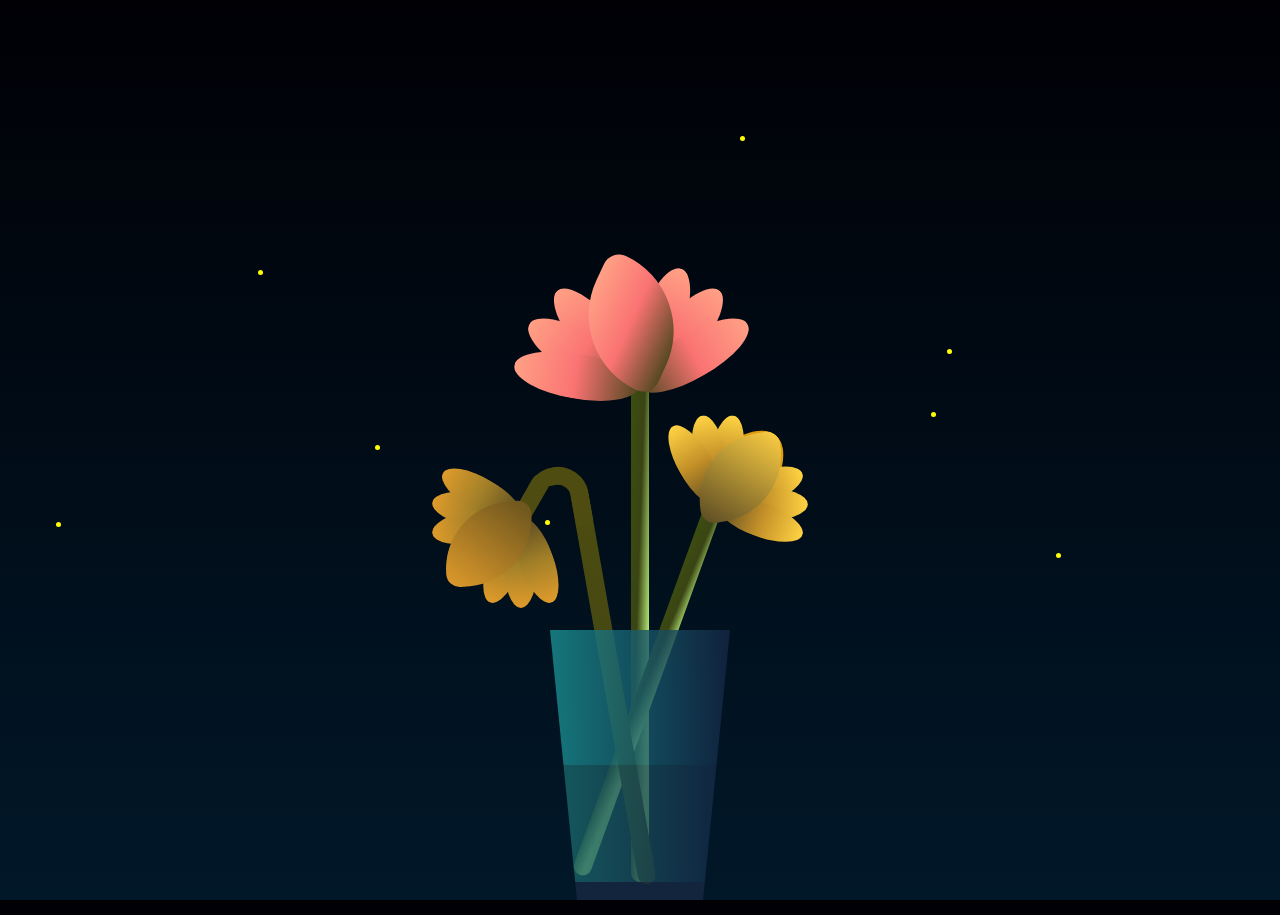
<file: index.html>
<!DOCTYPE html>
<!-- saved from url=(0045)https://domainprojectsesau.000webhostapp.com/ -->
<html lang="en"><head><meta http-equiv="Content-Type" content="text/html; charset=UTF-8">
    
    <link rel="stylesheet" href="./Flores animadas _Primavera__files/style.css">
    <link rel="stylesheet" href="./Flores animadas _Primavera__files/all.min.css">
    <title>Flores Amarillas</title>
</head>



<body><div class="firefly" style="left: 1301.57px; top: 449.473px;"></div><div class="firefly" style="left: 55.742px; top: 522.429px;"></div><div class="firefly" style="left: 375.196px; top: 444.769px;"></div><div class="firefly" style="left: 947.478px; top: 349.184px;"></div><div class="firefly" style="left: 931.011px; top: 412.382px;"></div><div class="firefly" style="left: 1055.73px; top: 552.542px;"></div><div class="firefly" style="left: 544.929px; top: 520.108px;"></div><div class="firefly" style="left: 739.993px; top: 135.577px;"></div><div class="firefly" style="left: 258.397px; top: 269.734px;"></div>

    <!-- ------------------------------------------------------------ FLOWERS PRICIAPLES ------------------------------------------------ -->
    <div class="flower">
        <div class="container container1">
            <div class="stick"></div>
            <div class="leafWrap">
                <div class="leaf leaf1"></div>
                <div class="leaf leaf2"></div>
                <div class="leaf leaf3"></div>
                <div class="leaf leaf4"></div>
                <div class="leaf leaf5"></div>
                <div class="leaf leaf6"></div>
                <div class="leaf leaf7"></div>
                <div class="leaf leaf8 fallDownYellow"></div>
            </div>

        </div>

        <div class="container container2">
            <div class="stick"></div>
            <div class="leafWrap">
                <div class="leaf leaf1"></div>
                <div class="leaf leaf2"></div>
                <div class="leaf leaf3"></div>
                <div class="leaf leaf4"></div>
                <div class="leaf leaf5"></div>
                <div class="leaf leaf6"></div>
                <div class="leaf leaf7"></div>
                <div class="leaf leaf8 fallDownPink"></div>
            </div>
        </div>

        <div class="container container3">
            <div class="stick"></div>
            <div class="leafWrap">
                <div class="leaf leaf1"></div>
                <div class="leaf leaf2"></div>
                <div class="leaf leaf3"></div>
                <div class="leaf leaf4"></div>
                <div class="leaf leaf5"></div>
                <div class="leaf leaf6"></div>
                <div class="leaf leaf7"></div>
                <div class="leaf leaf8 fallDownPurple"></div>
            </div>
        </div>


        <div class="flowerVase"></div>
    </div>



    <!-- ------------------------------------------------CARTA DE AMOR ------------------------------------------------ -->
    <div class="overlay">
        <div class="valentines">
            <div class="envelope"></div>
            <div class="front"></div>
            <div class="card" style="top: 0px;">
                <div class="text">
                    <p class="salutation">Querida ******,</p>
                    <p class="content">
                        Mi querida ******, mi corazón te anhela con una intensidad que sobrepasa las palabras.
                        Desde aquella fiesta donde nos encontramos nuestros caminos se entrelazaron,
                        lo unico que deseo que tus ojos, como dos esmeraldas centelleantes,
                        se convirtietan en el faro que guíe mi alma.</p>
                    <p class="closing">ATTE: El JJ</p>
                </div>
                <div class="heart"></div>
            </div>
            <div class="hearts">
                <div class="one"></div>
                <div class="two"></div>
                <div class="three"></div>
                <div class="four"></div>
                <div class="five"></div>
            </div>
        </div>
        <div class="shadow"></div>
    </div>


    <!-- ------------------------------------------------ AUDIO FNDO ------------------------------------------------- -->

    <!-- ------------------------------------------------FUNCION LUCIERNAGAS ------------------------------------------------ -->
    <script src="./Flores animadas _Primavera__files/lucier.js.descarga">

    </script>


    <!-- ------------------------------------------------MUESTRA LA CARTA ------------------------------------------------ -->
    <script src="./Flores animadas _Primavera__files/mues_cart.js.descarga">

    </script>



    <!-- ------------------------------------------------ABRE LA CARTA ------------------------------------------------ -->
    <script src="./Flores animadas _Primavera__files/jquery.min.js.descarga"></script>
    <script src="./Flores animadas _Primavera__files/open_cart.js.descarga">

    </script>

    <script src="./Flores animadas _Primavera__files/play_music.js.descarga">
    </script>




<div class="glasp-ui-wrapper" id="glasp-ui-wrapper" style="height: 0px; width: 0px; padding: 0px;"><iframe name="glasp-tooltip-iframe" id="glasp-tooltip-iframe" style="display: none;" src="./Flores animadas _Primavera__files/saved_resource.html"></iframe><iframe name="glasp-sidebar-iframe" id="glasp-sidebar-iframe" style="display: none !important;width: 0px !important; min-width: 0px !important; max-width: 300px; height: 100%; background: #FFFFFF; resize: horizontal; direction: rtl; margin: auto; position: fixed; top: 0px; right: 0px; left: auto; z-index: 9000000000000000000;border: none !important;" src="./Flores animadas _Primavera__files/saved_resource(1).html"></iframe></div><div id="yt_article_summary_widget_wrapper" class="yt_article_summary_widget_wrapper" style="display: none;">
        <div id="yt_article_summary_widget" class="yt_article_summary_widget"><svg style="filter: brightness(0.8);" width="32" height="32" viewBox="0 0 24 24" fill="none" xmlns="http://www.w3.org/2000/svg">
                <mask id="path-1-outside-1_3606_3145" maskUnits="userSpaceOnUse" x="1" y="1" width="22" height="22" fill="black">
                <rect fill="white" x="1" y="1" width="22" height="22"></rect>
                <path d="M20.6816 10.1843C20.9588 9.34066 21.0063 8.4399 20.8192 7.57245C20.6321 6.70499 20.217 5.90134 19.6157 5.24216C19.0143 4.58298 18.2478 4.09146 17.393 3.81692C16.5382 3.54238 15.6253 3.49449 14.7459 3.67805C14.1453 3.01747 13.379 2.52468 12.524 2.24931C11.669 1.97394 10.7555 1.92571 9.87559 2.10947C8.99568 2.29324 8.18039 2.70252 7.51181 3.29608C6.84323 3.88965 6.34499 4.64654 6.06725 5.49055C5.18642 5.67292 4.3699 6.08122 3.70003 6.67426C3.03017 7.26731 2.53064 8.02413 2.25182 8.86842C1.97299 9.71271 1.92474 10.6146 2.11192 11.4832C2.2991 12.3517 2.71509 13.1562 3.31795 13.8155C3.09309 14.4899 3.01633 15.2037 3.09278 15.9095C3.16924 16.6154 3.39716 17.2971 3.76139 17.9093C4.30169 18.8351 5.12567 19.568 6.11483 20.0027C7.104 20.4373 8.20738 20.5512 9.26631 20.328C9.74353 20.8568 10.3291 21.2796 10.9844 21.5684C11.6396 21.8571 12.3495 22.0053 13.0672 22.003C14.1516 22.003 15.2081 21.6635 16.0847 21.0334C16.9612 20.4034 17.6125 19.5152 17.9449 18.4968C18.649 18.3539 19.3141 18.0649 19.8962 17.6489C20.4784 17.233 20.9642 16.6997 21.3214 16.0843C21.8585 15.1598 22.0858 14.0915 21.9709 13.032C21.856 11.9724 21.4048 10.9758 20.6816 10.1843ZM13.0798 20.6968C12.191 20.6968 11.3302 20.3894 10.6473 19.828L10.7677 19.7593L14.8029 17.4593C14.9069 17.4047 14.9935 17.3225 15.0528 17.2221C15.1121 17.1216 15.1418 17.0068 15.1386 16.8905V11.2655L16.8427 12.2405C16.8517 12.2441 16.8594 12.2501 16.865 12.2579C16.8706 12.2656 16.8739 12.2748 16.8744 12.2843V16.9343C16.876 17.4289 16.7785 17.9189 16.5875 18.3761C16.3964 18.8333 16.1156 19.2488 15.7611 19.5985C15.4067 19.9482 14.9856 20.2253 14.5222 20.4138C14.0588 20.6023 13.5621 20.6984 13.0608 20.6968H13.0798ZM4.90165 17.2593C4.46164 16.5029 4.3026 15.6189 4.45188 14.7593L4.57224 14.828L8.60749 17.128C8.70379 17.1829 8.81303 17.2118 8.92423 17.2118C9.03543 17.2118 9.14467 17.1829 9.24097 17.128L14.1758 14.3218V16.253C14.1797 16.2608 14.1817 16.2694 14.1817 16.278C14.1817 16.2867 14.1797 16.2953 14.1758 16.303L10.0962 18.628C9.66403 18.8748 9.18685 19.0352 8.69188 19.0999C8.19692 19.1647 7.69387 19.1326 7.21148 19.0055C6.72909 18.8784 6.27681 18.6587 5.88048 18.3591C5.48415 18.0595 5.15154 17.6858 4.90165 17.2593ZM3.83741 8.5843C4.28764 7.82089 4.99655 7.23878 5.83919 6.94055V11.6718C5.83595 11.7857 5.86434 11.8983 5.92128 11.9975C5.97823 12.0966 6.06156 12.1785 6.16227 12.2343L11.0717 15.028L9.36766 16.003C9.34918 16.0092 9.32914 16.0092 9.31065 16.003L5.23106 13.678C4.36041 13.1812 3.72487 12.3642 3.46364 11.4059C3.20242 10.4476 3.33682 9.42624 3.83741 8.56555V8.5843ZM17.8563 11.7968L12.9278 8.9718L14.6319 8.00305C14.6403 7.99741 14.6502 7.99439 14.6604 7.99439C14.6705 7.99439 14.6805 7.99741 14.6889 8.00305L18.7685 10.328C19.3915 10.684 19.8992 11.2072 20.2325 11.8368C20.5659 12.4664 20.7111 13.1764 20.6514 13.8843C20.5916 14.5921 20.3294 15.2687 19.8951 15.8352C19.4608 16.4017 18.8724 16.8349 18.1983 17.0843V12.353C18.1946 12.2391 18.1612 12.1281 18.1013 12.0306C18.0414 11.9332 17.957 11.8527 17.8563 11.7968ZM19.554 9.2968L19.4336 9.2218L15.4047 6.9093C15.3047 6.84846 15.1896 6.81624 15.0721 6.81624C14.9547 6.81624 14.8395 6.84846 14.7396 6.9093L9.8111 9.71555V7.75305C9.8061 7.7445 9.80346 7.7348 9.80346 7.72492C9.80346 7.71505 9.8061 7.70535 9.8111 7.6968L13.897 5.37805C14.5222 5.02257 15.2371 4.85003 15.958 4.88059C16.6789 4.91115 17.3762 5.14356 17.9682 5.55064C18.5601 5.95772 19.0225 6.52265 19.301 7.17939C19.5796 7.83614 19.663 8.55755 19.5413 9.2593L19.554 9.2968ZM8.87989 12.7218L7.1695 11.753C7.15339 11.7405 7.1422 11.7228 7.13782 11.703V7.06555C7.13785 6.35289 7.34371 5.65499 7.73128 5.0536C8.11885 4.45222 8.67209 3.97224 9.32619 3.6699C9.98029 3.36756 10.7082 3.25537 11.4246 3.34647C12.141 3.43757 12.8162 3.7282 13.3712 4.1843L13.2636 4.25305L9.21563 6.55305C9.11158 6.60765 9.02504 6.68981 8.96573 6.79029C8.90642 6.89076 8.87669 7.00557 8.87989 7.1218V12.7218ZM9.80476 10.753L11.9966 9.50305L14.1948 10.753V13.253L11.9966 14.503L9.79843 13.253L9.80476 10.753Z"></path>
                </mask>
                <path d="M20.6816 10.1843C20.9588 9.34066 21.0063 8.4399 20.8192 7.57245C20.6321 6.70499 20.217 5.90134 19.6157 5.24216C19.0143 4.58298 18.2478 4.09146 17.393 3.81692C16.5382 3.54238 15.6253 3.49449 14.7459 3.67805C14.1453 3.01747 13.379 2.52468 12.524 2.24931C11.669 1.97394 10.7555 1.92571 9.87559 2.10947C8.99568 2.29324 8.18039 2.70252 7.51181 3.29608C6.84323 3.88965 6.34499 4.64654 6.06725 5.49055C5.18642 5.67292 4.3699 6.08122 3.70003 6.67426C3.03017 7.26731 2.53064 8.02413 2.25182 8.86842C1.97299 9.71271 1.92474 10.6146 2.11192 11.4832C2.2991 12.3517 2.71509 13.1562 3.31795 13.8155C3.09309 14.4899 3.01633 15.2037 3.09278 15.9095C3.16924 16.6154 3.39716 17.2971 3.76139 17.9093C4.30169 18.8351 5.12567 19.568 6.11483 20.0027C7.104 20.4373 8.20738 20.5512 9.26631 20.328C9.74353 20.8568 10.3291 21.2796 10.9844 21.5684C11.6396 21.8571 12.3495 22.0053 13.0672 22.003C14.1516 22.003 15.2081 21.6635 16.0847 21.0334C16.9612 20.4034 17.6125 19.5152 17.9449 18.4968C18.649 18.3539 19.3141 18.0649 19.8962 17.6489C20.4784 17.233 20.9642 16.6997 21.3214 16.0843C21.8585 15.1598 22.0858 14.0915 21.9709 13.032C21.856 11.9724 21.4048 10.9758 20.6816 10.1843ZM13.0798 20.6968C12.191 20.6968 11.3302 20.3894 10.6473 19.828L10.7677 19.7593L14.8029 17.4593C14.9069 17.4047 14.9935 17.3225 15.0528 17.2221C15.1121 17.1216 15.1418 17.0068 15.1386 16.8905V11.2655L16.8427 12.2405C16.8517 12.2441 16.8594 12.2501 16.865 12.2579C16.8706 12.2656 16.8739 12.2748 16.8744 12.2843V16.9343C16.876 17.4289 16.7785 17.9189 16.5875 18.3761C16.3964 18.8333 16.1156 19.2488 15.7611 19.5985C15.4067 19.9482 14.9856 20.2253 14.5222 20.4138C14.0588 20.6023 13.5621 20.6984 13.0608 20.6968H13.0798ZM4.90165 17.2593C4.46164 16.5029 4.3026 15.6189 4.45188 14.7593L4.57224 14.828L8.60749 17.128C8.70379 17.1829 8.81303 17.2118 8.92423 17.2118C9.03543 17.2118 9.14467 17.1829 9.24097 17.128L14.1758 14.3218V16.253C14.1797 16.2608 14.1817 16.2694 14.1817 16.278C14.1817 16.2867 14.1797 16.2953 14.1758 16.303L10.0962 18.628C9.66403 18.8748 9.18685 19.0352 8.69188 19.0999C8.19692 19.1647 7.69387 19.1326 7.21148 19.0055C6.72909 18.8784 6.27681 18.6587 5.88048 18.3591C5.48415 18.0595 5.15154 17.6858 4.90165 17.2593ZM3.83741 8.5843C4.28764 7.82089 4.99655 7.23878 5.83919 6.94055V11.6718C5.83595 11.7857 5.86434 11.8983 5.92128 11.9975C5.97823 12.0966 6.06156 12.1785 6.16227 12.2343L11.0717 15.028L9.36766 16.003C9.34918 16.0092 9.32914 16.0092 9.31065 16.003L5.23106 13.678C4.36041 13.1812 3.72487 12.3642 3.46364 11.4059C3.20242 10.4476 3.33682 9.42624 3.83741 8.56555V8.5843ZM17.8563 11.7968L12.9278 8.9718L14.6319 8.00305C14.6403 7.99741 14.6502 7.99439 14.6604 7.99439C14.6705 7.99439 14.6805 7.99741 14.6889 8.00305L18.7685 10.328C19.3915 10.684 19.8992 11.2072 20.2325 11.8368C20.5659 12.4664 20.7111 13.1764 20.6514 13.8843C20.5916 14.5921 20.3294 15.2687 19.8951 15.8352C19.4608 16.4017 18.8724 16.8349 18.1983 17.0843V12.353C18.1946 12.2391 18.1612 12.1281 18.1013 12.0306C18.0414 11.9332 17.957 11.8527 17.8563 11.7968ZM19.554 9.2968L19.4336 9.2218L15.4047 6.9093C15.3047 6.84846 15.1896 6.81624 15.0721 6.81624C14.9547 6.81624 14.8395 6.84846 14.7396 6.9093L9.8111 9.71555V7.75305C9.8061 7.7445 9.80346 7.7348 9.80346 7.72492C9.80346 7.71505 9.8061 7.70535 9.8111 7.6968L13.897 5.37805C14.5222 5.02257 15.2371 4.85003 15.958 4.88059C16.6789 4.91115 17.3762 5.14356 17.9682 5.55064C18.5601 5.95772 19.0225 6.52265 19.301 7.17939C19.5796 7.83614 19.663 8.55755 19.5413 9.2593L19.554 9.2968ZM8.87989 12.7218L7.1695 11.753C7.15339 11.7405 7.1422 11.7228 7.13782 11.703V7.06555C7.13785 6.35289 7.34371 5.65499 7.73128 5.0536C8.11885 4.45222 8.67209 3.97224 9.32619 3.6699C9.98029 3.36756 10.7082 3.25537 11.4246 3.34647C12.141 3.43757 12.8162 3.7282 13.3712 4.1843L13.2636 4.25305L9.21563 6.55305C9.11158 6.60765 9.02504 6.68981 8.96573 6.79029C8.90642 6.89076 8.87669 7.00557 8.87989 7.1218V12.7218ZM9.80476 10.753L11.9966 9.50305L14.1948 10.753V13.253L11.9966 14.503L9.79843 13.253L9.80476 10.753Z" fill="#828282"></path>
                <path d="M20.6816 10.1843C20.9588 9.34066 21.0063 8.4399 20.8192 7.57245C20.6321 6.70499 20.217 5.90134 19.6157 5.24216C19.0143 4.58298 18.2478 4.09146 17.393 3.81692C16.5382 3.54238 15.6253 3.49449 14.7459 3.67805C14.1453 3.01747 13.379 2.52468 12.524 2.24931C11.669 1.97394 10.7555 1.92571 9.87559 2.10947C8.99568 2.29324 8.18039 2.70252 7.51181 3.29608C6.84323 3.88965 6.34499 4.64654 6.06725 5.49055C5.18642 5.67292 4.3699 6.08122 3.70003 6.67426C3.03017 7.26731 2.53064 8.02413 2.25182 8.86842C1.97299 9.71271 1.92474 10.6146 2.11192 11.4832C2.2991 12.3517 2.71509 13.1562 3.31795 13.8155C3.09309 14.4899 3.01633 15.2037 3.09278 15.9095C3.16924 16.6154 3.39716 17.2971 3.76139 17.9093C4.30169 18.8351 5.12567 19.568 6.11483 20.0027C7.104 20.4373 8.20738 20.5512 9.26631 20.328C9.74353 20.8568 10.3291 21.2796 10.9844 21.5684C11.6396 21.8571 12.3495 22.0053 13.0672 22.003C14.1516 22.003 15.2081 21.6635 16.0847 21.0334C16.9612 20.4034 17.6125 19.5152 17.9449 18.4968C18.649 18.3539 19.3141 18.0649 19.8962 17.6489C20.4784 17.233 20.9642 16.6997 21.3214 16.0843C21.8585 15.1598 22.0858 14.0915 21.9709 13.032C21.856 11.9724 21.4048 10.9758 20.6816 10.1843ZM13.0798 20.6968C12.191 20.6968 11.3302 20.3894 10.6473 19.828L10.7677 19.7593L14.8029 17.4593C14.9069 17.4047 14.9935 17.3225 15.0528 17.2221C15.1121 17.1216 15.1418 17.0068 15.1386 16.8905V11.2655L16.8427 12.2405C16.8517 12.2441 16.8594 12.2501 16.865 12.2579C16.8706 12.2656 16.8739 12.2748 16.8744 12.2843V16.9343C16.876 17.4289 16.7785 17.9189 16.5875 18.3761C16.3964 18.8333 16.1156 19.2488 15.7611 19.5985C15.4067 19.9482 14.9856 20.2253 14.5222 20.4138C14.0588 20.6023 13.5621 20.6984 13.0608 20.6968H13.0798ZM4.90165 17.2593C4.46164 16.5029 4.3026 15.6189 4.45188 14.7593L4.57224 14.828L8.60749 17.128C8.70379 17.1829 8.81303 17.2118 8.92423 17.2118C9.03543 17.2118 9.14467 17.1829 9.24097 17.128L14.1758 14.3218V16.253C14.1797 16.2608 14.1817 16.2694 14.1817 16.278C14.1817 16.2867 14.1797 16.2953 14.1758 16.303L10.0962 18.628C9.66403 18.8748 9.18685 19.0352 8.69188 19.0999C8.19692 19.1647 7.69387 19.1326 7.21148 19.0055C6.72909 18.8784 6.27681 18.6587 5.88048 18.3591C5.48415 18.0595 5.15154 17.6858 4.90165 17.2593ZM3.83741 8.5843C4.28764 7.82089 4.99655 7.23878 5.83919 6.94055V11.6718C5.83595 11.7857 5.86434 11.8983 5.92128 11.9975C5.97823 12.0966 6.06156 12.1785 6.16227 12.2343L11.0717 15.028L9.36766 16.003C9.34918 16.0092 9.32914 16.0092 9.31065 16.003L5.23106 13.678C4.36041 13.1812 3.72487 12.3642 3.46364 11.4059C3.20242 10.4476 3.33682 9.42624 3.83741 8.56555V8.5843ZM17.8563 11.7968L12.9278 8.9718L14.6319 8.00305C14.6403 7.99741 14.6502 7.99439 14.6604 7.99439C14.6705 7.99439 14.6805 7.99741 14.6889 8.00305L18.7685 10.328C19.3915 10.684 19.8992 11.2072 20.2325 11.8368C20.5659 12.4664 20.7111 13.1764 20.6514 13.8843C20.5916 14.5921 20.3294 15.2687 19.8951 15.8352C19.4608 16.4017 18.8724 16.8349 18.1983 17.0843V12.353C18.1946 12.2391 18.1612 12.1281 18.1013 12.0306C18.0414 11.9332 17.957 11.8527 17.8563 11.7968ZM19.554 9.2968L19.4336 9.2218L15.4047 6.9093C15.3047 6.84846 15.1896 6.81624 15.0721 6.81624C14.9547 6.81624 14.8395 6.84846 14.7396 6.9093L9.8111 9.71555V7.75305C9.8061 7.7445 9.80346 7.7348 9.80346 7.72492C9.80346 7.71505 9.8061 7.70535 9.8111 7.6968L13.897 5.37805C14.5222 5.02257 15.2371 4.85003 15.958 4.88059C16.6789 4.91115 17.3762 5.14356 17.9682 5.55064C18.5601 5.95772 19.0225 6.52265 19.301 7.17939C19.5796 7.83614 19.663 8.55755 19.5413 9.2593L19.554 9.2968ZM8.87989 12.7218L7.1695 11.753C7.15339 11.7405 7.1422 11.7228 7.13782 11.703V7.06555C7.13785 6.35289 7.34371 5.65499 7.73128 5.0536C8.11885 4.45222 8.67209 3.97224 9.32619 3.6699C9.98029 3.36756 10.7082 3.25537 11.4246 3.34647C12.141 3.43757 12.8162 3.7282 13.3712 4.1843L13.2636 4.25305L9.21563 6.55305C9.11158 6.60765 9.02504 6.68981 8.96573 6.79029C8.90642 6.89076 8.87669 7.00557 8.87989 7.1218V12.7218ZM9.80476 10.753L11.9966 9.50305L14.1948 10.753V13.253L11.9966 14.503L9.79843 13.253L9.80476 10.753Z" stroke="#828282" stroke-width="0.2" mask="url(#path-1-outside-1_3606_3145)"></path>
            </svg></div>
        <div id="yt_article_summary_close_button" class="yt_article_summary_close_button">×</div>
    </div></body></html>
</file>
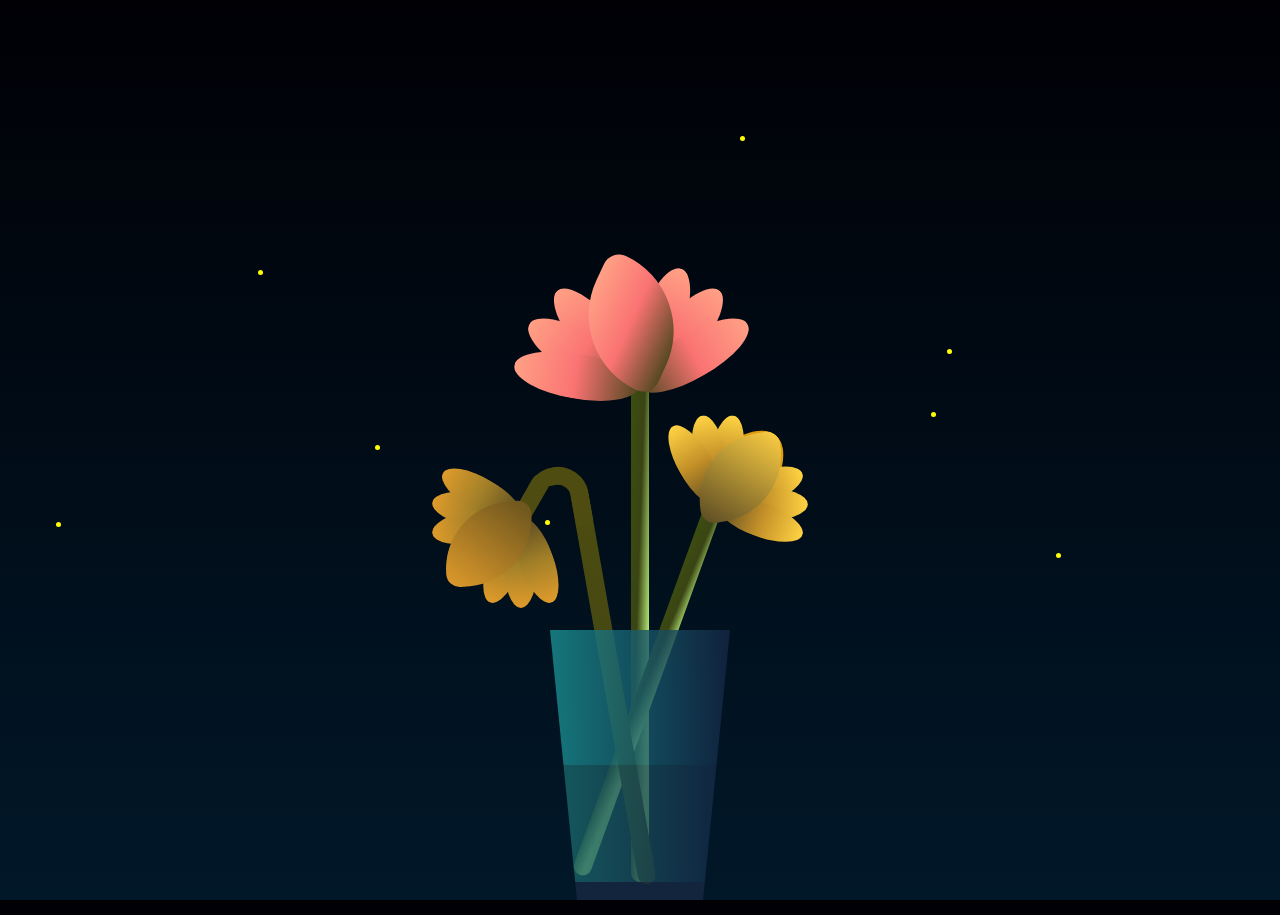
<file: Flores animadas _Primavera_.html>
<!DOCTYPE html>
<!-- saved from url=(0045)https://domainprojectsesau.000webhostapp.com/ -->
<html lang="en"><head><meta http-equiv="Content-Type" content="text/html; charset=UTF-8">
    
    <link rel="stylesheet" href="./Flores animadas _Primavera__files/style.css">
    <link rel="stylesheet" href="./Flores animadas _Primavera__files/all.min.css">
    <title>Flores animadas "Primavera"</title>
</head>



<body><div class="firefly" style="left: 1301.57px; top: 449.473px;"></div><div class="firefly" style="left: 55.742px; top: 522.429px;"></div><div class="firefly" style="left: 375.196px; top: 444.769px;"></div><div class="firefly" style="left: 947.478px; top: 349.184px;"></div><div class="firefly" style="left: 931.011px; top: 412.382px;"></div><div class="firefly" style="left: 1055.73px; top: 552.542px;"></div><div class="firefly" style="left: 544.929px; top: 520.108px;"></div><div class="firefly" style="left: 739.993px; top: 135.577px;"></div><div class="firefly" style="left: 258.397px; top: 269.734px;"></div>

    <!-- ------------------------------------------------------------ FLOWERS PRICIAPLES ------------------------------------------------ -->
    <div class="flower">
        <div class="container container1">
            <div class="stick"></div>
            <div class="leafWrap">
                <div class="leaf leaf1"></div>
                <div class="leaf leaf2"></div>
                <div class="leaf leaf3"></div>
                <div class="leaf leaf4"></div>
                <div class="leaf leaf5"></div>
                <div class="leaf leaf6"></div>
                <div class="leaf leaf7"></div>
                <div class="leaf leaf8 fallDownYellow"></div>
            </div>

        </div>

        <div class="container container2">
            <div class="stick"></div>
            <div class="leafWrap">
                <div class="leaf leaf1"></div>
                <div class="leaf leaf2"></div>
                <div class="leaf leaf3"></div>
                <div class="leaf leaf4"></div>
                <div class="leaf leaf5"></div>
                <div class="leaf leaf6"></div>
                <div class="leaf leaf7"></div>
                <div class="leaf leaf8 fallDownPink"></div>
            </div>
        </div>

        <div class="container container3">
            <div class="stick"></div>
            <div class="leafWrap">
                <div class="leaf leaf1"></div>
                <div class="leaf leaf2"></div>
                <div class="leaf leaf3"></div>
                <div class="leaf leaf4"></div>
                <div class="leaf leaf5"></div>
                <div class="leaf leaf6"></div>
                <div class="leaf leaf7"></div>
                <div class="leaf leaf8 fallDownPurple"></div>
            </div>
        </div>


        <div class="flowerVase"></div>
    </div>



    <!-- ------------------------------------------------CARTA DE AMOR ------------------------------------------------ -->
    <div class="overlay">
        <div class="valentines">
            <div class="envelope"></div>
            <div class="front"></div>
            <div class="card" style="top: 0px;">
                <div class="text">
                    <p class="salutation">Querida ******,</p>
                    <p class="content">
                        Mi querida ******, mi corazón te anhela con una intensidad que sobrepasa las palabras.
                        Desde aquella fiesta donde nos encontramos nuestros caminos se entrelazaron,
                        lo unico que deseo que tus ojos, como dos esmeraldas centelleantes,
                        se convirtietan en el faro que guíe mi alma.</p>
                    <p class="closing">ATTE: Tu el JJ</p>
                </div>
                <div class="heart"></div>
            </div>
            <div class="hearts">
                <div class="one"></div>
                <div class="two"></div>
                <div class="three"></div>
                <div class="four"></div>
                <div class="five"></div>
            </div>
        </div>
        <div class="shadow"></div>
    </div>


    <!-- ------------------------------------------------ AUDIO FNDO ------------------------------------------------- -->

    <!-- ------------------------------------------------FUNCION LUCIERNAGAS ------------------------------------------------ -->
    <script src="./Flores animadas _Primavera__files/lucier.js.descarga">

    </script>


    <!-- ------------------------------------------------MUESTRA LA CARTA ------------------------------------------------ -->
    <script src="./Flores animadas _Primavera__files/mues_cart.js.descarga">

    </script>



    <!-- ------------------------------------------------ABRE LA CARTA ------------------------------------------------ -->
    <script src="./Flores animadas _Primavera__files/jquery.min.js.descarga"></script>
    <script src="./Flores animadas _Primavera__files/open_cart.js.descarga">

    </script>

    <script src="./Flores animadas _Primavera__files/play_music.js.descarga">
    </script>




<div class="glasp-ui-wrapper" id="glasp-ui-wrapper" style="height: 0px; width: 0px; padding: 0px;"><iframe name="glasp-tooltip-iframe" id="glasp-tooltip-iframe" style="display: none;" src="./Flores animadas _Primavera__files/saved_resource.html"></iframe><iframe name="glasp-sidebar-iframe" id="glasp-sidebar-iframe" style="display: none !important;width: 0px !important; min-width: 0px !important; max-width: 300px; height: 100%; background: #FFFFFF; resize: horizontal; direction: rtl; margin: auto; position: fixed; top: 0px; right: 0px; left: auto; z-index: 9000000000000000000;border: none !important;" src="./Flores animadas _Primavera__files/saved_resource(1).html"></iframe></div><div id="yt_article_summary_widget_wrapper" class="yt_article_summary_widget_wrapper" style="display: none;">
        <div id="yt_article_summary_widget" class="yt_article_summary_widget"><svg style="filter: brightness(0.8);" width="32" height="32" viewBox="0 0 24 24" fill="none" xmlns="http://www.w3.org/2000/svg">
                <mask id="path-1-outside-1_3606_3145" maskUnits="userSpaceOnUse" x="1" y="1" width="22" height="22" fill="black">
                <rect fill="white" x="1" y="1" width="22" height="22"></rect>
                <path d="M20.6816 10.1843C20.9588 9.34066 21.0063 8.4399 20.8192 7.57245C20.6321 6.70499 20.217 5.90134 19.6157 5.24216C19.0143 4.58298 18.2478 4.09146 17.393 3.81692C16.5382 3.54238 15.6253 3.49449 14.7459 3.67805C14.1453 3.01747 13.379 2.52468 12.524 2.24931C11.669 1.97394 10.7555 1.92571 9.87559 2.10947C8.99568 2.29324 8.18039 2.70252 7.51181 3.29608C6.84323 3.88965 6.34499 4.64654 6.06725 5.49055C5.18642 5.67292 4.3699 6.08122 3.70003 6.67426C3.03017 7.26731 2.53064 8.02413 2.25182 8.86842C1.97299 9.71271 1.92474 10.6146 2.11192 11.4832C2.2991 12.3517 2.71509 13.1562 3.31795 13.8155C3.09309 14.4899 3.01633 15.2037 3.09278 15.9095C3.16924 16.6154 3.39716 17.2971 3.76139 17.9093C4.30169 18.8351 5.12567 19.568 6.11483 20.0027C7.104 20.4373 8.20738 20.5512 9.26631 20.328C9.74353 20.8568 10.3291 21.2796 10.9844 21.5684C11.6396 21.8571 12.3495 22.0053 13.0672 22.003C14.1516 22.003 15.2081 21.6635 16.0847 21.0334C16.9612 20.4034 17.6125 19.5152 17.9449 18.4968C18.649 18.3539 19.3141 18.0649 19.8962 17.6489C20.4784 17.233 20.9642 16.6997 21.3214 16.0843C21.8585 15.1598 22.0858 14.0915 21.9709 13.032C21.856 11.9724 21.4048 10.9758 20.6816 10.1843ZM13.0798 20.6968C12.191 20.6968 11.3302 20.3894 10.6473 19.828L10.7677 19.7593L14.8029 17.4593C14.9069 17.4047 14.9935 17.3225 15.0528 17.2221C15.1121 17.1216 15.1418 17.0068 15.1386 16.8905V11.2655L16.8427 12.2405C16.8517 12.2441 16.8594 12.2501 16.865 12.2579C16.8706 12.2656 16.8739 12.2748 16.8744 12.2843V16.9343C16.876 17.4289 16.7785 17.9189 16.5875 18.3761C16.3964 18.8333 16.1156 19.2488 15.7611 19.5985C15.4067 19.9482 14.9856 20.2253 14.5222 20.4138C14.0588 20.6023 13.5621 20.6984 13.0608 20.6968H13.0798ZM4.90165 17.2593C4.46164 16.5029 4.3026 15.6189 4.45188 14.7593L4.57224 14.828L8.60749 17.128C8.70379 17.1829 8.81303 17.2118 8.92423 17.2118C9.03543 17.2118 9.14467 17.1829 9.24097 17.128L14.1758 14.3218V16.253C14.1797 16.2608 14.1817 16.2694 14.1817 16.278C14.1817 16.2867 14.1797 16.2953 14.1758 16.303L10.0962 18.628C9.66403 18.8748 9.18685 19.0352 8.69188 19.0999C8.19692 19.1647 7.69387 19.1326 7.21148 19.0055C6.72909 18.8784 6.27681 18.6587 5.88048 18.3591C5.48415 18.0595 5.15154 17.6858 4.90165 17.2593ZM3.83741 8.5843C4.28764 7.82089 4.99655 7.23878 5.83919 6.94055V11.6718C5.83595 11.7857 5.86434 11.8983 5.92128 11.9975C5.97823 12.0966 6.06156 12.1785 6.16227 12.2343L11.0717 15.028L9.36766 16.003C9.34918 16.0092 9.32914 16.0092 9.31065 16.003L5.23106 13.678C4.36041 13.1812 3.72487 12.3642 3.46364 11.4059C3.20242 10.4476 3.33682 9.42624 3.83741 8.56555V8.5843ZM17.8563 11.7968L12.9278 8.9718L14.6319 8.00305C14.6403 7.99741 14.6502 7.99439 14.6604 7.99439C14.6705 7.99439 14.6805 7.99741 14.6889 8.00305L18.7685 10.328C19.3915 10.684 19.8992 11.2072 20.2325 11.8368C20.5659 12.4664 20.7111 13.1764 20.6514 13.8843C20.5916 14.5921 20.3294 15.2687 19.8951 15.8352C19.4608 16.4017 18.8724 16.8349 18.1983 17.0843V12.353C18.1946 12.2391 18.1612 12.1281 18.1013 12.0306C18.0414 11.9332 17.957 11.8527 17.8563 11.7968ZM19.554 9.2968L19.4336 9.2218L15.4047 6.9093C15.3047 6.84846 15.1896 6.81624 15.0721 6.81624C14.9547 6.81624 14.8395 6.84846 14.7396 6.9093L9.8111 9.71555V7.75305C9.8061 7.7445 9.80346 7.7348 9.80346 7.72492C9.80346 7.71505 9.8061 7.70535 9.8111 7.6968L13.897 5.37805C14.5222 5.02257 15.2371 4.85003 15.958 4.88059C16.6789 4.91115 17.3762 5.14356 17.9682 5.55064C18.5601 5.95772 19.0225 6.52265 19.301 7.17939C19.5796 7.83614 19.663 8.55755 19.5413 9.2593L19.554 9.2968ZM8.87989 12.7218L7.1695 11.753C7.15339 11.7405 7.1422 11.7228 7.13782 11.703V7.06555C7.13785 6.35289 7.34371 5.65499 7.73128 5.0536C8.11885 4.45222 8.67209 3.97224 9.32619 3.6699C9.98029 3.36756 10.7082 3.25537 11.4246 3.34647C12.141 3.43757 12.8162 3.7282 13.3712 4.1843L13.2636 4.25305L9.21563 6.55305C9.11158 6.60765 9.02504 6.68981 8.96573 6.79029C8.90642 6.89076 8.87669 7.00557 8.87989 7.1218V12.7218ZM9.80476 10.753L11.9966 9.50305L14.1948 10.753V13.253L11.9966 14.503L9.79843 13.253L9.80476 10.753Z"></path>
                </mask>
                <path d="M20.6816 10.1843C20.9588 9.34066 21.0063 8.4399 20.8192 7.57245C20.6321 6.70499 20.217 5.90134 19.6157 5.24216C19.0143 4.58298 18.2478 4.09146 17.393 3.81692C16.5382 3.54238 15.6253 3.49449 14.7459 3.67805C14.1453 3.01747 13.379 2.52468 12.524 2.24931C11.669 1.97394 10.7555 1.92571 9.87559 2.10947C8.99568 2.29324 8.18039 2.70252 7.51181 3.29608C6.84323 3.88965 6.34499 4.64654 6.06725 5.49055C5.18642 5.67292 4.3699 6.08122 3.70003 6.67426C3.03017 7.26731 2.53064 8.02413 2.25182 8.86842C1.97299 9.71271 1.92474 10.6146 2.11192 11.4832C2.2991 12.3517 2.71509 13.1562 3.31795 13.8155C3.09309 14.4899 3.01633 15.2037 3.09278 15.9095C3.16924 16.6154 3.39716 17.2971 3.76139 17.9093C4.30169 18.8351 5.12567 19.568 6.11483 20.0027C7.104 20.4373 8.20738 20.5512 9.26631 20.328C9.74353 20.8568 10.3291 21.2796 10.9844 21.5684C11.6396 21.8571 12.3495 22.0053 13.0672 22.003C14.1516 22.003 15.2081 21.6635 16.0847 21.0334C16.9612 20.4034 17.6125 19.5152 17.9449 18.4968C18.649 18.3539 19.3141 18.0649 19.8962 17.6489C20.4784 17.233 20.9642 16.6997 21.3214 16.0843C21.8585 15.1598 22.0858 14.0915 21.9709 13.032C21.856 11.9724 21.4048 10.9758 20.6816 10.1843ZM13.0798 20.6968C12.191 20.6968 11.3302 20.3894 10.6473 19.828L10.7677 19.7593L14.8029 17.4593C14.9069 17.4047 14.9935 17.3225 15.0528 17.2221C15.1121 17.1216 15.1418 17.0068 15.1386 16.8905V11.2655L16.8427 12.2405C16.8517 12.2441 16.8594 12.2501 16.865 12.2579C16.8706 12.2656 16.8739 12.2748 16.8744 12.2843V16.9343C16.876 17.4289 16.7785 17.9189 16.5875 18.3761C16.3964 18.8333 16.1156 19.2488 15.7611 19.5985C15.4067 19.9482 14.9856 20.2253 14.5222 20.4138C14.0588 20.6023 13.5621 20.6984 13.0608 20.6968H13.0798ZM4.90165 17.2593C4.46164 16.5029 4.3026 15.6189 4.45188 14.7593L4.57224 14.828L8.60749 17.128C8.70379 17.1829 8.81303 17.2118 8.92423 17.2118C9.03543 17.2118 9.14467 17.1829 9.24097 17.128L14.1758 14.3218V16.253C14.1797 16.2608 14.1817 16.2694 14.1817 16.278C14.1817 16.2867 14.1797 16.2953 14.1758 16.303L10.0962 18.628C9.66403 18.8748 9.18685 19.0352 8.69188 19.0999C8.19692 19.1647 7.69387 19.1326 7.21148 19.0055C6.72909 18.8784 6.27681 18.6587 5.88048 18.3591C5.48415 18.0595 5.15154 17.6858 4.90165 17.2593ZM3.83741 8.5843C4.28764 7.82089 4.99655 7.23878 5.83919 6.94055V11.6718C5.83595 11.7857 5.86434 11.8983 5.92128 11.9975C5.97823 12.0966 6.06156 12.1785 6.16227 12.2343L11.0717 15.028L9.36766 16.003C9.34918 16.0092 9.32914 16.0092 9.31065 16.003L5.23106 13.678C4.36041 13.1812 3.72487 12.3642 3.46364 11.4059C3.20242 10.4476 3.33682 9.42624 3.83741 8.56555V8.5843ZM17.8563 11.7968L12.9278 8.9718L14.6319 8.00305C14.6403 7.99741 14.6502 7.99439 14.6604 7.99439C14.6705 7.99439 14.6805 7.99741 14.6889 8.00305L18.7685 10.328C19.3915 10.684 19.8992 11.2072 20.2325 11.8368C20.5659 12.4664 20.7111 13.1764 20.6514 13.8843C20.5916 14.5921 20.3294 15.2687 19.8951 15.8352C19.4608 16.4017 18.8724 16.8349 18.1983 17.0843V12.353C18.1946 12.2391 18.1612 12.1281 18.1013 12.0306C18.0414 11.9332 17.957 11.8527 17.8563 11.7968ZM19.554 9.2968L19.4336 9.2218L15.4047 6.9093C15.3047 6.84846 15.1896 6.81624 15.0721 6.81624C14.9547 6.81624 14.8395 6.84846 14.7396 6.9093L9.8111 9.71555V7.75305C9.8061 7.7445 9.80346 7.7348 9.80346 7.72492C9.80346 7.71505 9.8061 7.70535 9.8111 7.6968L13.897 5.37805C14.5222 5.02257 15.2371 4.85003 15.958 4.88059C16.6789 4.91115 17.3762 5.14356 17.9682 5.55064C18.5601 5.95772 19.0225 6.52265 19.301 7.17939C19.5796 7.83614 19.663 8.55755 19.5413 9.2593L19.554 9.2968ZM8.87989 12.7218L7.1695 11.753C7.15339 11.7405 7.1422 11.7228 7.13782 11.703V7.06555C7.13785 6.35289 7.34371 5.65499 7.73128 5.0536C8.11885 4.45222 8.67209 3.97224 9.32619 3.6699C9.98029 3.36756 10.7082 3.25537 11.4246 3.34647C12.141 3.43757 12.8162 3.7282 13.3712 4.1843L13.2636 4.25305L9.21563 6.55305C9.11158 6.60765 9.02504 6.68981 8.96573 6.79029C8.90642 6.89076 8.87669 7.00557 8.87989 7.1218V12.7218ZM9.80476 10.753L11.9966 9.50305L14.1948 10.753V13.253L11.9966 14.503L9.79843 13.253L9.80476 10.753Z" fill="#828282"></path>
                <path d="M20.6816 10.1843C20.9588 9.34066 21.0063 8.4399 20.8192 7.57245C20.6321 6.70499 20.217 5.90134 19.6157 5.24216C19.0143 4.58298 18.2478 4.09146 17.393 3.81692C16.5382 3.54238 15.6253 3.49449 14.7459 3.67805C14.1453 3.01747 13.379 2.52468 12.524 2.24931C11.669 1.97394 10.7555 1.92571 9.87559 2.10947C8.99568 2.29324 8.18039 2.70252 7.51181 3.29608C6.84323 3.88965 6.34499 4.64654 6.06725 5.49055C5.18642 5.67292 4.3699 6.08122 3.70003 6.67426C3.03017 7.26731 2.53064 8.02413 2.25182 8.86842C1.97299 9.71271 1.92474 10.6146 2.11192 11.4832C2.2991 12.3517 2.71509 13.1562 3.31795 13.8155C3.09309 14.4899 3.01633 15.2037 3.09278 15.9095C3.16924 16.6154 3.39716 17.2971 3.76139 17.9093C4.30169 18.8351 5.12567 19.568 6.11483 20.0027C7.104 20.4373 8.20738 20.5512 9.26631 20.328C9.74353 20.8568 10.3291 21.2796 10.9844 21.5684C11.6396 21.8571 12.3495 22.0053 13.0672 22.003C14.1516 22.003 15.2081 21.6635 16.0847 21.0334C16.9612 20.4034 17.6125 19.5152 17.9449 18.4968C18.649 18.3539 19.3141 18.0649 19.8962 17.6489C20.4784 17.233 20.9642 16.6997 21.3214 16.0843C21.8585 15.1598 22.0858 14.0915 21.9709 13.032C21.856 11.9724 21.4048 10.9758 20.6816 10.1843ZM13.0798 20.6968C12.191 20.6968 11.3302 20.3894 10.6473 19.828L10.7677 19.7593L14.8029 17.4593C14.9069 17.4047 14.9935 17.3225 15.0528 17.2221C15.1121 17.1216 15.1418 17.0068 15.1386 16.8905V11.2655L16.8427 12.2405C16.8517 12.2441 16.8594 12.2501 16.865 12.2579C16.8706 12.2656 16.8739 12.2748 16.8744 12.2843V16.9343C16.876 17.4289 16.7785 17.9189 16.5875 18.3761C16.3964 18.8333 16.1156 19.2488 15.7611 19.5985C15.4067 19.9482 14.9856 20.2253 14.5222 20.4138C14.0588 20.6023 13.5621 20.6984 13.0608 20.6968H13.0798ZM4.90165 17.2593C4.46164 16.5029 4.3026 15.6189 4.45188 14.7593L4.57224 14.828L8.60749 17.128C8.70379 17.1829 8.81303 17.2118 8.92423 17.2118C9.03543 17.2118 9.14467 17.1829 9.24097 17.128L14.1758 14.3218V16.253C14.1797 16.2608 14.1817 16.2694 14.1817 16.278C14.1817 16.2867 14.1797 16.2953 14.1758 16.303L10.0962 18.628C9.66403 18.8748 9.18685 19.0352 8.69188 19.0999C8.19692 19.1647 7.69387 19.1326 7.21148 19.0055C6.72909 18.8784 6.27681 18.6587 5.88048 18.3591C5.48415 18.0595 5.15154 17.6858 4.90165 17.2593ZM3.83741 8.5843C4.28764 7.82089 4.99655 7.23878 5.83919 6.94055V11.6718C5.83595 11.7857 5.86434 11.8983 5.92128 11.9975C5.97823 12.0966 6.06156 12.1785 6.16227 12.2343L11.0717 15.028L9.36766 16.003C9.34918 16.0092 9.32914 16.0092 9.31065 16.003L5.23106 13.678C4.36041 13.1812 3.72487 12.3642 3.46364 11.4059C3.20242 10.4476 3.33682 9.42624 3.83741 8.56555V8.5843ZM17.8563 11.7968L12.9278 8.9718L14.6319 8.00305C14.6403 7.99741 14.6502 7.99439 14.6604 7.99439C14.6705 7.99439 14.6805 7.99741 14.6889 8.00305L18.7685 10.328C19.3915 10.684 19.8992 11.2072 20.2325 11.8368C20.5659 12.4664 20.7111 13.1764 20.6514 13.8843C20.5916 14.5921 20.3294 15.2687 19.8951 15.8352C19.4608 16.4017 18.8724 16.8349 18.1983 17.0843V12.353C18.1946 12.2391 18.1612 12.1281 18.1013 12.0306C18.0414 11.9332 17.957 11.8527 17.8563 11.7968ZM19.554 9.2968L19.4336 9.2218L15.4047 6.9093C15.3047 6.84846 15.1896 6.81624 15.0721 6.81624C14.9547 6.81624 14.8395 6.84846 14.7396 6.9093L9.8111 9.71555V7.75305C9.8061 7.7445 9.80346 7.7348 9.80346 7.72492C9.80346 7.71505 9.8061 7.70535 9.8111 7.6968L13.897 5.37805C14.5222 5.02257 15.2371 4.85003 15.958 4.88059C16.6789 4.91115 17.3762 5.14356 17.9682 5.55064C18.5601 5.95772 19.0225 6.52265 19.301 7.17939C19.5796 7.83614 19.663 8.55755 19.5413 9.2593L19.554 9.2968ZM8.87989 12.7218L7.1695 11.753C7.15339 11.7405 7.1422 11.7228 7.13782 11.703V7.06555C7.13785 6.35289 7.34371 5.65499 7.73128 5.0536C8.11885 4.45222 8.67209 3.97224 9.32619 3.6699C9.98029 3.36756 10.7082 3.25537 11.4246 3.34647C12.141 3.43757 12.8162 3.7282 13.3712 4.1843L13.2636 4.25305L9.21563 6.55305C9.11158 6.60765 9.02504 6.68981 8.96573 6.79029C8.90642 6.89076 8.87669 7.00557 8.87989 7.1218V12.7218ZM9.80476 10.753L11.9966 9.50305L14.1948 10.753V13.253L11.9966 14.503L9.79843 13.253L9.80476 10.753Z" stroke="#828282" stroke-width="0.2" mask="url(#path-1-outside-1_3606_3145)"></path>
            </svg></div>
        <div id="yt_article_summary_close_button" class="yt_article_summary_close_button">×</div>
    </div></body></html>
</file>
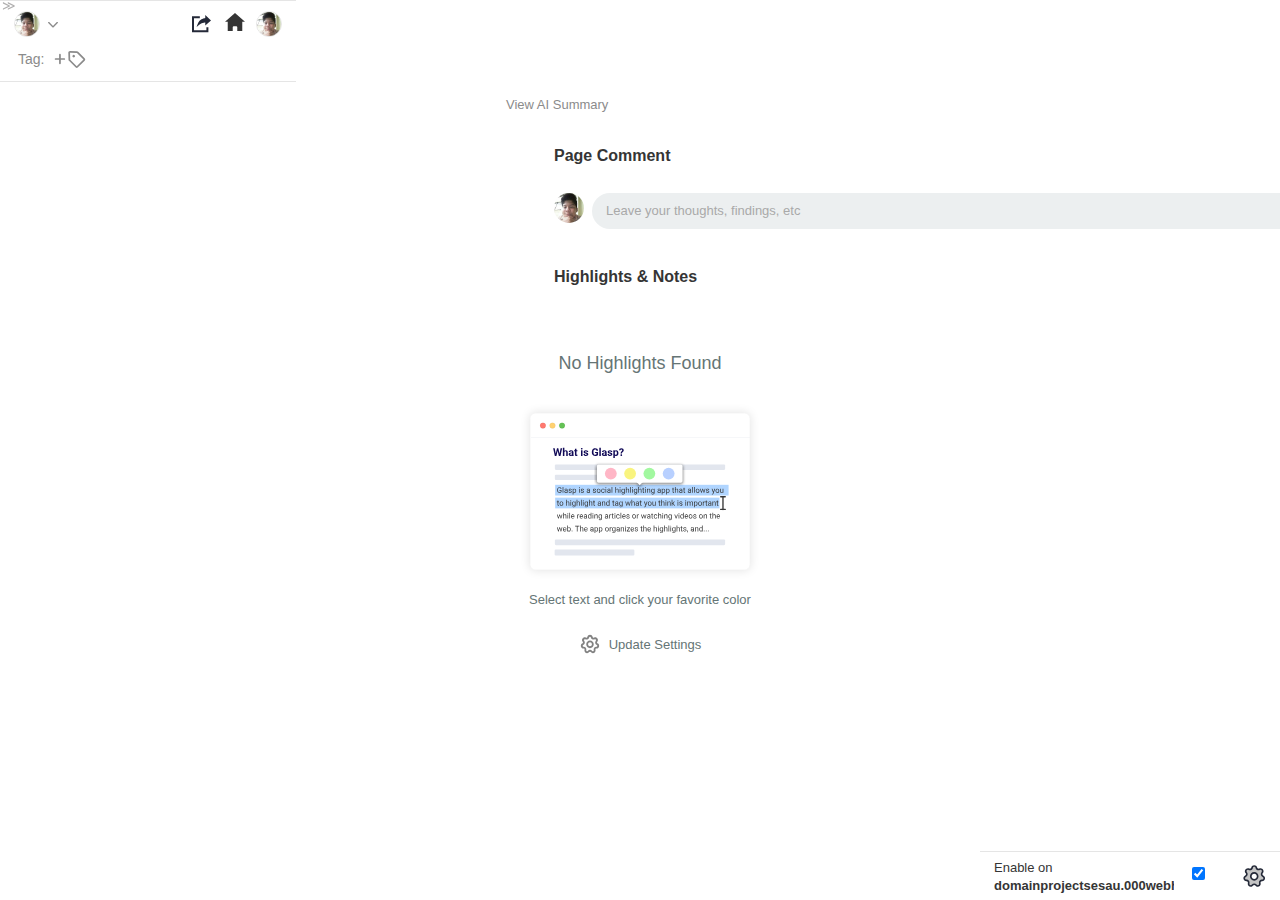
<file: Flores animadas _Primavera__files/saved_resource(1).html>
<!DOCTYPE html>
<!-- saved from url=(0045)https://domainprojectsesau.000webhostapp.com/ -->
<html lang="en"><head><meta http-equiv="Content-Type" content="text/html; charset=UTF-8"><link id="sidebar_css" rel="stylesheet" href="chrome-extension://blillmbchncajnhkjfdnincfndboieik/css/sidebar.css"><style>body,body *{font-family:Roboto,sans-serif;font-style:normal;font-weight:400;color:#353535}.sidebar-container{width:300px;margin:auto;position:relative}.glasp_logo{width:196px;margin:auto;margin-top:60px}.main_text{margin:auto;margin-top:24px;text-align:center}.login{margin:auto;margin-top:40px;text-align:center}.highlights-header{position:fixed;top:0;left:0;height:auto;width:100%;max-width:276px;padding:3px 10px;z-index:10;background-color:#fff;border-bottom:1px solid rgba(0,0,0,.1);border-top:1px solid rgba(0,0,0,.1);user-select:none}.header-wrapper{width:100%;max-width:92vw;height:100%;max-height:32px;display:flex;justify-content:space-between;align-items:center;margin-top:4px;white-space:nowrap}.highlights-header h2{width:200px;font-size:18px;line-height:26px;margin:0;text-align:left;vertical-align:middle}.header_home_btn{width:26px;cursor:pointer}.sidebar_header_right_wrapper{display:flex;justify-content:center;align-items:center}.sidebar_share_btn{width:30px;height:30px;display:flex;justify-content:center;align-items:center;margin:0 2px;cursor:pointer}.sidebar_share_btn img{width:24px;height:24px}.share_btn_popup{width:77vw;max-width:260px;height:auto;visibility:hidden;z-index:50;background-color:#fff;border-radius:4px;position:absolute;padding:12px 16px;top:50%;left:20px;box-shadow:rgba(0,0,0,.25) 0 2px 10px 1px}.share_btn_popup_header{width:100%;display:flex;justify-content:space-between;align-items:center}.share_btn_popup_header p{font-size:14px;line-height:1.4em;user-select:none;margin:0}.share_btn_popup_close{width:14px;height:14px;user-select:none}.share_btn_popup_close:hover{cursor:pointer}.share-social-btn-wrapper{display:flex;justify-content:space-around;align-items:center;margin:18px 0;user-select:none}.share-social-btn{width:30px;height:30px;user-select:none}.share-social-btn:hover{cursor:pointer;filter:brightness(95%)}.share_btn_popup_footer{max-width:226px;width:78vw;display:flex;justify-content:space-between;align-items:center;margin:auto;border-top-width:1px;border-top-style:solid;border-top-color:rgba(0,0,0,.1);margin-bottom:10px;padding-top:6px}.share_link{max-width:160px;width:55vw;font-size:11px;line-height:12px;text-align:left;border:none;outline:0!important;vertical-align:middle;white-space:nowrap;overflow:scroll;margin-right:8px;user-select:initial}.share_link_copy_btn{width:100%;padding:8px 12px;font-size:14px;color:#fff;text-align:center;border-radius:.25rem;border:none;background-color:#6297ff;user-select:none;outline:0!important}.share_link_copy_btn:hover{cursor:pointer;filter:brightness(95%)}.content_separator{border-bottom-style:solid;border-bottom-color:#bcbcbc;border-bottom-width:thin;margin:auto;margin-top:14px}.share_btn_popup_section_title{margin-top:12px;font-size:14px;line-height:1.4em;user-select:none}.share_btn_popup_download{width:100%;font-size:14px;display:flex;justify-content:left;align-items:center;margin-top:12px;padding:8px 12px;gap:8px;border-radius:.25rem;border:none;background-color:#eef0f3;user-select:none;outline:0!important;cursor:pointer}.share_btn_popup_download:hover{filter:brightness(95%)}.current_user_list{height:32px;width:max-content;max-width:260px;border-radius:24px;padding:0 6px;display:flex;justify-content:left;align-items:center;user-select:none;overflow:hidden;white-space:nowrap;margin-left:-2px;cursor:pointer}.current_user_list:hover{background-color:#eee}.user-photo{height:24px;width:24px;border-radius:12px;border:.1px solid rgba(0,0,0,.05)}.user-name{text-align:left;width:max-content;margin-left:8px;font-size:16px}.user-pulldown{height:20px;width:20px;margin-left:3px;margin-right:3px}.users_list{display:none;width:100%;max-width:260px;height:auto;max-height:300px;z-index:50;background-color:#fff;border-radius:4px;position:absolute;padding-top:6px;padding-bottom:10px;top:54%;left:20px;box-shadow:rgba(0,0,0,.25) 0 2px 10px 1px;user-select:none;overflow:scroll}.users_list_number{text-align:left;height:30px;line-height:30px;padding-left:14px;white-space:nowrap;overflow:hidden}.user_list{height:32px;display:flex;justify-content:left;align-items:center;user-select:none;white-space:nowrap;overflow:hidden;padding-left:10px;cursor:pointer}.user_list:hover{background-color:#eee}.content_tag_wrapper{max-width:100%;height:22px;margin:auto;padding:8px 0 8px 8px;display:flex;justify-content:left;align-items:center}.content_tag_wrapper_p{height:fit-content;width:fit-content;font-size:14px;color:#8b8b8b;margin-right:6px}.content_tag_icon{height:22px;user-select:none}.content_tag_icon:hover{cursor:pointer;background-color:#eee;border-radius:4px}.content_tag_list{max-width:100%;height:22px;display:flex;justify-content:left;align-items:center;margin-right:3px;border-radius:3px;padding:3px 0;overflow:scroll;width:fit-content;border:none;margin-left:0}.content_tag{font-size:13px;line-height:16px;text-align:center;font-weight:700;padding:3px 8px;border-radius:13px;color:#3d3d3d;background-color:#e2e2e2;margin:0 3px;user-select:none;display:flex;justify-content:left;align-items:center;white-space:nowrap}.content_tag:hover{cursor:pointer;background-color:#d2d2d2}.content_tag_delete_btn{width:10px;height:16px;user-select:none;margin-left:8px;line-height:14px;font-size:18px}.content_tag_delete_btn:hover{color:#d9534f;cursor:pointer}.content_tag_icon{height:22px;user-select:none}.content_tag_icon:hover{cursor:pointer}.content_tag_input{outline:0;border:none;width:fit-content;white-space:nowrap;background:0 0;margin-left:4px}.tag_suggestion_wrapper{background-color:#fff;box-shadow:rgba(0,0,0,.25) 0 2px 10px 1px;border-radius:3px;user-select:none;top:4px;left:40px;height:fit-content;max-height:206px;width:237px;overflow:scroll;z-index:10}.tag_suggestion{padding:5px 14px}.tag_suggestion:hover{background-color:#eaeaea;cursor:pointer}.highlights_list_container{position:absolute;margin-top:90px;background-color:#fff}.sidebar_section_title_wrapper{display:flex;justify-content:left;align-items:center;padding:2vw 5vw;height:24px;width:90vw}.sidebar_section_title{font-size:16px;font-weight:700}.sidebar_copy_all{font-size:14px;margin-left:auto;text-decoration:underline;color:#209ff9;user-select:none;cursor:pointer}.content_optional_el:hover{background-color:#eee}.dashboard_pn{display:flex;justify-content:left;align-items:flex-start;padding:0 5vw 10px}.dashboard_pn_photo{width:30px;border-radius:50%;margin-right:8px;cursor:pointer}.dashboard_pn_photo:hover{filter:brightness(1.05)}.dashboard_pn_wrapper{padding:10px 14px;border-radius:16px;background-color:#eceff0}.dashboard_pn_wrapper{width:68vw;height:20px;min-height:20px;border-radius:20px;padding:8px 14px}.dashboard_pn_content{font-size:15px;line-height:20px;margin-top:8px;overflow:hidden}.dashboard_pn_content{margin-top:0}.dashboard_pn_textarea{outline:0;border:none;background-color:#eceff0;resize:none;padding:0;height:fit-content;min-height:20px;font-size:13px;width:100%;line-height:20px;cursor:text}.dashboard_pn_textarea[placeholder]:empty::before{content:attr(placeholder);color:#a9a9a9}.page_note_btn_wrapper{width:24px;margin-left:auto;user-select:none}.page_note_btn_wrapper:hover{cursor:pointer}.page_note_btn{width:24px;filter:grayscale(100%)}.page_note_btn:hover{filter:grayscale(0)}.page_note_action_btn_wrapper{display:flex;justify-content:center;align-items:center;user-select:none;margin-left:auto;width:max-content;display:none}.page_note_action_btn{width:60px;height:24px;border-radius:4px;border:none;font-size:13px;line-height:13px;color:#fff;outline:0;background-color:#209ff9;display:none}.page_note_action_btn:hover{cursor:pointer}.page_note_content_wrapper{width:90vw;padding:0 5vw 10px;margin:0;font-size:14px;line-height:18px;display:none}.page_note_content{border:solid 1px #bbb!important;margin:auto;padding:10px 14px;outline:0;width:89%;font-size:14px;line-height:20px;resize:none;height:60px;min-height:60px;text-align:left;background-color:transparent;vertical-align:text-bottom;border-radius:2px}.highlights_list_empty{height:auto;width:300px;display:block;text-align:center;user-select:none}.highlights_list_empty svg{margin:auto;margin-top:0;width:220px;height:100%;box-shadow:rgb(0 0 0 / 10%) 0 0 10px 1px;user-select:none;border-radius:6px}.highlights_list_empty h2{line-height:19px;margin:auto;padding-top:40px;padding-bottom:40px;width:222px;text-align:center;color:#626262;font-size:18px;font-weight:400}.sidebar_empty_desc img{margin:auto;margin-top:20px;width:190px;height:100%;box-shadow:rgb(0 0 0 / 10%) 0 0 10px 1px;user-select:none;border-radius:6px}.sidebar_empty_desc h3{margin:auto;line-height:19px;margin-top:24px;width:222px;text-align:left;padding-left:0;color:#626262;font-size:16px}.sidebar_empty_desc p{margin:auto;line-height:19px;margin-top:16px;width:222px;text-align:center;color:#657575;font-size:14px}.highlights_list_empty_shortcut{margin:auto;margin-top:24px;width:222px}.highlights_list_empty_shortcut p{margin:auto;margin-top:12px;width:222px;color:#979797;font-size:14px}::-webkit-scrollbar{width:0;height:0;background:0 0}.highlights_list{padding:8px 12px 80px;margin:auto;text-align:center;display:inline-table}.highlight-wrapper{width:80vw;margin:0;margin-bottom:10px;padding:10px 14px;background-color:#fff;text-align:left;border:solid 1px #bbb!important;border-radius:3px!important;position:relative}.highlight-wrapper:hover{background-color:#fafafa!important}.highlight-wrapper:focus{outline:0!important}.text_wrapper{margin:auto;border-left-style:solid;border-left-width:6px;font-size:14px;padding-left:10px}.highlight_menu_bg_wrapper{width:0;height:0;position:absolute;right:9%;top:0;display:none}.highlight_text_menu{width:18px;height:18px;position:relative;left:4px}.highlight_text_menu:hover{cursor:pointer}.highlight_text_menu img{width:13px;user-select:none;position:relative;top:1px;left:3px}.highlight_menu_wrapper{width:max-content;font-size:14px;top:2px;right:-24px;padding:4px 0 3px;background-color:#fff;box-shadow:rgba(0,0,0,.25) 0 2px 10px 1px;border-radius:3px;user-select:none;height:fit-content;position:absolute;float:left;z-index:1000}.highlight_menu_options{padding:5px 14px;border-radius:0;display:flex;justify-content:left;align-items:center;font-size:14px;white-space:nowrap;cursor:pointer}.highlight_menu_options:hover{background-color:#eaeaea}.highlight_delete_option{color:#f93f3f}.highlight_note_add_btn{width:27px;height:27px;float:right;position:relative!important;right:-14px;bottom:17.5px;outline:0;user-select:none}.highlight_note_add_btn:hover{cursor:pointer}.highlight_note_add_btn_hover{font-size:10px;width:52px;display:block;float:right;background-color:#353535;color:#fff;text-align:center;border-radius:3px;padding:5px 0;position:absolute;bottom:-25px;right:-13px;z-index:1;user-select:none}.note_separator{border-bottom-width:260px;border-bottom:.5px solid #d6d6d6;margin-top:10px;user-select:none}.highlight_note_div{width:100%;max-width:230px;height:auto;padding:12px 4px 4px;text-align:center;overflow:hidden}.highlight_note_textarea{height:auto;width:auto;border:none;outline:0;font-size:14px;line-height:20px;text-align:left;background-color:transparent;font-family:Roboto,sans-serif;padding:2px 4px;cursor:text;margin-top:6px;border-radius:1px}.highlight_note_textarea_hover:hover{outline:thin solid #bcbcbc!important}.highlight_note_title{font-size:15px;line-height:17px;font-weight:700;width:100%;text-align:left}.note_content{width:100%;font-size:14px;line-height:18px;margin-top:6px}.highlight_note_saving{height:9px;font-size:9px;float:right;position:relative!important;right:7px;bottom:2px;color:gray;user-select:none}.highlight_note_footer{display:flex;justify-content:space-between;align-items:center;width:92%;height:0;margin:auto}.highlight_note_footer_guide{color:gray;font-size:9px;height:9px;float:left;position:relative;bottom:-2px}.sidebar-footer{position:fixed;bottom:0;right:0;width:272px;max-width:92vw;height:42px;padding:3px 14px;display:flex;background-color:#fff;justify-content:space-between;align-items:center;border-top-style:solid;border-top-width:1px;border-top-color:rgba(0,0,0,.1);user-select:none}.highlighter-toggle{width:100%;height:34px;display:flex;justify-content:space-between;align-items:center;margin-right:10px;user-select:none}.highlighter_desc{height:36px;max-width:180px;overflow:hidden;text-overflow:ellipsis;display:grid;justify-content:left;align-items:center}.highlighter_desc p{font-size:13px}.highlighter_desc span{display:block;font-size:13px;font-weight:700}.onoffswitch_btn_hover{left:80%!important}.sidebar_setting{width:28px;height:28px;cursor:pointer}.shortcut-hover{visibility:hidden;font-size:10px;width:max-content;background-color:#000;color:#fff;text-align:center;border-radius:4px;padding:6px;position:absolute;bottom:100%;left:50%;margin-left:-90px;z-index:1;box-shadow:rgba(0,0,0,.25) 0 2px 10px 1px}.setting_btn_hover{bottom:100%;left:auto;right:0}.header_home_btn_hover{bottom:auto;left:auto;top:54%;right:0}.share_btn_hover{bottom:auto;left:auto;top:54%;right:10%}.copy_content_btn_hover{bottom:auto;left:auto;top:54%;right:20%}.page_note_hover{visibility:hidden;font-size:10px;width:max-content;background-color:#000;color:#fff;text-align:center;border-radius:4px;padding:6px;position:absolute;bottom:100%;left:50%;margin-left:-90px;z-index:1;box-shadow:rgba(0,0,0,.25) 0 2px 10px 1px;bottom:auto;left:auto;top:32px;right:0}.onoffswitch:hover,.shortcut-hover:hover{visibility:visible}.onoffswitch{position:relative;width:44px;height:24px;user-select:none;margin:0;margin-left:6px}.onoffswitch-checkbox{position:absolute;opacity:0;pointer-events:none}.onoffswitch-label{display:block;overflow:hidden;cursor:pointer;border:1px solid #999;border-radius:20px}.onoffswitch-inner{display:block;width:200%;margin-left:-100%;transition:margin .1s ease-in 0s}.onoffswitch-inner:after,.onoffswitch-inner:before{display:block;float:left;width:50%;height:24px;padding:0;line-height:24px;color:#fff;box-sizing:border-box}.onoffswitch-inner:before{content:"";font-size:13px;padding-left:11px;background-color:#209ff9;color:#fff}.onoffswitch-inner:after{content:"";font-size:13px;padding-right:9px;background-color:#eee;color:#999;text-align:right}.onoffswitch-switch{display:block;width:18px;height:18px;margin:4px;background:#fff;position:absolute;top:0;bottom:0;right:18px;border-radius:24px;transition:all .1s ease-in 0s}.onoffswitch-switch:after{margin-left:10px}.onoffswitch-checkbox:checked+.onoffswitch-label .onoffswitch-inner{margin-left:0}.onoffswitch-checkbox:checked+.onoffswitch-label .onoffswitch-switch{right:0}.sidebar_setting_popup{width:85vw;max-width:200px;white-space:nowrap;overflow:hidden;height:auto;z-index:50;background-color:#fff;border-radius:4px;position:absolute;bottom:120%;right:14px;box-shadow:rgba(0,0,0,.25) 0 2px 10px 4px;padding:6px 0;display:none}.sidebar_setting_item{height:36px;margin:auto;padding-left:16px;display:flex;justify-content:left;align-items:center;gap:8px;font-size:15px;cursor:pointer}.sidebar_setting_item:hover{background-color:#eee}.sidebar_setting_item img{height:24px;width:24px}.user_setting_separator{width:90%;border-bottom-style:solid;border-bottom-color:#d9d9d9;border-bottom-width:thin;margin:auto;margin-top:4px;margin-bottom:4px}</style></head><body style="background-color:#fff;scroll-behavior:smooth!important;font-family:Roboto,sans-serif;font-style:normal;font-weight:400;color:#353535;margin:0"><div class="sidebar-container" style="width:300px;margin:auto;position:relative"><p style="position:fixed;top:0;left:0;padding:2px;z-index:100;cursor:pointer;font-weight:100;font-size:13px;color:#b0afaf;height:10px;line-height:8px;user-select:none;margin-block-start:0;margin-block-end:0" id="sidebar_close_btn">≫</p><div class="highlights-header" style="position:fixed;top:0;left:0;height:auto;width:100%;max-width:276px;padding:3px 10px;z-index:10;background-color:#fff;border-bottom:1px solid rgba(0,0,0,.1);border-top:1px solid rgba(0,0,0,.1);user-select:none"><div class="header-wrapper" style="width:100%;max-width:92vw;height:100%;max-height:32px;display:flex;justify-content:space-between;align-items:center;margin-top:4px;white-space:nowrap"><div class="current_user_list" id="current_user_list" style="height:32px;width:max-content;max-width:260px;border-radius:24px;padding:0 6px;display:flex;justify-content:left;align-items:center;user-select:none;overflow:hidden;white-space:nowrap;margin-left:-2px;cursor:pointer"><img class="user-photo" id="user-photo" style="height:24px;width:24px;border-radius:14px;border:.1px solid rgba(0,0,0,.1);object-fit:cover" src="./unnamed.jpg"> <svg class="user-pulldown" style="height:20px;width:20px;margin-left:3px;margin-right:3px" id="user-pulldown" width="20" height="20" viewBox="0 0 22 22" fill="none" xmlns="http://www.w3.org/2000/svg"><path d="M16.2447 9.9588C16.5376 9.6659 16.5376 9.19103 16.2447 8.89814C15.9518 8.60524 15.4769 8.60524 15.184 8.89814L16.2447 9.9588ZM6.81611 8.89814C6.52322 8.60524 6.04835 8.60524 5.75545 8.89814C5.46256 9.19103 5.46256 9.6659 5.75545 9.9588L6.81611 8.89814ZM11.7425 14.461L16.2447 9.9588L15.184 8.89814L10.6819 13.4003L11.7425 14.461ZM11.3183 13.4003L6.81611 8.89814L5.75545 9.9588L10.2576 14.461L11.3183 13.4003ZM10.6819 13.4003C10.8576 13.2246 11.1425 13.2246 11.3183 13.4003L10.2576 14.461C10.6677 14.871 11.3325 14.871 11.7425 14.461L10.6819 13.4003Z" fill="#8B8B8B"></path></svg></div><div class="users_list" id="users_list" style="display:none;width:100%;max-width:260px;height:auto;max-height:300px;z-index:50;background-color:#fff;border-radius:4px;position:absolute;padding-top:6px;padding-bottom:10px;top:54%;left:20px;box-shadow:rgba(0,0,0,.25) 0 2px 10px 1px;user-select:none;overflow:scroll"><div class="users_list_number" style="text-align:left;height:30px;line-height:30px;padding-left:14px;white-space:nowrap;overflow:hidden"><span id="users_list_num">0</span> People Highlighted</div><div id="user_list_container"></div></div><div class="sidebar_header_right_wrapper" style="display:flex;justify-content:center;align-items:center"><div class="sidebar_share_btn" id="sidebar_share_btn" title="Share Highlights" style="width:30px;height:30px;display:flex;justify-content:center;align-items:center;margin:0 2px;cursor:pointer"><svg id="sidebar_share_btn_img" width="24" height="24" viewBox="0 0 24 24" fill="none" xmlns="http://www.w3.org/2000/svg"><path d="M10.5269 8.85366C8.8879 10.961 8.53668 12.4829 7.6001 15.0585C9.3562 13.5366 10.5269 12.2488 12.166 11.4293C13.805 10.6098 16.2635 10.3756 16.2635 10.3756V13.5366L22.0001 8.61951L16.2635 3V5.92683C16.2635 5.92683 12.166 6.74634 10.5269 8.85366Z" fill="#242938"></path><path d="M10.84 5.16003H4V19.373H18.4V15.24" stroke="#242938" stroke-width="2"></path></svg></div><span class="shortcut-hover share_btn_hover" style="visibility:hidden;font-size:10px;width:max-content;background-color:#000;color:#fff;text-align:center;border-radius:4px;padding:6px;position:absolute;bottom:100%;left:50%;margin-left:-90px;z-index:1;box-shadow:rgba(0,0,0,.25) 0 2px 10px 1px;bottom:auto;left:auto;top:54%;right:17%">Share Highlights</span><div class="share_btn_popup" id="share_btn_popup" style="width:77vw;max-width:260px;height:auto;visibility:hidden;z-index:50;background-color:#fff;border-radius:4px;position:absolute;padding:12px 16px;top:50%;left:20px;box-shadow:rgba(0,0,0,.25) 0 2px 10px 1px"><div class="share_btn_popup_header" style="width:100%;display:flex;justify-content:space-between;align-items:center"><p style="margin:0">Share Highlights</p></div><div class="share-social-btn-wrapper" style="display:flex;justify-content:space-around;align-items:center;margin:18px 0;user-select:none"><svg class="share-social-btn" style="width:30px;height:30px;user-select:none" id="twitter_share" width="30" height="30" viewBox="0 0 60 60" fill="none" xmlns="http://www.w3.org/2000/svg" data-share-target="twitter"><mask id="mask0_342_0" style="mask-type:alpha" maskUnits="userSpaceOnUse" x="0" y="0" width="60" height="60"><rect width="60" height="60" fill="#C4C4C4"></rect></mask><g mask="url(#mask0_342_0)"><path d="M19.6109 53C40.743 53 52.3014 35.3009 52.3014 19.9523C52.3014 19.4496 52.3014 18.9492 52.2678 18.451C54.5164 16.8068 56.4574 14.7709 58 12.4388C55.9031 13.3781 53.6787 13.9941 51.401 14.2662C53.7994 12.8147 55.5945 10.5316 56.4522 7.84193C54.1968 9.19485 51.7294 10.1483 49.1565 10.6612C47.4242 8.79909 45.1331 7.56605 42.6378 7.15288C40.1425 6.73972 37.582 7.16946 35.3526 8.37562C33.1232 9.58178 31.3492 11.4971 30.3051 13.8252C29.2609 16.1533 29.0049 18.7644 29.5766 21.2544C25.0087 21.0229 20.54 19.8229 16.4606 17.7322C12.3812 15.6416 8.78235 12.707 5.8976 9.11909C4.42837 11.676 3.97837 14.703 4.63923 17.5835C5.3001 20.4641 7.02213 22.9818 9.45472 24.6239C7.6263 24.5691 5.83775 24.0705 4.24 23.1701C4.24 23.2177 4.24 23.2675 4.24 23.3173C4.24073 25.9989 5.15899 28.5978 6.83903 30.673C8.51908 32.7482 10.8575 34.1721 13.4576 34.7031C11.7661 35.1694 9.99138 35.2376 8.26976 34.9024C9.00394 37.2102 10.4333 39.2284 12.3579 40.6747C14.2825 42.1209 16.6062 42.9229 19.0038 42.9684C14.9354 46.2008 9.90957 47.9555 4.73504 47.9502C3.8209 47.9485 2.90766 47.8925 2 47.7827C7.25422 51.1913 13.3678 52.9994 19.6109 52.9909" fill="#1DA1F2"></path></g></svg> <svg class="share-social-btn" style="width:30px;height:30px;user-select:none" id="fb_share" width="30" height="30" viewBox="0 0 30 30" fill="none" xmlns="http://www.w3.org/2000/svg" data-share-target="facebook"><path d="M30 15.091C30 6.756 23.285 0 15 0C6.715 0 0 6.756 0 15.091C0 22.625 5.484 28.868 12.656 30V19.454H8.848V15.09H12.656V11.766C12.656 7.984 14.895 5.894 18.322 5.894C19.962 5.894 21.68 6.189 21.68 6.189V9.903H19.787C17.924 9.903 17.344 11.067 17.344 12.261V15.091H21.504L20.839 19.453H17.344V30C24.516 28.868 30 22.625 30 15.091Z" fill="#1877F2"></path></svg> <svg class="share-social-btn" style="width:30px;height:30px;user-select:none" id="linkedin_share" width="30" height="30" viewBox="0 0 30 30" fill="none" xmlns="http://www.w3.org/2000/svg" data-share-target="linkedin"><path d="M25.5614 25.5612H21.1164V18.6C21.1164 16.9401 21.0867 14.8032 18.8045 14.8032C16.4893 14.8032 16.1351 16.6118 16.1351 18.4792V25.5607H11.69V11.2457H15.9573V13.202H16.017C16.4441 12.4719 17.0612 11.8712 17.8026 11.464C18.5441 11.0568 19.3821 10.8583 20.2274 10.8897C24.7326 10.8897 25.5633 13.8531 25.5633 17.7082L25.5614 25.5612ZM6.67453 9.28899C6.16435 9.28908 5.66559 9.13788 5.24133 8.85452C4.81708 8.57115 4.48641 8.16834 4.29109 7.69703C4.09577 7.22572 4.04458 6.70707 4.14402 6.20667C4.24346 5.70628 4.48906 5.24661 4.84975 4.88579C5.21044 4.52497 5.67002 4.27921 6.17039 4.17959C6.67075 4.07997 7.1894 4.13096 7.66078 4.32611C8.13217 4.52127 8.53509 4.85182 8.81861 5.27597C9.10213 5.70012 9.25351 6.19882 9.2536 6.709C9.25366 7.04775 9.18699 7.38319 9.05741 7.69618C8.92783 8.00916 8.7379 8.29356 8.49841 8.53313C8.25892 8.77271 7.97457 8.96276 7.66163 9.09245C7.34869 9.22214 7.01328 9.28893 6.67453 9.28899V9.28899ZM8.89706 25.5612H4.44737V11.2457H8.89706V25.5612ZM27.7775 0.00204388H2.21374C1.63351 -0.00450396 1.0744 0.219572 0.6593 0.625032C0.244203 1.03049 0.00708132 1.58416 0 2.16438V27.8342C0.00683896 28.4147 0.243821 28.9687 0.658904 29.3746C1.07399 29.7805 1.63323 30.005 2.21374 29.9988H27.7775C28.3591 30.0061 28.9199 29.7822 29.3367 29.3764C29.7534 28.9705 29.9919 28.4158 30 27.8342V2.16253C29.9917 1.58116 29.753 1.02686 29.3362 0.621409C28.9195 0.215959 28.3589 -0.00747654 27.7775 0.000191021" fill="#0A66C2"></path></svg> <svg class="share-social-btn" style="width:30px;height:30px;user-select:none" id="email_share" width="30" height="30" viewBox="0 0 30 30" fill="none" xmlns="http://www.w3.org/2000/svg" data-share-target="email"><path d="M26.0001 24H4C3.44772 24 3 23.5523 3 23V9V7.00006C3 6.44778 3.44771 6.00006 3.99999 6.00006L15.0001 6L26.0001 6.00006C26.5524 6.00006 27.0001 6.44778 27.0001 7.00006V9V23C27.0001 23.5523 26.5524 24 26.0001 24Z" fill="white"></path><path d="M3 9L3 7.00006C3 6.44778 3.44771 6.00006 3.99999 6.00006L15.0001 6L26.0001 6.00006C26.5524 6.00006 27.0001 6.44778 27.0001 7.00006V9M3 9L3 23C3 23.5523 3.44772 24 4 24H26.0001C26.5524 24 27.0001 23.5523 27.0001 23V9M3 9L14.4962 15.7061C14.8075 15.8877 15.1926 15.8877 15.5039 15.7061L27.0001 9" stroke="#828282" stroke-width="2.2"></path></svg></div><button class="share_link_copy_btn" style="width:100%;padding:8px 12px;font-size:14px;color:#fff;text-align:center;border-radius:.25rem;border:none;background-color:#6297ff;user-select:none;outline:0!important" id="share_link_copy_btn">Copy Link</button><div class="content_separator" style="border-bottom-style:solid;border-bottom-color:#bcbcbc;border-bottom-width:thin;margin:auto;margin-top:14px"></div><div class="share_btn_popup_section_title" style="margin-top:12px;font-size:14px;line-height:1.4em;user-select:none">Download &amp; Export</div><button class="share_btn_popup_download" style="width:100%;font-size:14px;display:flex;justify-content:left;align-items:center;margin-top:12px;padding:8px 12px;gap:8px;border-radius:.25rem;border:none;background-color:#eef0f3;user-select:none;outline:0!important;cursor:pointer" id="readwise_export_btn" title="Export to Readwise"><svg width="20" height="20" viewBox="0 0 494 494" fill="none" xmlns="http://www.w3.org/2000/svg"><g clip-path="url(#clip0_2650_2804)"><path d="M10 484V10H484V484H10Z" stroke="black" stroke-width="20" stroke-miterlimit="10"></path><path d="M357.879 353.562C368.295 370.889 376.79 376.649 394.166 378.713V396.04H308.441L228.139 262.029H208.076V349.866C208.076 373.385 213.884 376.649 238.603 378.713V396.04H109.199V378.713C133.918 376.649 139.726 373.337 139.726 349.866V153.6C139.726 129.697 134.686 126.817 109.199 124.753V107.426H242.395C322.696 107.426 364.647 124.321 364.647 183.695C364.647 228.622 342.808 250.077 298.793 257.469L357.879 353.562ZM219.644 135.505C212.684 135.505 208.076 140.449 208.076 147.888V234.046H241.291C275.658 234.046 296.105 221.662 296.105 183.743C296.105 145.393 275.658 135.505 242.443 135.505H219.644Z" fill="black"></path><path d="M309.691 117.748H184.799V236.976H309.691V117.748Z" fill="black"></path><path d="M293.999 138.338C287.183 150.865 297.694 209.904 297.694 209.904C297.838 213.023 295.727 215.759 292.655 216.431C292.655 216.431 228.289 216.719 207.025 234.383" fill="#F4F9F9"></path></g><defs><clippath id="clip0_2650_2804"><rect width="494" height="494" fill="white"></rect></clippath></defs></svg><p id="readwise_export_text" style="font-weight:300;margin:0">Export to Readwise</p></button><div class="readwise_export_message_wrapper"><p style="margin:0;margin-top:8px;font-size:13px;white-space:pre-wrap;color:red" id="readwise_export_err"></p></div></div><div class="sidebar_share_btn" id="header_home_btn" title="Go to Home" style="width:30px;height:30px;display:flex;justify-content:center;align-items:center;margin:0 2px;cursor:pointer"><a href="https://glasp.co/home" target="_blank"><svg width="24" height="24" viewBox="0 0 24 24" fill="none" xmlns="http://www.w3.org/2000/svg"><path d="M5.57727 11.8235V10.9735H4.72727H4.24806L12 4.13358L19.7519 10.9735H19.2727H18.4227V11.8235V20.15H15.1227V17.2353C15.1227 16.2136 14.2945 15.3853 13.2727 15.3853H10.7273C9.70555 15.3853 8.87727 16.2136 8.87727 17.2353V20.15H5.57727V11.8235Z" fill="#353535" stroke="#353535" stroke-width="1.7"></path></svg></a></div><span id="header_home_btn_hover" class="shortcut-hover header_home_btn_hover" style="visibility:hidden;font-size:10px;width:max-content;background-color:#000;color:#fff;text-align:center;border-radius:4px;padding:6px;position:absolute;bottom:100%;left:50%;margin-left:-90px;z-index:1;box-shadow:rgba(0,0,0,.25) 0 2px 10px 1px;bottom:auto;left:auto;top:54%;right:10%">Go to Home</span> <a class="sidebar_share_btn" id="user-photo-right-top-link" href="https://glasp.co/d6molvgb4q2uaxzl" target="_blank" title="Go to My Page" style="width:30px;height:30px;display:flex;justify-content:center;align-items:center;margin:0 2px;cursor:pointer"><img class="user-photo" id="user-photo-right-top" style="height:24px;width:24px;border-radius:14px;border:.1px solid rgba(0,0,0,.1);object-fit:cover" src="./unnamed.jpg"> </a><span id="" class="shortcut-hover header_home_btn_hover" style="visibility:hidden;font-size:10px;width:max-content;background-color:#000;color:#fff;text-align:center;border-radius:4px;padding:6px;position:absolute;bottom:100%;left:50%;margin-left:-90px;z-index:1;box-shadow:rgba(0,0,0,.25) 0 2px 10px 1px;bottom:auto;left:auto;top:54%;right:0">Go to My Page</span></div></div><div class="content_tag_wrapper" id="content_tag_wrapper" style="max-width:100%;height:22px;margin:auto;padding:8px 0 8px 8px;display:flex;justify-content:left;align-items:center"><div class="content_tag_wrapper_p" id="content_tag_wrapper_p" style="height:fit-content;width:fit-content;font-size:14px;color:#8b8b8b;margin-right:6px">Tag:</div><div class="content_tag_list" id="content_tag_list" style="max-width:100%;height:22px;display:flex;justify-content:left;align-items:center;margin-right:3px;border-radius:3px;padding:3px 0;overflow:scroll;width:fit-content;border:none;margin-left:0"></div><button id="content_tag_icon" style="outline: 0px; background: 0px 0px; display: block; padding: 0px; border: none; height: inherit;"><svg class="content_tag_icon" width="33" height="22" viewBox="0 0 38 22" fill="none" xmlns="http://www.w3.org/2000/svg"><path d="M26.6146 19.9179L19.1258 12.429C18.945 12.2483 18.8403 12.0051 18.8332 11.7496L18.6126 3.77648C18.5967 3.20267 19.0661 2.73331 19.6399 2.74919L27.613 2.96986C27.8685 2.97694 28.1117 3.08161 28.2924 3.26238L35.7813 10.7512C36.1718 11.1418 36.1718 11.7749 35.7813 12.1654L28.0288 19.9179C27.6383 20.3084 27.0051 20.3084 26.6146 19.9179Z" stroke="#8B8B8B" stroke-width="2"></path><ellipse cx="23.8596" cy="7.70834" rx="1.5" ry="1.5" transform="rotate(-45 23.8596 7.70834)" fill="#8B8B8B"></ellipse><path d="M3 11H13M8 6V16" stroke="#8B8B8B" stroke-width="2" stroke-linecap="round" stroke-linejoin="round"></path></svg></button></div></div><div class="highlights_list_container" style="position:absolute;margin-top:90px;background-color:#fff"><div class="content_optional_div" style="display:flex;justify-content:left;align-items:center;padding:0 8px;position:relative"><div class="content_optional_el" id="content_ai_summary" style="width:fit-content;height:20px;display:flex;align-items:center;padding:4px 8px;font-size:13px;border-radius:4px;cursor:pointer;color:#747474;user-select:none;position:relative"><p style="color:#8b8b8b">View AI Summary</p></div></div><div class="page_note_section" id="page_note_section" style="display: block;"><div class="sidebar_section_title_wrapper" id="page_note_title" style="display:flex;justify-content:left;align-items:center;padding:2vw 5vw;height:24px;width:90vw"><div class="sidebar_section_title" style="font-size:16px;font-weight:700">Page Comment</div><div class="page_note_action_btn_wrapper" id="page_note_action_btn_wrapper" style="display:block;user-select:none;margin-left:auto;width:max-content"><button class="page_note_action_btn" id="page_note_save_btn" style="display:none;width:60px;height:24px;border-radius:4px;border:none;font-size:13px;line-height:13px;color:#fff;outline:0;background-color:#209ff9">Save</button></div></div><div class="dashboard_pn" id="dashboard_pn_container" style="display:flex;justify-content:left;align-items:flex-start;padding:0 5vw 10px"><a href="https://glasp.co/d6molvgb4q2uaxzl" target="_blank" id="dashboard_pn_photo_wrap"><img class="dashboard_pn_photo" id="dashboard_pn_photo" style="height:30px;width:30px;border-radius:50%;margin-right:8px;cursor:pointer" src="./unnamed.jpg"></a><div class="dashboard_pn_wrapper" id="dashboard_pn_wrapper" style="padding:10px 14px;border-radius:16px;background-color:#eceff0;width:68vw;height:fit-content;min-height:20px;border-radius:20px;padding:8px 14px"><div class="dashboard_pn_textarea" id="content_pagenote" style="outline:0;border:none;background-color:#eceff0;resize:none;padding:0;height:fit-content;min-height:20px;font-size:13px;width:100%;line-height:20px;cursor:text" placeholder="Leave your thoughts, findings, etc" contenteditable="false"></div></div></div></div><div class="highlights_section"><div class="sidebar_section_title_wrapper" style="display:flex;justify-content:left;align-items:center;padding:2vw 5vw;height:24px;width:90vw"><div class="sidebar_section_title" style="font-size:16px;font-weight:700">Highlights &amp; Notes</div><div class="sidebar_copy_all sidebar_hover_icon" id="sidebar_copy_all" style="font-size:14px;margin-left:auto;text-decoration:underline;color:#209ff9;user-select:none;cursor:pointer;display:none;height:100%" data-hover-label="Copy Highlights"><svg style="filter:brightness(.95)" width="24" height="24" viewBox="0 0 24 24" fill="none" xmlns="http://www.w3.org/2000/svg"><path d="M7 6.6V5C7 4.44772 7.44772 4 8 4H18C18.5523 4 19 4.44772 19 5V16C19 16.5523 18.5523 17 18 17H16.2308" stroke="#828282" stroke-width="1.5"></path><rect x="4.75" y="6.75" width="11.5" height="13.5" rx="1.25" stroke="#828282" stroke-width="1.5"></rect></svg></div></div><div class="highlights_list_empty" id="highlights_list_empty" style="height:auto;width:300px;display:block;text-align:center;user-select:none"><h2 style="line-height:19px;margin:auto;padding-top:40px;padding-bottom:40px;width:222px;text-align:center;color:#657575;font-size:18px;font-weight:400">No Highlights Found</h2><svg id="feature_highlight" style="height:157px;margin:auto;margin-top:0;width:220px;height:100%;box-shadow:rgb(0 0 0 / 10%) 0 0 10px 1px;user-select:none;border-radius:6px" width="220" height="157" viewBox="0 0 411 293" fill="none" xmlns="http://www.w3.org/2000/svg"><rect x="0.25" y="0.25" width="410.5" height="292.5" rx="9.75" fill="white" stroke="#E5E5E5" stroke-width="0.5"></rect><rect x="47" y="134" width="324" height="20" fill="#B0D5FF"></rect><rect x="47" y="158" width="307" height="20" fill="#B0D5FF"></rect><path d="M58.8076 147.648C58.4583 148.148 57.9698 148.523 57.342 148.773C56.719 149.019 55.9921 149.142 55.1614 149.142C54.3212 149.142 53.5754 148.946 52.9241 148.554C52.2727 148.157 51.7677 147.596 51.4089 146.869C51.0549 146.142 50.8732 145.299 50.8638 144.341V143.442C50.8638 141.889 51.2249 140.686 51.947 139.831C52.6739 138.977 53.6934 138.55 55.0056 138.55C56.0818 138.55 56.9479 138.826 57.604 139.378C58.2601 139.926 58.6613 140.705 58.8076 141.715H57.4482C57.1934 140.351 56.3815 139.668 55.0127 139.668C54.1017 139.668 53.4102 139.989 52.9382 140.631C52.4709 141.269 52.2349 142.194 52.2302 143.407V144.249C52.2302 145.406 52.4945 146.326 53.0232 147.01C53.5518 147.69 54.2669 148.03 55.1685 148.03C55.6782 148.03 56.1243 147.973 56.5066 147.86C56.8889 147.747 57.2052 147.556 57.4553 147.287V144.971H55.0693V143.867H58.8076V147.648ZM62.2981 149H60.9883V138.125H62.2981V149ZM69.1304 149C69.0549 148.849 68.9935 148.58 68.9463 148.193C68.3374 148.825 67.6105 149.142 66.7656 149.142C66.0104 149.142 65.3897 148.929 64.9036 148.504C64.4221 148.075 64.1814 147.532 64.1814 146.876C64.1814 146.078 64.4835 145.46 65.0876 145.021C65.6965 144.577 66.5509 144.355 67.6506 144.355H68.925V143.754C68.925 143.296 68.7882 142.932 68.5144 142.663C68.2406 142.39 67.8371 142.253 67.3037 142.253C66.8364 142.253 66.4447 142.371 66.1284 142.607C65.8122 142.843 65.6541 143.128 65.6541 143.463H64.3372C64.3372 143.081 64.4717 142.713 64.7407 142.359C65.0145 142 65.3826 141.717 65.8452 141.509C66.3125 141.302 66.8246 141.198 67.3816 141.198C68.2642 141.198 68.9557 141.42 69.4561 141.863C69.9564 142.302 70.216 142.909 70.2349 143.683V147.209C70.2349 147.912 70.3245 148.471 70.5039 148.887V149H69.1304ZM66.9568 148.002C67.3674 148.002 67.7568 147.896 68.125 147.683C68.4932 147.471 68.7598 147.195 68.925 146.855V145.283H67.8984C66.2936 145.283 65.4912 145.753 65.4912 146.692C65.4912 147.103 65.6281 147.424 65.9019 147.655C66.1756 147.886 66.5273 148.002 66.9568 148.002ZM76.7485 146.968C76.7485 146.614 76.614 146.34 76.345 146.147C76.0806 145.948 75.6157 145.779 74.9502 145.637C74.2894 145.495 73.7631 145.325 73.3713 145.127C72.9843 144.929 72.6964 144.693 72.5076 144.419C72.3235 144.145 72.2314 143.82 72.2314 143.442C72.2314 142.814 72.4958 142.283 73.0244 141.849C73.5578 141.415 74.2375 141.198 75.0635 141.198C75.932 141.198 76.6353 141.422 77.1733 141.87C77.7161 142.319 77.9875 142.892 77.9875 143.591H76.6707C76.6707 143.232 76.5173 142.923 76.2104 142.663C75.9084 142.404 75.526 142.274 75.0635 142.274C74.5868 142.274 74.2139 142.378 73.9448 142.585C73.6758 142.793 73.5413 143.065 73.5413 143.4C73.5413 143.716 73.6663 143.954 73.9165 144.115C74.1667 144.275 74.6174 144.429 75.2688 144.575C75.9249 144.721 76.4559 144.896 76.8618 145.099C77.2677 145.302 77.5675 145.547 77.761 145.835C77.9592 146.118 78.0583 146.465 78.0583 146.876C78.0583 147.56 77.7846 148.11 77.2371 148.526C76.6895 148.936 75.9792 149.142 75.106 149.142C74.4924 149.142 73.9495 149.033 73.4775 148.816C73.0055 148.599 72.635 148.297 72.366 147.91C72.1016 147.518 71.9695 147.095 71.9695 146.642H73.2793C73.3029 147.081 73.4775 147.431 73.8032 147.69C74.1336 147.945 74.5679 148.073 75.106 148.073C75.6016 148.073 75.998 147.973 76.2954 147.775C76.5975 147.572 76.7485 147.303 76.7485 146.968ZM86.2358 145.255C86.2358 146.42 85.9692 147.36 85.4358 148.073C84.9024 148.785 84.1803 149.142 83.2693 149.142C82.3394 149.142 81.6078 148.847 81.0745 148.257V151.945H79.7646V141.339H80.9612L81.0249 142.189C81.5583 141.528 82.2993 141.198 83.248 141.198C84.1685 141.198 84.8953 141.545 85.4287 142.239C85.9668 142.932 86.2358 143.898 86.2358 145.134V145.255ZM84.926 145.106C84.926 144.242 84.7419 143.56 84.3738 143.06C84.0056 142.559 83.5006 142.309 82.8586 142.309C82.0657 142.309 81.4709 142.661 81.0745 143.364V147.025C81.4662 147.723 82.0657 148.073 82.8728 148.073C83.5006 148.073 83.9985 147.825 84.3667 147.329C84.7396 146.829 84.926 146.088 84.926 145.106ZM92.9265 149H91.6167V141.339H92.9265V149ZM91.5105 139.307C91.5105 139.095 91.5742 138.916 91.7017 138.769C91.8338 138.623 92.0273 138.55 92.2822 138.55C92.5371 138.55 92.7306 138.623 92.8628 138.769C92.995 138.916 93.061 139.095 93.061 139.307C93.061 139.52 92.995 139.697 92.8628 139.838C92.7306 139.98 92.5371 140.051 92.2822 140.051C92.0273 140.051 91.8338 139.98 91.7017 139.838C91.5742 139.697 91.5105 139.52 91.5105 139.307ZM99.4897 146.968C99.4897 146.614 99.3552 146.34 99.0862 146.147C98.8219 145.948 98.3569 145.779 97.6914 145.637C97.0306 145.495 96.5043 145.325 96.1125 145.127C95.7255 144.929 95.4376 144.693 95.2488 144.419C95.0647 144.145 94.9727 143.82 94.9727 143.442C94.9727 142.814 95.237 142.283 95.7656 141.849C96.299 141.415 96.9787 141.198 97.8047 141.198C98.6732 141.198 99.3765 141.422 99.9146 141.87C100.457 142.319 100.729 142.892 100.729 143.591H99.4119C99.4119 143.232 99.2585 142.923 98.9517 142.663C98.6496 142.404 98.2673 142.274 97.8047 142.274C97.328 142.274 96.9551 142.378 96.686 142.585C96.417 142.793 96.2825 143.065 96.2825 143.4C96.2825 143.716 96.4076 143.954 96.6577 144.115C96.9079 144.275 97.3586 144.429 98.01 144.575C98.6661 144.721 99.1971 144.896 99.603 145.099C100.009 145.302 100.309 145.547 100.502 145.835C100.7 146.118 100.8 146.465 100.8 146.876C100.8 147.56 100.526 148.11 99.9783 148.526C99.4307 148.936 98.7204 149.142 97.8472 149.142C97.2336 149.142 96.6908 149.033 96.2188 148.816C95.7467 148.599 95.3762 148.297 95.1072 147.91C94.8429 147.518 94.7107 147.095 94.7107 146.642H96.0205C96.0441 147.081 96.2188 147.431 96.5444 147.69C96.8748 147.945 97.3091 148.073 97.8472 148.073C98.3428 148.073 98.7393 147.973 99.0366 147.775C99.3387 147.572 99.4897 147.303 99.4897 146.968ZM110.832 149C110.757 148.849 110.695 148.58 110.648 148.193C110.039 148.825 109.312 149.142 108.467 149.142C107.712 149.142 107.091 148.929 106.605 148.504C106.124 148.075 105.883 147.532 105.883 146.876C105.883 146.078 106.185 145.46 106.789 145.021C107.398 144.577 108.253 144.355 109.352 144.355H110.627V143.754C110.627 143.296 110.49 142.932 110.216 142.663C109.942 142.39 109.539 142.253 109.005 142.253C108.538 142.253 108.146 142.371 107.83 142.607C107.514 142.843 107.356 143.128 107.356 143.463H106.039C106.039 143.081 106.173 142.713 106.442 142.359C106.716 142 107.084 141.717 107.547 141.509C108.014 141.302 108.526 141.198 109.083 141.198C109.966 141.198 110.657 141.42 111.158 141.863C111.658 142.302 111.918 142.909 111.937 143.683V147.209C111.937 147.912 112.026 148.471 112.206 148.887V149H110.832ZM108.658 148.002C109.069 148.002 109.458 147.896 109.827 147.683C110.195 147.471 110.462 147.195 110.627 146.855V145.283H109.6C107.995 145.283 107.193 145.753 107.193 146.692C107.193 147.103 107.33 147.424 107.604 147.655C107.877 147.886 108.229 148.002 108.658 148.002ZM122.047 146.968C122.047 146.614 121.912 146.34 121.643 146.147C121.379 145.948 120.914 145.779 120.249 145.637C119.588 145.495 119.061 145.325 118.67 145.127C118.283 144.929 117.995 144.693 117.806 144.419C117.622 144.145 117.53 143.82 117.53 143.442C117.53 142.814 117.794 142.283 118.323 141.849C118.856 141.415 119.536 141.198 120.362 141.198C121.23 141.198 121.934 141.422 122.472 141.87C123.014 142.319 123.286 142.892 123.286 143.591H121.969C121.969 143.232 121.816 142.923 121.509 142.663C121.207 142.404 120.824 142.274 120.362 142.274C119.885 142.274 119.512 142.378 119.243 142.585C118.974 142.793 118.84 143.065 118.84 143.4C118.84 143.716 118.965 143.954 119.215 144.115C119.465 144.275 119.916 144.429 120.567 144.575C121.223 144.721 121.754 144.896 122.16 145.099C122.566 145.302 122.866 145.547 123.059 145.835C123.258 146.118 123.357 146.465 123.357 146.876C123.357 147.56 123.083 148.11 122.535 148.526C121.988 148.936 121.278 149.142 120.404 149.142C119.791 149.142 119.248 149.033 118.776 148.816C118.304 148.599 117.933 148.297 117.664 147.91C117.4 147.518 117.268 147.095 117.268 146.642H118.578C118.601 147.081 118.776 147.431 119.102 147.69C119.432 147.945 119.866 148.073 120.404 148.073C120.9 148.073 121.296 147.973 121.594 147.775C121.896 147.572 122.047 147.303 122.047 146.968ZM124.716 145.099C124.716 144.348 124.862 143.673 125.155 143.074C125.452 142.475 125.863 142.012 126.387 141.686C126.916 141.361 127.517 141.198 128.192 141.198C129.236 141.198 130.078 141.559 130.72 142.281C131.367 143.003 131.69 143.964 131.69 145.163V145.255C131.69 146 131.546 146.671 131.258 147.265C130.975 147.855 130.567 148.316 130.033 148.646C129.505 148.976 128.896 149.142 128.207 149.142C127.168 149.142 126.326 148.781 125.679 148.058C125.037 147.336 124.716 146.38 124.716 145.191V145.099ZM126.033 145.255C126.033 146.104 126.229 146.786 126.621 147.301C127.017 147.815 127.546 148.073 128.207 148.073C128.872 148.073 129.401 147.813 129.792 147.294C130.184 146.77 130.38 146.038 130.38 145.099C130.38 144.259 130.18 143.579 129.778 143.06C129.382 142.536 128.853 142.274 128.192 142.274C127.546 142.274 127.024 142.531 126.628 143.046C126.231 143.56 126.033 144.296 126.033 145.255ZM136.405 148.073C136.873 148.073 137.281 147.931 137.63 147.648C137.979 147.365 138.173 147.01 138.211 146.586H139.45C139.426 147.025 139.275 147.442 138.997 147.839C138.718 148.235 138.345 148.552 137.878 148.788C137.415 149.024 136.924 149.142 136.405 149.142C135.362 149.142 134.531 148.795 133.913 148.101C133.299 147.402 132.993 146.449 132.993 145.24V145.021C132.993 144.275 133.13 143.612 133.403 143.031C133.677 142.451 134.069 142 134.579 141.679C135.093 141.358 135.7 141.198 136.398 141.198C137.257 141.198 137.97 141.455 138.536 141.969C139.108 142.484 139.412 143.152 139.45 143.973H138.211C138.173 143.478 137.984 143.072 137.644 142.755C137.309 142.434 136.894 142.274 136.398 142.274C135.733 142.274 135.216 142.515 134.848 142.996C134.484 143.473 134.302 144.164 134.302 145.071V145.318C134.302 146.201 134.484 146.881 134.848 147.357C135.211 147.834 135.73 148.073 136.405 148.073ZM142.345 149H141.036V141.339H142.345V149ZM140.929 139.307C140.929 139.095 140.993 138.916 141.121 138.769C141.253 138.623 141.446 138.55 141.701 138.55C141.956 138.55 142.15 138.623 142.282 138.769C142.414 138.916 142.48 139.095 142.48 139.307C142.48 139.52 142.414 139.697 142.282 139.838C142.15 139.98 141.956 140.051 141.701 140.051C141.446 140.051 141.253 139.98 141.121 139.838C140.993 139.697 140.929 139.52 140.929 139.307ZM149.178 149C149.102 148.849 149.041 148.58 148.994 148.193C148.385 148.825 147.658 149.142 146.813 149.142C146.058 149.142 145.437 148.929 144.951 148.504C144.469 148.075 144.229 147.532 144.229 146.876C144.229 146.078 144.531 145.46 145.135 145.021C145.744 144.577 146.598 144.355 147.698 144.355H148.972V143.754C148.972 143.296 148.836 142.932 148.562 142.663C148.288 142.39 147.884 142.253 147.351 142.253C146.884 142.253 146.492 142.371 146.176 142.607C145.86 142.843 145.701 143.128 145.701 143.463H144.385C144.385 143.081 144.519 142.713 144.788 142.359C145.062 142 145.43 141.717 145.893 141.509C146.36 141.302 146.872 141.198 147.429 141.198C148.312 141.198 149.003 141.42 149.503 141.863C150.004 142.302 150.263 142.909 150.282 143.683V147.209C150.282 147.912 150.372 148.471 150.551 148.887V149H149.178ZM147.004 148.002C147.415 148.002 147.804 147.896 148.172 147.683C148.541 147.471 148.807 147.195 148.972 146.855V145.283H147.946C146.341 145.283 145.539 145.753 145.539 146.692C145.539 147.103 145.675 147.424 145.949 147.655C146.223 147.886 146.575 148.002 147.004 148.002ZM153.759 149H152.449V138.125H153.759V149ZM160.768 142.267C161.348 141.554 162.104 141.198 163.033 141.198C164.652 141.198 165.469 142.111 165.483 143.938V149H164.173V143.931C164.169 143.378 164.041 142.97 163.791 142.706C163.546 142.441 163.161 142.309 162.637 142.309C162.212 142.309 161.839 142.423 161.518 142.649C161.197 142.876 160.947 143.173 160.768 143.541V149H159.458V138.125H160.768V142.267ZM168.867 149H167.558V141.339H168.867V149ZM167.451 139.307C167.451 139.095 167.515 138.916 167.643 138.769C167.775 138.623 167.968 138.55 168.223 138.55C168.478 138.55 168.672 138.623 168.804 138.769C168.936 138.916 169.002 139.095 169.002 139.307C169.002 139.52 168.936 139.697 168.804 139.838C168.672 139.98 168.478 140.051 168.223 140.051C167.968 140.051 167.775 139.98 167.643 139.838C167.515 139.697 167.451 139.52 167.451 139.307ZM170.659 145.106C170.659 143.912 170.935 142.963 171.487 142.26C172.039 141.552 172.771 141.198 173.682 141.198C174.616 141.198 175.346 141.528 175.87 142.189L175.933 141.339H177.13V148.816C177.13 149.807 176.835 150.588 176.245 151.159C175.66 151.731 174.871 152.016 173.88 152.016C173.328 152.016 172.787 151.898 172.259 151.662C171.73 151.426 171.327 151.103 171.048 150.692L171.728 149.906C172.289 150.6 172.976 150.947 173.788 150.947C174.425 150.947 174.921 150.768 175.275 150.409C175.634 150.05 175.813 149.545 175.813 148.894V148.235C175.289 148.84 174.574 149.142 173.668 149.142C172.771 149.142 172.044 148.781 171.487 148.058C170.935 147.336 170.659 146.352 170.659 145.106ZM171.976 145.255C171.976 146.118 172.153 146.798 172.507 147.294C172.861 147.785 173.356 148.03 173.993 148.03C174.819 148.03 175.426 147.655 175.813 146.904V143.407C175.412 142.675 174.81 142.309 174.008 142.309C173.37 142.309 172.872 142.557 172.514 143.053C172.155 143.548 171.976 144.282 171.976 145.255ZM180.422 142.267C181.003 141.554 181.758 141.198 182.688 141.198C184.307 141.198 185.123 142.111 185.137 143.938V149H183.828V143.931C183.823 143.378 183.695 142.97 183.445 142.706C183.2 142.441 182.815 142.309 182.291 142.309C181.866 142.309 181.494 142.423 181.173 142.649C180.852 142.876 180.601 143.173 180.422 143.541V149H179.112V138.125H180.422V142.267ZM188.522 149H187.212V138.125H188.522V149ZM192.048 149H190.738V141.339H192.048V149ZM190.632 139.307C190.632 139.095 190.695 138.916 190.823 138.769C190.955 138.623 191.148 138.55 191.403 138.55C191.658 138.55 191.852 138.623 191.984 138.769C192.116 138.916 192.182 139.095 192.182 139.307C192.182 139.52 192.116 139.697 191.984 139.838C191.852 139.98 191.658 140.051 191.403 140.051C191.148 140.051 190.955 139.98 190.823 139.838C190.695 139.697 190.632 139.52 190.632 139.307ZM193.839 145.106C193.839 143.912 194.115 142.963 194.667 142.26C195.219 141.552 195.951 141.198 196.862 141.198C197.797 141.198 198.526 141.528 199.05 142.189L199.114 141.339H200.31V148.816C200.31 149.807 200.015 150.588 199.425 151.159C198.84 151.731 198.052 152.016 197.06 152.016C196.508 152.016 195.968 151.898 195.439 151.662C194.91 151.426 194.507 151.103 194.228 150.692L194.908 149.906C195.47 150.6 196.156 150.947 196.968 150.947C197.605 150.947 198.101 150.768 198.455 150.409C198.814 150.05 198.993 149.545 198.993 148.894V148.235C198.469 148.84 197.754 149.142 196.848 149.142C195.951 149.142 195.224 148.781 194.667 148.058C194.115 147.336 193.839 146.352 193.839 145.106ZM195.156 145.255C195.156 146.118 195.333 146.798 195.687 147.294C196.041 147.785 196.536 148.03 197.174 148.03C198 148.03 198.606 147.655 198.993 146.904V143.407C198.592 142.675 197.99 142.309 197.188 142.309C196.551 142.309 196.053 142.557 195.694 143.053C195.335 143.548 195.156 144.282 195.156 145.255ZM203.602 142.267C204.183 141.554 204.938 141.198 205.868 141.198C207.487 141.198 208.303 142.111 208.318 143.938V149H207.008V143.931C207.003 143.378 206.876 142.97 206.625 142.706C206.38 142.441 205.995 142.309 205.471 142.309C205.047 142.309 204.674 142.423 204.353 142.649C204.032 142.876 203.782 143.173 203.602 143.541V149H202.292V138.125H203.602V142.267ZM212.056 139.484V141.339H213.486V142.352H212.056V147.103C212.056 147.409 212.12 147.641 212.247 147.796C212.375 147.947 212.592 148.023 212.898 148.023C213.049 148.023 213.257 147.995 213.521 147.938V149C213.177 149.094 212.842 149.142 212.516 149.142C211.931 149.142 211.49 148.965 211.192 148.611C210.895 148.257 210.746 147.754 210.746 147.103V142.352H209.351V141.339H210.746V139.484H212.056ZM216.446 149H215.136V141.339H216.446V149ZM215.03 139.307C215.03 139.095 215.093 138.916 215.221 138.769C215.353 138.623 215.546 138.55 215.801 138.55C216.056 138.55 216.25 138.623 216.382 138.769C216.514 138.916 216.58 139.095 216.58 139.307C216.58 139.52 216.514 139.697 216.382 139.838C216.25 139.98 216.056 140.051 215.801 140.051C215.546 140.051 215.353 139.98 215.221 139.838C215.093 139.697 215.03 139.52 215.03 139.307ZM219.787 141.339L219.83 142.302C220.415 141.566 221.18 141.198 222.124 141.198C223.743 141.198 224.559 142.111 224.573 143.938V149H223.264V143.931C223.259 143.378 223.132 142.97 222.881 142.706C222.636 142.441 222.251 142.309 221.727 142.309C221.302 142.309 220.93 142.423 220.609 142.649C220.288 142.876 220.038 143.173 219.858 143.541V149H218.548V141.339H219.787ZM226.237 145.106C226.237 143.912 226.513 142.963 227.066 142.26C227.618 141.552 228.35 141.198 229.26 141.198C230.195 141.198 230.924 141.528 231.448 142.189L231.512 141.339H232.708V148.816C232.708 149.807 232.413 150.588 231.823 151.159C231.238 151.731 230.45 152.016 229.459 152.016C228.906 152.016 228.366 151.898 227.837 151.662C227.309 151.426 226.905 151.103 226.627 150.692L227.306 149.906C227.868 150.6 228.555 150.947 229.367 150.947C230.004 150.947 230.5 150.768 230.854 150.409C231.212 150.05 231.392 149.545 231.392 148.894V148.235C230.868 148.84 230.153 149.142 229.246 149.142C228.35 149.142 227.623 148.781 227.066 148.058C226.513 147.336 226.237 146.352 226.237 145.106ZM227.554 145.255C227.554 146.118 227.731 146.798 228.085 147.294C228.439 147.785 228.935 148.03 229.572 148.03C230.398 148.03 231.005 147.655 231.392 146.904V143.407C230.99 142.675 230.389 142.309 229.586 142.309C228.949 142.309 228.451 142.557 228.092 143.053C227.734 143.548 227.554 144.282 227.554 145.255ZM243.017 149C242.942 148.849 242.88 148.58 242.833 148.193C242.224 148.825 241.497 149.142 240.652 149.142C239.897 149.142 239.276 148.929 238.79 148.504C238.309 148.075 238.068 147.532 238.068 146.876C238.068 146.078 238.37 145.46 238.974 145.021C239.583 144.577 240.438 144.355 241.537 144.355H242.812V143.754C242.812 143.296 242.675 142.932 242.401 142.663C242.127 142.39 241.724 142.253 241.19 142.253C240.723 142.253 240.331 142.371 240.015 142.607C239.699 142.843 239.541 143.128 239.541 143.463H238.224C238.224 143.081 238.358 142.713 238.627 142.359C238.901 142 239.269 141.717 239.732 141.509C240.199 141.302 240.711 141.198 241.268 141.198C242.151 141.198 242.842 141.42 243.343 141.863C243.843 142.302 244.103 142.909 244.122 143.683V147.209C244.122 147.912 244.211 148.471 244.391 148.887V149H243.017ZM240.844 148.002C241.254 148.002 241.644 147.896 242.012 147.683C242.38 147.471 242.647 147.195 242.812 146.855V145.283H241.785C240.18 145.283 239.378 145.753 239.378 146.692C239.378 147.103 239.515 147.424 239.789 147.655C240.062 147.886 240.414 148.002 240.844 148.002ZM252.646 145.255C252.646 146.42 252.379 147.36 251.846 148.073C251.313 148.785 250.59 149.142 249.679 149.142C248.75 149.142 248.018 148.847 247.485 148.257V151.945H246.175V141.339H247.371L247.435 142.189C247.968 141.528 248.709 141.198 249.658 141.198C250.579 141.198 251.306 141.545 251.839 142.239C252.377 142.932 252.646 143.898 252.646 145.134V145.255ZM251.336 145.106C251.336 144.242 251.152 143.56 250.784 143.06C250.416 142.559 249.911 142.309 249.269 142.309C248.476 142.309 247.881 142.661 247.485 143.364V147.025C247.876 147.723 248.476 148.073 249.283 148.073C249.911 148.073 250.409 147.825 250.777 147.329C251.15 146.829 251.336 146.088 251.336 145.106ZM260.788 145.255C260.788 146.42 260.521 147.36 259.988 148.073C259.455 148.785 258.733 149.142 257.822 149.142C256.892 149.142 256.16 148.847 255.627 148.257V151.945H254.317V141.339H255.513L255.577 142.189C256.111 141.528 256.852 141.198 257.8 141.198C258.721 141.198 259.448 141.545 259.981 142.239C260.519 142.932 260.788 143.898 260.788 145.134V145.255ZM259.478 145.106C259.478 144.242 259.294 143.56 258.926 143.06C258.558 142.559 258.053 142.309 257.411 142.309C256.618 142.309 256.023 142.661 255.627 143.364V147.025C256.018 147.723 256.618 148.073 257.425 148.073C258.053 148.073 258.551 147.825 258.919 147.329C259.292 146.829 259.478 146.088 259.478 145.106ZM267.833 139.484V141.339H269.263V142.352H267.833V147.103C267.833 147.409 267.896 147.641 268.024 147.796C268.151 147.947 268.368 148.023 268.675 148.023C268.826 148.023 269.034 147.995 269.298 147.938V149C268.954 149.094 268.619 149.142 268.293 149.142C267.708 149.142 267.266 148.965 266.969 148.611C266.672 148.257 266.523 147.754 266.523 147.103V142.352H265.128V141.339H266.523V139.484H267.833ZM272.109 142.267C272.69 141.554 273.445 141.198 274.375 141.198C275.994 141.198 276.81 142.111 276.824 143.938V149H275.515V143.931C275.51 143.378 275.382 142.97 275.132 142.706C274.887 142.441 274.502 142.309 273.978 142.309C273.553 142.309 273.181 142.423 272.86 142.649C272.539 142.876 272.288 143.173 272.109 143.541V149H270.799V138.125H272.109V142.267ZM283.515 149C283.44 148.849 283.378 148.58 283.331 148.193C282.722 148.825 281.995 149.142 281.15 149.142C280.395 149.142 279.774 148.929 279.288 148.504C278.807 148.075 278.566 147.532 278.566 146.876C278.566 146.078 278.868 145.46 279.472 145.021C280.081 144.577 280.936 144.355 282.035 144.355H283.31V143.754C283.31 143.296 283.173 142.932 282.899 142.663C282.625 142.39 282.222 142.253 281.688 142.253C281.221 142.253 280.829 142.371 280.513 142.607C280.197 142.843 280.039 143.128 280.039 143.463H278.722C278.722 143.081 278.856 142.713 279.125 142.359C279.399 142 279.767 141.717 280.23 141.509C280.697 141.302 281.209 141.198 281.766 141.198C282.649 141.198 283.34 141.42 283.841 141.863C284.341 142.302 284.601 142.909 284.62 143.683V147.209C284.62 147.912 284.709 148.471 284.889 148.887V149H283.515ZM281.342 148.002C281.752 148.002 282.142 147.896 282.51 147.683C282.878 147.471 283.145 147.195 283.31 146.855V145.283H282.283C280.678 145.283 279.876 145.753 279.876 146.692C279.876 147.103 280.013 147.424 280.287 147.655C280.56 147.886 280.912 148.002 281.342 148.002ZM288.45 139.484V141.339H289.88V142.352H288.45V147.103C288.45 147.409 288.514 147.641 288.641 147.796C288.769 147.947 288.986 148.023 289.292 148.023C289.444 148.023 289.651 147.995 289.916 147.938V149C289.571 149.094 289.236 149.142 288.91 149.142C288.325 149.142 287.884 148.965 287.586 148.611C287.289 148.257 287.14 147.754 287.14 147.103V142.352H285.745V141.339H287.14V139.484H288.45ZM299.743 149C299.667 148.849 299.606 148.58 299.559 148.193C298.95 148.825 298.223 149.142 297.378 149.142C296.623 149.142 296.002 148.929 295.516 148.504C295.034 148.075 294.794 147.532 294.794 146.876C294.794 146.078 295.096 145.46 295.7 145.021C296.309 144.577 297.163 144.355 298.263 144.355H299.537V143.754C299.537 143.296 299.4 142.932 299.127 142.663C298.853 142.39 298.449 142.253 297.916 142.253C297.449 142.253 297.057 142.371 296.741 142.607C296.424 142.843 296.266 143.128 296.266 143.463H294.949C294.949 143.081 295.084 142.713 295.353 142.359C295.627 142 295.995 141.717 296.458 141.509C296.925 141.302 297.437 141.198 297.994 141.198C298.877 141.198 299.568 141.42 300.068 141.863C300.569 142.302 300.828 142.909 300.847 143.683V147.209C300.847 147.912 300.937 148.471 301.116 148.887V149H299.743ZM297.569 148.002C297.98 148.002 298.369 147.896 298.737 147.683C299.105 147.471 299.372 147.195 299.537 146.855V145.283H298.511C296.906 145.283 296.104 145.753 296.104 146.692C296.104 147.103 296.24 147.424 296.514 147.655C296.788 147.886 297.14 148.002 297.569 148.002ZM304.323 149H303.014V138.125H304.323V149ZM307.849 149H306.54V138.125H307.849V149ZM309.605 145.099C309.605 144.348 309.752 143.673 310.044 143.074C310.342 142.475 310.752 142.012 311.276 141.686C311.805 141.361 312.407 141.198 313.082 141.198C314.125 141.198 314.967 141.559 315.609 142.281C316.256 143.003 316.579 143.964 316.579 145.163V145.255C316.579 146 316.435 146.671 316.147 147.265C315.864 147.855 315.456 148.316 314.922 148.646C314.394 148.976 313.785 149.142 313.096 149.142C312.057 149.142 311.215 148.781 310.568 148.058C309.926 147.336 309.605 146.38 309.605 145.191V145.099ZM310.922 145.255C310.922 146.104 311.118 146.786 311.51 147.301C311.906 147.815 312.435 148.073 313.096 148.073C313.761 148.073 314.29 147.813 314.682 147.294C315.073 146.77 315.269 146.038 315.269 145.099C315.269 144.259 315.069 143.579 314.667 143.06C314.271 142.536 313.742 142.274 313.082 142.274C312.435 142.274 311.913 142.531 311.517 143.046C311.12 143.56 310.922 144.296 310.922 145.255ZM325.004 147.195L326.477 141.339H327.787L325.557 149H324.495L322.633 143.194L320.82 149H319.758L317.535 141.339H318.838L320.346 147.074L322.13 141.339H323.185L325.004 147.195ZM333.585 146.968C333.585 146.614 333.451 146.34 333.182 146.147C332.918 145.948 332.453 145.779 331.787 145.637C331.126 145.495 330.6 145.325 330.208 145.127C329.821 144.929 329.533 144.693 329.344 144.419C329.16 144.145 329.068 143.82 329.068 143.442C329.068 142.814 329.333 142.283 329.861 141.849C330.395 141.415 331.074 141.198 331.9 141.198C332.769 141.198 333.472 141.422 334.01 141.87C334.553 142.319 334.824 142.892 334.824 143.591H333.508C333.508 143.232 333.354 142.923 333.047 142.663C332.745 142.404 332.363 142.274 331.9 142.274C331.424 142.274 331.051 142.378 330.782 142.585C330.513 142.793 330.378 143.065 330.378 143.4C330.378 143.716 330.503 143.954 330.753 144.115C331.004 144.275 331.454 144.429 332.106 144.575C332.762 144.721 333.293 144.896 333.699 145.099C334.105 145.302 334.404 145.547 334.598 145.835C334.796 146.118 334.895 146.465 334.895 146.876C334.895 147.56 334.622 148.11 334.074 148.526C333.526 148.936 332.816 149.142 331.943 149.142C331.329 149.142 330.786 149.033 330.314 148.816C329.842 148.599 329.472 148.297 329.203 147.91C328.939 147.518 328.806 147.095 328.806 146.642H330.116C330.14 147.081 330.314 147.431 330.64 147.69C330.971 147.945 331.405 148.073 331.943 148.073C332.438 148.073 332.835 147.973 333.132 147.775C333.434 147.572 333.585 147.303 333.585 146.968ZM342.705 147.081L344.489 141.339H345.891L342.811 150.182C342.334 151.457 341.576 152.094 340.538 152.094L340.29 152.073L339.802 151.981V150.919L340.156 150.947C340.599 150.947 340.944 150.857 341.189 150.678C341.44 150.499 341.645 150.171 341.805 149.694L342.096 148.915L339.363 141.339H340.793L342.705 147.081ZM346.606 145.099C346.606 144.348 346.752 143.673 347.045 143.074C347.342 142.475 347.753 142.012 348.277 141.686C348.805 141.361 349.407 141.198 350.082 141.198C351.125 141.198 351.968 141.559 352.61 142.281C353.256 143.003 353.58 143.964 353.58 145.163V145.255C353.58 146 353.436 146.671 353.148 147.265C352.865 147.855 352.456 148.316 351.923 148.646C351.394 148.976 350.785 149.142 350.096 149.142C349.058 149.142 348.215 148.781 347.569 148.058C346.927 147.336 346.606 146.38 346.606 145.191V145.099ZM347.923 145.255C347.923 146.104 348.118 146.786 348.51 147.301C348.907 147.815 349.435 148.073 350.096 148.073C350.762 148.073 351.29 147.813 351.682 147.294C352.074 146.77 352.27 146.038 352.27 145.099C352.27 144.259 352.069 143.579 351.668 143.06C351.271 142.536 350.743 142.274 350.082 142.274C349.435 142.274 348.914 142.531 348.517 143.046C348.121 143.56 347.923 144.296 347.923 145.255ZM359.952 148.242C359.442 148.842 358.694 149.142 357.707 149.142C356.891 149.142 356.268 148.906 355.838 148.434C355.413 147.957 355.199 147.254 355.194 146.324V141.339H356.504V146.288C356.504 147.449 356.976 148.03 357.92 148.03C358.92 148.03 359.586 147.657 359.916 146.911V141.339H361.226V149H359.98L359.952 148.242ZM52.7683 163.484V165.339H54.1985V166.352H52.7683V171.103C52.7683 171.409 52.832 171.641 52.9595 171.796C53.0869 171.947 53.304 172.023 53.6108 172.023C53.7619 172.023 53.9696 171.995 54.2339 171.938V173C53.8893 173.094 53.5542 173.142 53.2285 173.142C52.6432 173.142 52.2019 172.965 51.9045 172.611C51.6072 172.257 51.4585 171.754 51.4585 171.103V166.352H50.0637V165.339H51.4585V163.484H52.7683ZM55.2463 169.099C55.2463 168.348 55.3927 167.673 55.6853 167.074C55.9827 166.475 56.3933 166.012 56.9172 165.686C57.4459 165.361 58.0477 165.198 58.7227 165.198C59.7658 165.198 60.6083 165.559 61.2502 166.281C61.8969 167.003 62.2202 167.964 62.2202 169.163V169.255C62.2202 170 62.0763 170.671 61.7883 171.265C61.5051 171.855 61.0968 172.316 60.5635 172.646C60.0348 172.976 59.4259 173.142 58.7368 173.142C57.6984 173.142 56.8559 172.781 56.2092 172.058C55.5673 171.336 55.2463 170.38 55.2463 169.191V169.099ZM56.5632 169.255C56.5632 170.104 56.7591 170.786 57.1509 171.301C57.5474 171.815 58.076 172.073 58.7368 172.073C59.4023 172.073 59.931 171.813 60.3228 171.294C60.7145 170.77 60.9104 170.038 60.9104 169.099C60.9104 168.259 60.7098 167.579 60.3086 167.06C59.9121 166.536 59.3835 166.274 58.7227 166.274C58.076 166.274 57.5544 166.531 57.158 167.046C56.7615 167.56 56.5632 168.296 56.5632 169.255ZM68.7693 166.267C69.3499 165.554 70.1051 165.198 71.0349 165.198C72.6539 165.198 73.4705 166.111 73.4846 167.938V173H72.1748V167.931C72.1701 167.378 72.0426 166.97 71.7925 166.706C71.547 166.441 71.1624 166.309 70.6384 166.309C70.2136 166.309 69.8407 166.423 69.5198 166.649C69.1988 166.876 68.9486 167.173 68.7693 167.541V173H67.4595V162.125H68.7693V166.267ZM76.8689 173H75.5591V165.339H76.8689V173ZM75.4529 163.307C75.4529 163.095 75.5166 162.916 75.644 162.769C75.7762 162.623 75.9697 162.55 76.2246 162.55C76.4795 162.55 76.673 162.623 76.8052 162.769C76.9373 162.916 77.0034 163.095 77.0034 163.307C77.0034 163.52 76.9373 163.697 76.8052 163.838C76.673 163.98 76.4795 164.051 76.2246 164.051C75.9697 164.051 75.7762 163.98 75.644 163.838C75.5166 163.697 75.4529 163.52 75.4529 163.307ZM78.6602 169.106C78.6602 167.912 78.9363 166.963 79.4885 166.26C80.0408 165.552 80.7724 165.198 81.6833 165.198C82.6179 165.198 83.3472 165.528 83.8711 166.189L83.9348 165.339H85.1313V172.816C85.1313 173.807 84.8363 174.588 84.2463 175.159C83.6611 175.731 82.8728 176.016 81.8816 176.016C81.3293 176.016 80.7889 175.898 80.2603 175.662C79.7316 175.426 79.328 175.103 79.0496 174.692L79.7292 173.906C80.2909 174.6 80.9777 174.947 81.7896 174.947C82.4268 174.947 82.9224 174.768 83.2764 174.409C83.6351 174.05 83.8145 173.545 83.8145 172.894V172.235C83.2905 172.84 82.5754 173.142 81.6692 173.142C80.7724 173.142 80.0455 172.781 79.4885 172.058C78.9363 171.336 78.6602 170.352 78.6602 169.106ZM79.9771 169.255C79.9771 170.118 80.1541 170.798 80.5081 171.294C80.8621 171.785 81.3577 172.03 81.9949 172.03C82.8209 172.03 83.4274 171.655 83.8145 170.904V167.407C83.4132 166.675 82.8114 166.309 82.009 166.309C81.3718 166.309 80.8739 166.557 80.5151 167.053C80.1564 167.548 79.9771 168.282 79.9771 169.255ZM88.4236 166.267C89.0042 165.554 89.7594 165.198 90.6892 165.198C92.3082 165.198 93.1248 166.111 93.1389 167.938V173H91.8291V167.931C91.8244 167.378 91.6969 166.97 91.4468 166.706C91.2013 166.441 90.8167 166.309 90.2927 166.309C89.8679 166.309 89.495 166.423 89.1741 166.649C88.8531 166.876 88.6029 167.173 88.4236 167.541V173H87.1138V162.125H88.4236V166.267ZM96.5232 173H95.2134V162.125H96.5232V173ZM100.049 173H98.7393V165.339H100.049V173ZM98.6331 163.307C98.6331 163.095 98.6968 162.916 98.8242 162.769C98.9564 162.623 99.1499 162.55 99.4048 162.55C99.6597 162.55 99.8532 162.623 99.9854 162.769C100.118 162.916 100.184 163.095 100.184 163.307C100.184 163.52 100.118 163.697 99.9854 163.838C99.8532 163.98 99.6597 164.051 99.4048 164.051C99.1499 164.051 98.9564 163.98 98.8242 163.838C98.6968 163.697 98.6331 163.52 98.6331 163.307ZM101.84 169.106C101.84 167.912 102.116 166.963 102.669 166.26C103.221 165.552 103.953 165.198 104.864 165.198C105.798 165.198 106.527 165.528 107.051 166.189L107.115 165.339H108.312V172.816C108.312 173.807 108.017 174.588 107.427 175.159C106.841 175.731 106.053 176.016 105.062 176.016C104.51 176.016 103.969 175.898 103.44 175.662C102.912 175.426 102.508 175.103 102.23 174.692L102.909 173.906C103.471 174.6 104.158 174.947 104.97 174.947C105.607 174.947 106.103 174.768 106.457 174.409C106.815 174.05 106.995 173.545 106.995 172.894V172.235C106.471 172.84 105.756 173.142 104.849 173.142C103.953 173.142 103.226 172.781 102.669 172.058C102.116 171.336 101.84 170.352 101.84 169.106ZM103.157 169.255C103.157 170.118 103.334 170.798 103.688 171.294C104.042 171.785 104.538 172.03 105.175 172.03C106.001 172.03 106.608 171.655 106.995 170.904V167.407C106.593 166.675 105.992 166.309 105.189 166.309C104.552 166.309 104.054 166.557 103.695 167.053C103.337 167.548 103.157 168.282 103.157 169.255ZM111.604 166.267C112.184 165.554 112.94 165.198 113.869 165.198C115.488 165.198 116.305 166.111 116.319 167.938V173H115.009V167.931C115.005 167.378 114.877 166.97 114.627 166.706C114.382 166.441 113.997 166.309 113.473 166.309C113.048 166.309 112.675 166.423 112.354 166.649C112.033 166.876 111.783 167.173 111.604 167.541V173H110.294V162.125H111.604V166.267ZM120.057 163.484V165.339H121.488V166.352H120.057V171.103C120.057 171.409 120.121 171.641 120.249 171.796C120.376 171.947 120.593 172.023 120.9 172.023C121.051 172.023 121.259 171.995 121.523 171.938V173C121.178 173.094 120.843 173.142 120.518 173.142C119.932 173.142 119.491 172.965 119.194 172.611C118.896 172.257 118.748 171.754 118.748 171.103V166.352H117.353V165.339H118.748V163.484H120.057ZM131.35 173C131.275 172.849 131.213 172.58 131.166 172.193C130.557 172.825 129.83 173.142 128.985 173.142C128.23 173.142 127.609 172.929 127.123 172.504C126.642 172.075 126.401 171.532 126.401 170.876C126.401 170.078 126.703 169.46 127.307 169.021C127.916 168.577 128.771 168.355 129.87 168.355H131.145V167.754C131.145 167.296 131.008 166.932 130.734 166.663C130.46 166.39 130.057 166.253 129.523 166.253C129.056 166.253 128.664 166.371 128.348 166.607C128.032 166.843 127.874 167.128 127.874 167.463H126.557C126.557 167.081 126.691 166.713 126.96 166.359C127.234 166 127.602 165.717 128.065 165.509C128.532 165.302 129.044 165.198 129.601 165.198C130.484 165.198 131.175 165.42 131.676 165.863C132.176 166.302 132.436 166.909 132.455 167.683V171.209C132.455 171.912 132.544 172.471 132.724 172.887V173H131.35ZM129.177 172.002C129.587 172.002 129.977 171.896 130.345 171.683C130.713 171.471 130.98 171.195 131.145 170.855V169.283H130.118C128.513 169.283 127.711 169.753 127.711 170.692C127.711 171.103 127.848 171.424 128.122 171.655C128.395 171.886 128.747 172.002 129.177 172.002ZM135.747 165.339L135.789 166.302C136.375 165.566 137.139 165.198 138.083 165.198C139.702 165.198 140.519 166.111 140.533 167.938V173H139.223V167.931C139.218 167.378 139.091 166.97 138.841 166.706C138.595 166.441 138.211 166.309 137.687 166.309C137.262 166.309 136.889 166.423 136.568 166.649C136.247 166.876 135.997 167.173 135.818 167.541V173H134.508V165.339H135.747ZM142.19 169.106C142.19 167.931 142.468 166.987 143.025 166.274C143.582 165.556 144.311 165.198 145.213 165.198C146.11 165.198 146.82 165.505 147.344 166.118V162.125H148.654V173H147.45L147.386 172.179C146.863 172.821 146.133 173.142 145.199 173.142C144.311 173.142 143.587 172.778 143.025 172.051C142.468 171.324 142.19 170.376 142.19 169.205V169.106ZM143.5 169.255C143.5 170.123 143.679 170.803 144.038 171.294C144.396 171.785 144.892 172.03 145.524 172.03C146.355 172.03 146.962 171.657 147.344 170.911V167.393C146.952 166.67 146.35 166.309 145.539 166.309C144.897 166.309 144.396 166.557 144.038 167.053C143.679 167.548 143.5 168.282 143.5 169.255ZM156.067 163.484V165.339H157.497V166.352H156.067V171.103C156.067 171.409 156.13 171.641 156.258 171.796C156.385 171.947 156.602 172.023 156.909 172.023C157.06 172.023 157.268 171.995 157.532 171.938V173C157.188 173.094 156.853 173.142 156.527 173.142C155.942 173.142 155.5 172.965 155.203 172.611C154.906 172.257 154.757 171.754 154.757 171.103V166.352H153.362V165.339H154.757V163.484H156.067ZM163.763 173C163.687 172.849 163.626 172.58 163.579 172.193C162.97 172.825 162.243 173.142 161.398 173.142C160.643 173.142 160.022 172.929 159.536 172.504C159.054 172.075 158.814 171.532 158.814 170.876C158.814 170.078 159.116 169.46 159.72 169.021C160.329 168.577 161.183 168.355 162.283 168.355H163.557V167.754C163.557 167.296 163.42 166.932 163.147 166.663C162.873 166.39 162.469 166.253 161.936 166.253C161.469 166.253 161.077 166.371 160.761 166.607C160.444 166.843 160.286 167.128 160.286 167.463H158.969C158.969 167.081 159.104 166.713 159.373 166.359C159.647 166 160.015 165.717 160.478 165.509C160.945 165.302 161.457 165.198 162.014 165.198C162.897 165.198 163.588 165.42 164.088 165.863C164.589 166.302 164.848 166.909 164.867 167.683V171.209C164.867 171.912 164.957 172.471 165.136 172.887V173H163.763ZM161.589 172.002C162 172.002 162.389 171.896 162.757 171.683C163.125 171.471 163.392 171.195 163.557 170.855V169.283H162.531C160.926 169.283 160.124 169.753 160.124 170.692C160.124 171.103 160.26 171.424 160.534 171.655C160.808 171.886 161.16 172.002 161.589 172.002ZM166.609 169.106C166.609 167.912 166.885 166.963 167.437 166.26C167.99 165.552 168.721 165.198 169.632 165.198C170.567 165.198 171.296 165.528 171.82 166.189L171.884 165.339H173.08V172.816C173.08 173.807 172.785 174.588 172.195 175.159C171.61 175.731 170.822 176.016 169.83 176.016C169.278 176.016 168.738 175.898 168.209 175.662C167.68 175.426 167.277 175.103 166.998 174.692L167.678 173.906C168.24 174.6 168.926 174.947 169.738 174.947C170.375 174.947 170.871 174.768 171.225 174.409C171.584 174.05 171.763 173.545 171.763 172.894V172.235C171.239 172.84 170.524 173.142 169.618 173.142C168.721 173.142 167.994 172.781 167.437 172.058C166.885 171.336 166.609 170.352 166.609 169.106ZM167.926 169.255C167.926 170.118 168.103 170.798 168.457 171.294C168.811 171.785 169.306 172.03 169.944 172.03C170.77 172.03 171.376 171.655 171.763 170.904V167.407C171.362 166.675 170.76 166.309 169.958 166.309C169.321 166.309 168.823 166.557 168.464 167.053C168.105 167.548 167.926 168.282 167.926 169.255ZM185.442 171.195L186.915 165.339H188.224L185.994 173H184.932L183.07 167.194L181.258 173H180.196L177.972 165.339H179.275L180.783 171.074L182.567 165.339H183.622L185.442 171.195ZM190.872 166.267C191.453 165.554 192.208 165.198 193.138 165.198C194.757 165.198 195.573 166.111 195.588 167.938V173H194.278V167.931C194.273 167.378 194.146 166.97 193.896 166.706C193.65 166.441 193.265 166.309 192.741 166.309C192.317 166.309 191.944 166.423 191.623 166.649C191.302 166.876 191.052 167.173 190.872 167.541V173H189.562V162.125H190.872V166.267ZM202.278 173C202.203 172.849 202.141 172.58 202.094 172.193C201.485 172.825 200.758 173.142 199.914 173.142C199.158 173.142 198.538 172.929 198.052 172.504C197.57 172.075 197.329 171.532 197.329 170.876C197.329 170.078 197.631 169.46 198.236 169.021C198.844 168.577 199.699 168.355 200.799 168.355H202.073V167.754C202.073 167.296 201.936 166.932 201.662 166.663C201.389 166.39 200.985 166.253 200.452 166.253C199.984 166.253 199.593 166.371 199.276 166.607C198.96 166.843 198.802 167.128 198.802 167.463H197.485C197.485 167.081 197.62 166.713 197.889 166.359C198.162 166 198.531 165.717 198.993 165.509C199.46 165.302 199.973 165.198 200.53 165.198C201.412 165.198 202.104 165.42 202.604 165.863C203.104 166.302 203.364 166.909 203.383 167.683V171.209C203.383 171.912 203.472 172.471 203.652 172.887V173H202.278ZM200.105 172.002C200.515 172.002 200.905 171.896 201.273 171.683C201.641 171.471 201.908 171.195 202.073 170.855V169.283H201.046C199.442 169.283 198.639 169.753 198.639 170.692C198.639 171.103 198.776 171.424 199.05 171.655C199.324 171.886 199.675 172.002 200.105 172.002ZM207.213 163.484V165.339H208.643V166.352H207.213V171.103C207.213 171.409 207.277 171.641 207.404 171.796C207.532 171.947 207.749 172.023 208.056 172.023C208.207 172.023 208.414 171.995 208.679 171.938V173C208.334 173.094 207.999 173.142 207.673 173.142C207.088 173.142 206.647 172.965 206.349 172.611C206.052 172.257 205.903 171.754 205.903 171.103V166.352H204.509V165.339H205.903V163.484H207.213ZM216.283 171.081L218.067 165.339H219.469L216.389 174.182C215.912 175.457 215.155 176.094 214.116 176.094L213.868 176.073L213.38 175.981V174.919L213.734 174.947C214.178 174.947 214.522 174.857 214.768 174.678C215.018 174.499 215.223 174.171 215.384 173.694L215.674 172.915L212.941 165.339H214.371L216.283 171.081ZM220.184 169.099C220.184 168.348 220.33 167.673 220.623 167.074C220.92 166.475 221.331 166.012 221.855 165.686C222.383 165.361 222.985 165.198 223.66 165.198C224.703 165.198 225.546 165.559 226.188 166.281C226.834 167.003 227.158 167.964 227.158 169.163V169.255C227.158 170 227.014 170.671 226.726 171.265C226.443 171.855 226.034 172.316 225.501 172.646C224.972 172.976 224.363 173.142 223.674 173.142C222.636 173.142 221.793 172.781 221.147 172.058C220.505 171.336 220.184 170.38 220.184 169.191V169.099ZM221.501 169.255C221.501 170.104 221.697 170.786 222.088 171.301C222.485 171.815 223.014 172.073 223.674 172.073C224.34 172.073 224.868 171.813 225.26 171.294C225.652 170.77 225.848 170.038 225.848 169.099C225.848 168.259 225.647 167.579 225.246 167.06C224.85 166.536 224.321 166.274 223.66 166.274C223.014 166.274 222.492 166.531 222.095 167.046C221.699 167.56 221.501 168.296 221.501 169.255ZM233.53 172.242C233.02 172.842 232.272 173.142 231.285 173.142C230.469 173.142 229.846 172.906 229.416 172.434C228.991 171.957 228.777 171.254 228.772 170.324V165.339H230.082V170.288C230.082 171.449 230.554 172.03 231.498 172.03C232.498 172.03 233.164 171.657 233.494 170.911V165.339H234.804V173H233.558L233.53 172.242ZM242.175 163.484V165.339H243.605V166.352H242.175V171.103C242.175 171.409 242.238 171.641 242.366 171.796C242.493 171.947 242.71 172.023 243.017 172.023C243.168 172.023 243.376 171.995 243.64 171.938V173C243.296 173.094 242.96 173.142 242.635 173.142C242.049 173.142 241.608 172.965 241.311 172.611C241.013 172.257 240.865 171.754 240.865 171.103V166.352H239.47V165.339H240.865V163.484H242.175ZM246.451 166.267C247.031 165.554 247.787 165.198 248.717 165.198C250.336 165.198 251.152 166.111 251.166 167.938V173H249.856V167.931C249.852 167.378 249.724 166.97 249.474 166.706C249.229 166.441 248.844 166.309 248.32 166.309C247.895 166.309 247.522 166.423 247.201 166.649C246.88 166.876 246.63 167.173 246.451 167.541V173H245.141V162.125H246.451V166.267ZM254.551 173H253.241V165.339H254.551V173ZM253.135 163.307C253.135 163.095 253.198 162.916 253.326 162.769C253.458 162.623 253.651 162.55 253.906 162.55C254.161 162.55 254.355 162.623 254.487 162.769C254.619 162.916 254.685 163.095 254.685 163.307C254.685 163.52 254.619 163.697 254.487 163.838C254.355 163.98 254.161 164.051 253.906 164.051C253.651 164.051 253.458 163.98 253.326 163.838C253.198 163.697 253.135 163.52 253.135 163.307ZM257.892 165.339L257.935 166.302C258.52 165.566 259.285 165.198 260.229 165.198C261.848 165.198 262.664 166.111 262.678 167.938V173H261.369V167.931C261.364 167.378 261.236 166.97 260.986 166.706C260.741 166.441 260.356 166.309 259.832 166.309C259.407 166.309 259.035 166.423 258.714 166.649C258.393 166.876 258.142 167.173 257.963 167.541V173H256.653V165.339H257.892ZM266.792 169.453L265.971 170.31V173H264.661V162.125H265.971V168.702L266.672 167.86L269.058 165.339H270.651L267.67 168.54L270.998 173H269.461L266.792 169.453ZM277.023 173H275.713V165.339H277.023V173ZM275.607 163.307C275.607 163.095 275.67 162.916 275.798 162.769C275.93 162.623 276.124 162.55 276.378 162.55C276.633 162.55 276.827 162.623 276.959 162.769C277.091 162.916 277.157 163.095 277.157 163.307C277.157 163.52 277.091 163.697 276.959 163.838C276.827 163.98 276.633 164.051 276.378 164.051C276.124 164.051 275.93 163.98 275.798 163.838C275.67 163.697 275.607 163.52 275.607 163.307ZM283.586 170.968C283.586 170.614 283.451 170.34 283.182 170.147C282.918 169.948 282.453 169.779 281.788 169.637C281.127 169.495 280.601 169.325 280.209 169.127C279.822 168.929 279.534 168.693 279.345 168.419C279.161 168.145 279.069 167.82 279.069 167.442C279.069 166.814 279.333 166.283 279.862 165.849C280.395 165.415 281.075 165.198 281.901 165.198C282.769 165.198 283.473 165.422 284.011 165.87C284.554 166.319 284.825 166.892 284.825 167.591H283.508C283.508 167.232 283.355 166.923 283.048 166.663C282.746 166.404 282.363 166.274 281.901 166.274C281.424 166.274 281.051 166.378 280.782 166.585C280.513 166.793 280.379 167.065 280.379 167.4C280.379 167.716 280.504 167.954 280.754 168.115C281.004 168.275 281.455 168.429 282.106 168.575C282.762 168.721 283.293 168.896 283.699 169.099C284.105 169.302 284.405 169.547 284.598 169.835C284.797 170.118 284.896 170.465 284.896 170.876C284.896 171.56 284.622 172.11 284.074 172.526C283.527 172.936 282.817 173.142 281.943 173.142C281.33 173.142 280.787 173.033 280.315 172.816C279.843 172.599 279.472 172.297 279.203 171.91C278.939 171.518 278.807 171.095 278.807 170.642H280.117C280.14 171.081 280.315 171.431 280.641 171.69C280.971 171.945 281.405 172.073 281.943 172.073C282.439 172.073 282.835 171.973 283.133 171.775C283.435 171.572 283.586 171.303 283.586 170.968ZM291.622 173H290.312V165.339H291.622V173ZM290.206 163.307C290.206 163.095 290.27 162.916 290.397 162.769C290.529 162.623 290.723 162.55 290.978 162.55C291.232 162.55 291.426 162.623 291.558 162.769C291.69 162.916 291.756 163.095 291.756 163.307C291.756 163.52 291.69 163.697 291.558 163.838C291.426 163.98 291.232 164.051 290.978 164.051C290.723 164.051 290.529 163.98 290.397 163.838C290.27 163.697 290.206 163.52 290.206 163.307ZM294.957 165.339L294.992 166.189C295.554 165.528 296.311 165.198 297.265 165.198C298.336 165.198 299.065 165.608 299.452 166.43C299.707 166.062 300.038 165.764 300.444 165.538C300.854 165.311 301.338 165.198 301.895 165.198C303.575 165.198 304.43 166.087 304.458 167.867V173H303.148V167.945C303.148 167.397 303.023 166.989 302.773 166.72C302.523 166.446 302.103 166.309 301.513 166.309C301.027 166.309 300.623 166.456 300.302 166.748C299.981 167.036 299.795 167.426 299.743 167.917V173H298.426V167.98C298.426 166.866 297.881 166.309 296.79 166.309C295.931 166.309 295.344 166.675 295.027 167.407V173H293.718V165.339H294.957ZM312.912 169.255C312.912 170.42 312.645 171.36 312.112 172.073C311.578 172.785 310.856 173.142 309.945 173.142C309.015 173.142 308.284 172.847 307.75 172.257V175.945H306.44V165.339H307.637L307.701 166.189C308.234 165.528 308.975 165.198 309.924 165.198C310.844 165.198 311.571 165.545 312.104 166.239C312.643 166.932 312.912 167.898 312.912 169.134V169.255ZM311.602 169.106C311.602 168.242 311.418 167.56 311.05 167.06C310.681 166.559 310.176 166.309 309.534 166.309C308.741 166.309 308.147 166.661 307.75 167.364V171.025C308.142 171.723 308.741 172.073 309.549 172.073C310.176 172.073 310.674 171.825 311.042 171.329C311.415 170.829 311.602 170.088 311.602 169.106ZM314.236 169.099C314.236 168.348 314.382 167.673 314.675 167.074C314.972 166.475 315.383 166.012 315.906 165.686C316.435 165.361 317.037 165.198 317.712 165.198C318.755 165.198 319.598 165.559 320.24 166.281C320.886 167.003 321.209 167.964 321.209 169.163V169.255C321.209 170 321.066 170.671 320.778 171.265C320.494 171.855 320.086 172.316 319.553 172.646C319.024 172.976 318.415 173.142 317.726 173.142C316.688 173.142 315.845 172.781 315.198 172.058C314.557 171.336 314.236 170.38 314.236 169.191V169.099ZM315.552 169.255C315.552 170.104 315.748 170.786 316.14 171.301C316.537 171.815 317.065 172.073 317.726 172.073C318.392 172.073 318.92 171.813 319.312 171.294C319.704 170.77 319.9 170.038 319.9 169.099C319.9 168.259 319.699 167.579 319.298 167.06C318.901 166.536 318.373 166.274 317.712 166.274C317.065 166.274 316.544 166.531 316.147 167.046C315.751 167.56 315.552 168.296 315.552 169.255ZM326.555 166.515C326.357 166.482 326.142 166.465 325.911 166.465C325.052 166.465 324.469 166.831 324.162 167.562V173H322.852V165.339H324.126L324.148 166.224C324.577 165.54 325.186 165.198 325.974 165.198C326.229 165.198 326.423 165.231 326.555 165.297V166.515ZM329.897 163.484V165.339H331.327V166.352H329.897V171.103C329.897 171.409 329.96 171.641 330.088 171.796C330.215 171.947 330.432 172.023 330.739 172.023C330.89 172.023 331.098 171.995 331.362 171.938V173C331.018 173.094 330.683 173.142 330.357 173.142C329.772 173.142 329.33 172.965 329.033 172.611C328.736 172.257 328.587 171.754 328.587 171.103V166.352H327.192V165.339H328.587V163.484H329.897ZM337.593 173C337.517 172.849 337.456 172.58 337.409 172.193C336.8 172.825 336.073 173.142 335.228 173.142C334.473 173.142 333.852 172.929 333.366 172.504C332.885 172.075 332.644 171.532 332.644 170.876C332.644 170.078 332.946 169.46 333.55 169.021C334.159 168.577 335.013 168.355 336.113 168.355H337.387V167.754C337.387 167.296 337.251 166.932 336.977 166.663C336.703 166.39 336.299 166.253 335.766 166.253C335.299 166.253 334.907 166.371 334.591 166.607C334.275 166.843 334.116 167.128 334.116 167.463H332.8C332.8 167.081 332.934 166.713 333.203 166.359C333.477 166 333.845 165.717 334.308 165.509C334.775 165.302 335.287 165.198 335.844 165.198C336.727 165.198 337.418 165.42 337.918 165.863C338.419 166.302 338.678 166.909 338.697 167.683V171.209C338.697 171.912 338.787 172.471 338.966 172.887V173H337.593ZM335.419 172.002C335.83 172.002 336.219 171.896 336.587 171.683C336.956 171.471 337.222 171.195 337.387 170.855V169.283H336.361C334.756 169.283 333.954 169.753 333.954 170.692C333.954 171.103 334.09 171.424 334.364 171.655C334.638 171.886 334.99 172.002 335.419 172.002ZM341.99 165.339L342.032 166.302C342.617 165.566 343.382 165.198 344.326 165.198C345.945 165.198 346.761 166.111 346.776 167.938V173H345.466V167.931C345.461 167.378 345.334 166.97 345.083 166.706C344.838 166.441 344.453 166.309 343.929 166.309C343.505 166.309 343.132 166.423 342.811 166.649C342.49 166.876 342.24 167.173 342.06 167.541V173H340.75V165.339H341.99ZM350.528 163.484V165.339H351.958V166.352H350.528V171.103C350.528 171.409 350.592 171.641 350.719 171.796C350.847 171.947 351.064 172.023 351.371 172.023C351.522 172.023 351.729 171.995 351.994 171.938V173C351.649 173.094 351.314 173.142 350.988 173.142C350.403 173.142 349.962 172.965 349.664 172.611C349.367 172.257 349.218 171.754 349.218 171.103V166.352H347.823V165.339H349.218V163.484H350.528ZM57.7739 195.195L59.2466 189.339H60.5564L58.3262 197H57.2642L55.4021 191.194L53.5896 197H52.5276L50.3044 189.339H51.6072L53.1152 195.074L54.8994 189.339H55.9543L57.7739 195.195ZM63.2043 190.267C63.7849 189.554 64.5401 189.198 65.47 189.198C67.0889 189.198 67.9055 190.111 67.9197 191.938V197H66.6099V191.931C66.6051 191.378 66.4777 190.97 66.2275 190.706C65.9821 190.441 65.5974 190.309 65.0735 190.309C64.6487 190.309 64.2758 190.423 63.9548 190.649C63.6339 190.876 63.3837 191.173 63.2043 191.541V197H61.8945V186.125H63.2043V190.267ZM71.304 197H69.9941V189.339H71.304V197ZM69.8879 187.307C69.8879 187.095 69.9517 186.916 70.0791 186.769C70.2113 186.623 70.4048 186.55 70.6597 186.55C70.9146 186.55 71.1081 186.623 71.2402 186.769C71.3724 186.916 71.4385 187.095 71.4385 187.307C71.4385 187.52 71.3724 187.697 71.2402 187.838C71.1081 187.98 70.9146 188.051 70.6597 188.051C70.4048 188.051 70.2113 187.98 70.0791 187.838C69.9517 187.697 69.8879 187.52 69.8879 187.307ZM74.8298 197H73.52V186.125H74.8298V197ZM80.1116 197.142C79.0732 197.142 78.2283 196.802 77.5769 196.122C76.9255 195.438 76.5999 194.524 76.5999 193.382V193.141C76.5999 192.381 76.7438 191.704 77.0317 191.109C77.3244 190.51 77.7303 190.043 78.2495 189.708C78.7734 189.368 79.3398 189.198 79.9487 189.198C80.9447 189.198 81.7188 189.526 82.271 190.182C82.8232 190.838 83.0994 191.777 83.0994 193V193.545H77.9097C77.9285 194.3 78.148 194.911 78.5681 195.379C78.9929 195.841 79.531 196.073 80.1824 196.073C80.6449 196.073 81.0367 195.978 81.3577 195.789C81.6786 195.601 81.9595 195.35 82.2002 195.039L83.0002 195.662C82.3583 196.648 81.3954 197.142 80.1116 197.142ZM79.9487 190.274C79.4201 190.274 78.9764 190.467 78.6177 190.854C78.259 191.237 78.0371 191.775 77.9521 192.469H81.7896V192.37C81.7518 191.704 81.5724 191.19 81.2515 190.826C80.9305 190.458 80.4963 190.274 79.9487 190.274ZM91.9211 190.515C91.7229 190.482 91.5081 190.465 91.2769 190.465C90.4178 190.465 89.8349 190.831 89.5281 191.562V197H88.2183V189.339H89.4927L89.5139 190.224C89.9434 189.54 90.5523 189.198 91.3406 189.198C91.5955 189.198 91.789 189.231 91.9211 189.297V190.515ZM96.1692 197.142C95.1308 197.142 94.2859 196.802 93.6345 196.122C92.9832 195.438 92.6575 194.524 92.6575 193.382V193.141C92.6575 192.381 92.8014 191.704 93.0894 191.109C93.382 190.51 93.7879 190.043 94.3071 189.708C94.8311 189.368 95.3975 189.198 96.0063 189.198C97.0023 189.198 97.7764 189.526 98.3286 190.182C98.8809 190.838 99.157 191.777 99.157 193V193.545H93.9673C93.9862 194.3 94.2056 194.911 94.6257 195.379C95.0505 195.841 95.5886 196.073 96.24 196.073C96.7026 196.073 97.0943 195.978 97.4153 195.789C97.7362 195.601 98.0171 195.35 98.2578 195.039L99.0579 195.662C98.4159 196.648 97.453 197.142 96.1692 197.142ZM96.0063 190.274C95.4777 190.274 95.034 190.467 94.6753 190.854C94.3166 191.237 94.0947 191.775 94.0098 192.469H97.8472V192.37C97.8094 191.704 97.63 191.19 97.3091 190.826C96.9881 190.458 96.5539 190.274 96.0063 190.274ZM105.409 197C105.333 196.849 105.272 196.58 105.225 196.193C104.616 196.825 103.889 197.142 103.044 197.142C102.289 197.142 101.668 196.929 101.182 196.504C100.7 196.075 100.46 195.532 100.46 194.876C100.46 194.078 100.762 193.46 101.366 193.021C101.975 192.577 102.829 192.355 103.929 192.355H105.203V191.754C105.203 191.296 105.066 190.932 104.793 190.663C104.519 190.39 104.115 190.253 103.582 190.253C103.115 190.253 102.723 190.371 102.407 190.607C102.09 190.843 101.932 191.128 101.932 191.463H100.615C100.615 191.081 100.75 190.713 101.019 190.359C101.293 190 101.661 189.717 102.124 189.509C102.591 189.302 103.103 189.198 103.66 189.198C104.543 189.198 105.234 189.42 105.734 189.863C106.235 190.302 106.494 190.909 106.513 191.683V195.209C106.513 195.912 106.603 196.471 106.782 196.887V197H105.409ZM103.235 196.002C103.646 196.002 104.035 195.896 104.403 195.683C104.771 195.471 105.038 195.195 105.203 194.855V193.283H104.177C102.572 193.283 101.77 193.753 101.77 194.692C101.77 195.103 101.906 195.424 102.18 195.655C102.454 195.886 102.806 196.002 103.235 196.002ZM108.248 193.106C108.248 191.931 108.526 190.987 109.083 190.274C109.64 189.556 110.369 189.198 111.271 189.198C112.168 189.198 112.878 189.505 113.402 190.118V186.125H114.712V197H113.508L113.445 196.179C112.921 196.821 112.191 197.142 111.257 197.142C110.369 197.142 109.645 196.778 109.083 196.051C108.526 195.324 108.248 194.376 108.248 193.205V193.106ZM109.558 193.255C109.558 194.123 109.737 194.803 110.096 195.294C110.454 195.785 110.95 196.03 111.583 196.03C112.413 196.03 113.02 195.657 113.402 194.911V191.393C113.01 190.67 112.409 190.309 111.597 190.309C110.955 190.309 110.454 190.557 110.096 191.053C109.737 191.548 109.558 192.282 109.558 193.255ZM118.174 197H116.864V189.339H118.174V197ZM116.758 187.307C116.758 187.095 116.822 186.916 116.949 186.769C117.081 186.623 117.275 186.55 117.53 186.55C117.785 186.55 117.978 186.623 118.11 186.769C118.243 186.916 118.309 187.095 118.309 187.307C118.309 187.52 118.243 187.697 118.11 187.838C117.978 187.98 117.785 188.051 117.53 188.051C117.275 188.051 117.081 187.98 116.949 187.838C116.822 187.697 116.758 187.52 116.758 187.307ZM121.516 189.339L121.558 190.302C122.144 189.566 122.908 189.198 123.852 189.198C125.471 189.198 126.288 190.111 126.302 191.938V197H124.992V191.931C124.987 191.378 124.86 190.97 124.61 190.706C124.364 190.441 123.98 190.309 123.456 190.309C123.031 190.309 122.658 190.423 122.337 190.649C122.016 190.876 121.766 191.173 121.587 191.541V197H120.277V189.339H121.516ZM127.966 193.106C127.966 191.912 128.242 190.963 128.794 190.26C129.346 189.552 130.078 189.198 130.989 189.198C131.924 189.198 132.653 189.528 133.177 190.189L133.24 189.339H134.437V196.816C134.437 197.807 134.142 198.588 133.552 199.159C132.967 199.731 132.178 200.016 131.187 200.016C130.635 200.016 130.095 199.898 129.566 199.662C129.037 199.426 128.634 199.103 128.355 198.692L129.035 197.906C129.597 198.6 130.283 198.947 131.095 198.947C131.732 198.947 132.228 198.768 132.582 198.409C132.941 198.05 133.12 197.545 133.12 196.894V196.235C132.596 196.84 131.881 197.142 130.975 197.142C130.078 197.142 129.351 196.781 128.794 196.058C128.242 195.336 127.966 194.352 127.966 193.106ZM129.283 193.255C129.283 194.118 129.46 194.798 129.814 195.294C130.168 195.785 130.663 196.03 131.301 196.03C132.127 196.03 132.733 195.655 133.12 194.904V191.407C132.719 190.675 132.117 190.309 131.315 190.309C130.677 190.309 130.18 190.557 129.821 191.053C129.462 191.548 129.283 192.282 129.283 193.255ZM144.746 197C144.67 196.849 144.609 196.58 144.562 196.193C143.953 196.825 143.226 197.142 142.381 197.142C141.626 197.142 141.005 196.929 140.519 196.504C140.037 196.075 139.797 195.532 139.797 194.876C139.797 194.078 140.099 193.46 140.703 193.021C141.312 192.577 142.166 192.355 143.266 192.355H144.54V191.754C144.54 191.296 144.403 190.932 144.13 190.663C143.856 190.39 143.452 190.253 142.919 190.253C142.452 190.253 142.06 190.371 141.744 190.607C141.427 190.843 141.269 191.128 141.269 191.463H139.952C139.952 191.081 140.087 190.713 140.356 190.359C140.63 190 140.998 189.717 141.46 189.509C141.928 189.302 142.44 189.198 142.997 189.198C143.879 189.198 144.571 189.42 145.071 189.863C145.572 190.302 145.831 190.909 145.85 191.683V195.209C145.85 195.912 145.94 196.471 146.119 196.887V197H144.746ZM142.572 196.002C142.983 196.002 143.372 195.896 143.74 195.683C144.108 195.471 144.375 195.195 144.54 194.855V193.283H143.514C141.909 193.283 141.106 193.753 141.106 194.692C141.106 195.103 141.243 195.424 141.517 195.655C141.791 195.886 142.142 196.002 142.572 196.002ZM151.606 190.515C151.408 190.482 151.193 190.465 150.962 190.465C150.103 190.465 149.52 190.831 149.213 191.562V197H147.903V189.339H149.178L149.199 190.224C149.628 189.54 150.237 189.198 151.026 189.198C151.281 189.198 151.474 189.231 151.606 189.297V190.515ZM154.948 187.484V189.339H156.378V190.352H154.948V195.103C154.948 195.409 155.012 195.641 155.139 195.796C155.267 195.947 155.484 196.023 155.791 196.023C155.942 196.023 156.149 195.995 156.414 195.938V197C156.069 197.094 155.734 197.142 155.408 197.142C154.823 197.142 154.382 196.965 154.084 196.611C153.787 196.257 153.638 195.754 153.638 195.103V190.352H152.243V189.339H153.638V187.484H154.948ZM159.338 197H158.028V189.339H159.338V197ZM157.922 187.307C157.922 187.095 157.985 186.916 158.113 186.769C158.245 186.623 158.438 186.55 158.693 186.55C158.948 186.55 159.142 186.623 159.274 186.769C159.406 186.916 159.472 187.095 159.472 187.307C159.472 187.52 159.406 187.697 159.274 187.838C159.142 187.98 158.948 188.051 158.693 188.051C158.438 188.051 158.245 187.98 158.113 187.838C157.985 187.697 157.922 187.52 157.922 187.307ZM164.513 196.073C164.98 196.073 165.389 195.931 165.738 195.648C166.087 195.365 166.281 195.01 166.319 194.586H167.558C167.534 195.025 167.383 195.442 167.104 195.839C166.826 196.235 166.453 196.552 165.986 196.788C165.523 197.024 165.032 197.142 164.513 197.142C163.47 197.142 162.639 196.795 162.021 196.101C161.407 195.402 161.101 194.449 161.101 193.24V193.021C161.101 192.275 161.237 191.612 161.511 191.031C161.785 190.451 162.177 190 162.687 189.679C163.201 189.358 163.808 189.198 164.506 189.198C165.365 189.198 166.078 189.455 166.644 189.969C167.215 190.484 167.52 191.152 167.558 191.973H166.319C166.281 191.478 166.092 191.072 165.752 190.755C165.417 190.434 165.002 190.274 164.506 190.274C163.841 190.274 163.324 190.515 162.956 190.996C162.592 191.473 162.41 192.164 162.41 193.071V193.318C162.41 194.201 162.592 194.881 162.956 195.357C163.319 195.834 163.838 196.073 164.513 196.073ZM170.453 197H169.144V186.125H170.453V197ZM175.735 197.142C174.697 197.142 173.852 196.802 173.2 196.122C172.549 195.438 172.223 194.524 172.223 193.382V193.141C172.223 192.381 172.367 191.704 172.655 191.109C172.948 190.51 173.354 190.043 173.873 189.708C174.397 189.368 174.963 189.198 175.572 189.198C176.568 189.198 177.342 189.526 177.895 190.182C178.447 190.838 178.723 191.777 178.723 193V193.545H173.533C173.552 194.3 173.772 194.911 174.192 195.379C174.616 195.841 175.155 196.073 175.806 196.073C176.268 196.073 176.66 195.978 176.981 195.789C177.302 195.601 177.583 195.35 177.824 195.039L178.624 195.662C177.982 196.648 177.019 197.142 175.735 197.142ZM175.572 190.274C175.044 190.274 174.6 190.467 174.241 190.854C173.882 191.237 173.661 191.775 173.576 192.469H177.413V192.37C177.375 191.704 177.196 191.19 176.875 190.826C176.554 190.458 176.12 190.274 175.572 190.274ZM184.706 194.968C184.706 194.614 184.571 194.34 184.302 194.147C184.038 193.948 183.573 193.779 182.907 193.637C182.246 193.495 181.72 193.325 181.328 193.127C180.941 192.929 180.653 192.693 180.465 192.419C180.281 192.145 180.188 191.82 180.188 191.442C180.188 190.814 180.453 190.283 180.981 189.849C181.515 189.415 182.194 189.198 183.021 189.198C183.889 189.198 184.592 189.422 185.13 189.87C185.673 190.319 185.945 190.892 185.945 191.591H184.628C184.628 191.232 184.474 190.923 184.167 190.663C183.865 190.404 183.483 190.274 183.021 190.274C182.544 190.274 182.171 190.378 181.902 190.585C181.633 190.793 181.498 191.065 181.498 191.4C181.498 191.716 181.623 191.954 181.874 192.115C182.124 192.275 182.574 192.429 183.226 192.575C183.882 192.721 184.413 192.896 184.819 193.099C185.225 193.302 185.524 193.547 185.718 193.835C185.916 194.118 186.015 194.465 186.015 194.876C186.015 195.56 185.742 196.11 185.194 196.526C184.647 196.936 183.936 197.142 183.063 197.142C182.449 197.142 181.907 197.033 181.435 196.816C180.963 196.599 180.592 196.297 180.323 195.91C180.059 195.518 179.927 195.095 179.927 194.642H181.236C181.26 195.081 181.435 195.431 181.76 195.69C182.091 195.945 182.525 196.073 183.063 196.073C183.559 196.073 183.955 195.973 184.252 195.775C184.555 195.572 184.706 195.303 184.706 194.968ZM190.971 193.099C190.971 192.348 191.118 191.673 191.41 191.074C191.708 190.475 192.118 190.012 192.642 189.686C193.171 189.361 193.773 189.198 194.448 189.198C195.491 189.198 196.333 189.559 196.975 190.281C197.622 191.003 197.945 191.964 197.945 193.163V193.255C197.945 194 197.801 194.671 197.513 195.265C197.23 195.855 196.822 196.316 196.289 196.646C195.76 196.976 195.151 197.142 194.462 197.142C193.424 197.142 192.581 196.781 191.934 196.058C191.292 195.336 190.971 194.38 190.971 193.191V193.099ZM192.288 193.255C192.288 194.104 192.484 194.786 192.876 195.301C193.272 195.815 193.801 196.073 194.462 196.073C195.127 196.073 195.656 195.813 196.048 195.294C196.44 194.77 196.635 194.038 196.635 193.099C196.635 192.259 196.435 191.579 196.034 191.06C195.637 190.536 195.109 190.274 194.448 190.274C193.801 190.274 193.28 190.531 192.883 191.046C192.487 191.56 192.288 192.296 192.288 193.255ZM203.291 190.515C203.093 190.482 202.878 190.465 202.646 190.465C201.787 190.465 201.205 190.831 200.898 191.562V197H199.588V189.339H200.862L200.884 190.224C201.313 189.54 201.922 189.198 202.71 189.198C202.965 189.198 203.159 189.231 203.291 189.297V190.515ZM214.881 195.195L216.354 189.339H217.663L215.433 197H214.371L212.509 191.194L210.697 197H209.635L207.411 189.339H208.714L210.222 195.074L212.006 189.339H213.061L214.881 195.195ZM223.731 197C223.655 196.849 223.594 196.58 223.547 196.193C222.938 196.825 222.211 197.142 221.366 197.142C220.611 197.142 219.99 196.929 219.504 196.504C219.023 196.075 218.782 195.532 218.782 194.876C218.782 194.078 219.084 193.46 219.688 193.021C220.297 192.577 221.151 192.355 222.251 192.355H223.526V191.754C223.526 191.296 223.389 190.932 223.115 190.663C222.841 190.39 222.438 190.253 221.904 190.253C221.437 190.253 221.045 190.371 220.729 190.607C220.413 190.843 220.255 191.128 220.255 191.463H218.938C218.938 191.081 219.072 190.713 219.341 190.359C219.615 190 219.983 189.717 220.446 189.509C220.913 189.302 221.425 189.198 221.982 189.198C222.865 189.198 223.556 189.42 224.057 189.863C224.557 190.302 224.817 190.909 224.835 191.683V195.209C224.835 195.912 224.925 196.471 225.104 196.887V197H223.731ZM221.557 196.002C221.968 196.002 222.357 195.896 222.726 195.683C223.094 195.471 223.36 195.195 223.526 194.855V193.283H222.499C220.894 193.283 220.092 193.753 220.092 194.692C220.092 195.103 220.229 195.424 220.502 195.655C220.776 195.886 221.128 196.002 221.557 196.002ZM228.666 187.484V189.339H230.096V190.352H228.666V195.103C228.666 195.409 228.729 195.641 228.857 195.796C228.984 195.947 229.201 196.023 229.508 196.023C229.659 196.023 229.867 195.995 230.131 195.938V197C229.787 197.094 229.452 197.142 229.126 197.142C228.541 197.142 228.099 196.965 227.802 196.611C227.505 196.257 227.356 195.754 227.356 195.103V190.352H225.961V189.339H227.356V187.484H228.666ZM234.705 196.073C235.172 196.073 235.581 195.931 235.93 195.648C236.279 195.365 236.473 195.01 236.51 194.586H237.75C237.726 195.025 237.575 195.442 237.296 195.839C237.018 196.235 236.645 196.552 236.178 196.788C235.715 197.024 235.224 197.142 234.705 197.142C233.662 197.142 232.831 196.795 232.213 196.101C231.599 195.402 231.292 194.449 231.292 193.24V193.021C231.292 192.275 231.429 191.612 231.703 191.031C231.977 190.451 232.369 190 232.878 189.679C233.393 189.358 233.999 189.198 234.698 189.198C235.557 189.198 236.27 189.455 236.836 189.969C237.407 190.484 237.712 191.152 237.75 191.973H236.51C236.473 191.478 236.284 191.072 235.944 190.755C235.609 190.434 235.194 190.274 234.698 190.274C234.032 190.274 233.516 190.515 233.147 190.996C232.784 191.473 232.602 192.164 232.602 193.071V193.318C232.602 194.201 232.784 194.881 233.147 195.357C233.511 195.834 234.03 196.073 234.705 196.073ZM240.532 190.267C241.113 189.554 241.868 189.198 242.798 189.198C244.417 189.198 245.233 190.111 245.247 191.938V197H243.938V191.931C243.933 191.378 243.805 190.97 243.555 190.706C243.31 190.441 242.925 190.309 242.401 190.309C241.976 190.309 241.603 190.423 241.282 190.649C240.962 190.876 240.711 191.173 240.532 191.541V197H239.222V186.125H240.532V190.267ZM248.632 197H247.322V189.339H248.632V197ZM247.216 187.307C247.216 187.095 247.279 186.916 247.407 186.769C247.539 186.623 247.732 186.55 247.987 186.55C248.242 186.55 248.436 186.623 248.568 186.769C248.7 186.916 248.766 187.095 248.766 187.307C248.766 187.52 248.7 187.697 248.568 187.838C248.436 187.98 248.242 188.051 247.987 188.051C247.732 188.051 247.539 187.98 247.407 187.838C247.279 187.697 247.216 187.52 247.216 187.307ZM251.973 189.339L252.016 190.302C252.601 189.566 253.366 189.198 254.31 189.198C255.929 189.198 256.745 190.111 256.76 191.938V197H255.45V191.931C255.445 191.378 255.318 190.97 255.067 190.706C254.822 190.441 254.437 190.309 253.913 190.309C253.489 190.309 253.116 190.423 252.795 190.649C252.474 190.876 252.224 191.173 252.044 191.541V197H250.734V189.339H251.973ZM258.423 193.106C258.423 191.912 258.699 190.963 259.252 190.26C259.804 189.552 260.536 189.198 261.447 189.198C262.381 189.198 263.11 189.528 263.634 190.189L263.698 189.339H264.895V196.816C264.895 197.807 264.6 198.588 264.01 199.159C263.424 199.731 262.636 200.016 261.645 200.016C261.093 200.016 260.552 199.898 260.023 199.662C259.495 199.426 259.091 199.103 258.813 198.692L259.492 197.906C260.054 198.6 260.741 198.947 261.553 198.947C262.19 198.947 262.686 198.768 263.04 198.409C263.398 198.05 263.578 197.545 263.578 196.894V196.235C263.054 196.84 262.339 197.142 261.432 197.142C260.536 197.142 259.809 196.781 259.252 196.058C258.699 195.336 258.423 194.352 258.423 193.106ZM259.74 193.255C259.74 194.118 259.917 194.798 260.271 195.294C260.625 195.785 261.121 196.03 261.758 196.03C262.584 196.03 263.191 195.655 263.578 194.904V191.407C263.176 190.675 262.575 190.309 261.772 190.309C261.135 190.309 260.637 190.557 260.278 191.053C259.92 191.548 259.74 192.282 259.74 193.255ZM273.001 195.223L274.899 189.339H276.237L273.49 197H272.491L269.716 189.339H271.054L273.001 195.223ZM278.92 197H277.61V189.339H278.92V197ZM277.504 187.307C277.504 187.095 277.568 186.916 277.695 186.769C277.827 186.623 278.021 186.55 278.276 186.55C278.531 186.55 278.724 186.623 278.856 186.769C278.989 186.916 279.055 187.095 279.055 187.307C279.055 187.52 278.989 187.697 278.856 187.838C278.724 187.98 278.531 188.051 278.276 188.051C278.021 188.051 277.827 187.98 277.695 187.838C277.568 187.697 277.504 187.52 277.504 187.307ZM280.704 193.106C280.704 191.931 280.983 190.987 281.54 190.274C282.097 189.556 282.826 189.198 283.728 189.198C284.624 189.198 285.335 189.505 285.859 190.118V186.125H287.168V197H285.965L285.901 196.179C285.377 196.821 284.648 197.142 283.713 197.142C282.826 197.142 282.101 196.778 281.54 196.051C280.983 195.324 280.704 194.376 280.704 193.205V193.106ZM282.014 193.255C282.014 194.123 282.194 194.803 282.552 195.294C282.911 195.785 283.407 196.03 284.039 196.03C284.87 196.03 285.476 195.657 285.859 194.911V191.393C285.467 190.67 284.865 190.309 284.053 190.309C283.411 190.309 282.911 190.557 282.552 191.053C282.194 191.548 282.014 192.282 282.014 193.255ZM292.386 197.142C291.348 197.142 290.503 196.802 289.852 196.122C289.2 195.438 288.875 194.524 288.875 193.382V193.141C288.875 192.381 289.019 191.704 289.307 191.109C289.599 190.51 290.005 190.043 290.524 189.708C291.048 189.368 291.615 189.198 292.224 189.198C293.22 189.198 293.994 189.526 294.546 190.182C295.098 190.838 295.374 191.777 295.374 193V193.545H290.185C290.203 194.3 290.423 194.911 290.843 195.379C291.268 195.841 291.806 196.073 292.457 196.073C292.92 196.073 293.312 195.978 293.633 195.789C293.954 195.601 294.234 195.35 294.475 195.039L295.275 195.662C294.633 196.648 293.67 197.142 292.386 197.142ZM292.224 190.274C291.695 190.274 291.251 190.467 290.893 190.854C290.534 191.237 290.312 191.775 290.227 192.469H294.064V192.37C294.027 191.704 293.847 191.19 293.526 190.826C293.205 190.458 292.771 190.274 292.224 190.274ZM296.55 193.099C296.55 192.348 296.696 191.673 296.989 191.074C297.286 190.475 297.697 190.012 298.22 189.686C298.749 189.361 299.351 189.198 300.026 189.198C301.069 189.198 301.912 189.559 302.553 190.281C303.2 191.003 303.523 191.964 303.523 193.163V193.255C303.523 194 303.379 194.671 303.092 195.265C302.808 195.855 302.4 196.316 301.867 196.646C301.338 196.976 300.729 197.142 300.04 197.142C299.002 197.142 298.159 196.781 297.512 196.058C296.871 195.336 296.55 194.38 296.55 193.191V193.099ZM297.866 193.255C297.866 194.104 298.062 194.786 298.454 195.301C298.851 195.815 299.379 196.073 300.04 196.073C300.706 196.073 301.234 195.813 301.626 195.294C302.018 194.77 302.214 194.038 302.214 193.099C302.214 192.259 302.013 191.579 301.612 191.06C301.215 190.536 300.687 190.274 300.026 190.274C299.379 190.274 298.858 190.531 298.461 191.046C298.065 191.56 297.866 192.296 297.866 193.255ZM309.626 194.968C309.626 194.614 309.492 194.34 309.223 194.147C308.959 193.948 308.494 193.779 307.828 193.637C307.167 193.495 306.641 193.325 306.249 193.127C305.862 192.929 305.574 192.693 305.385 192.419C305.201 192.145 305.109 191.82 305.109 191.442C305.109 190.814 305.374 190.283 305.902 189.849C306.436 189.415 307.115 189.198 307.941 189.198C308.81 189.198 309.513 189.422 310.051 189.87C310.594 190.319 310.865 190.892 310.865 191.591H309.549C309.549 191.232 309.395 190.923 309.088 190.663C308.786 190.404 308.404 190.274 307.941 190.274C307.465 190.274 307.092 190.378 306.823 190.585C306.554 190.793 306.419 191.065 306.419 191.4C306.419 191.716 306.544 191.954 306.794 192.115C307.045 192.275 307.495 192.429 308.147 192.575C308.803 192.721 309.334 192.896 309.74 193.099C310.146 193.302 310.445 193.547 310.639 193.835C310.837 194.118 310.936 194.465 310.936 194.876C310.936 195.56 310.663 196.11 310.115 196.526C309.567 196.936 308.857 197.142 307.984 197.142C307.37 197.142 306.827 197.033 306.355 196.816C305.883 196.599 305.513 196.297 305.244 195.91C304.98 195.518 304.847 195.095 304.847 194.642H306.157C306.181 195.081 306.355 195.431 306.681 195.69C307.012 195.945 307.446 196.073 307.984 196.073C308.479 196.073 308.876 195.973 309.173 195.775C309.475 195.572 309.626 195.303 309.626 194.968ZM315.892 193.099C315.892 192.348 316.039 191.673 316.331 191.074C316.629 190.475 317.039 190.012 317.563 189.686C318.092 189.361 318.694 189.198 319.369 189.198C320.412 189.198 321.254 189.559 321.896 190.281C322.543 191.003 322.866 191.964 322.866 193.163V193.255C322.866 194 322.722 194.671 322.434 195.265C322.151 195.855 321.743 196.316 321.209 196.646C320.681 196.976 320.072 197.142 319.383 197.142C318.344 197.142 317.502 196.781 316.855 196.058C316.213 195.336 315.892 194.38 315.892 193.191V193.099ZM317.209 193.255C317.209 194.104 317.405 194.786 317.797 195.301C318.193 195.815 318.722 196.073 319.383 196.073C320.048 196.073 320.577 195.813 320.969 195.294C321.361 194.77 321.556 194.038 321.556 193.099C321.556 192.259 321.356 191.579 320.955 191.06C320.558 190.536 320.029 190.274 319.369 190.274C318.722 190.274 318.2 190.531 317.804 191.046C317.407 191.56 317.209 192.296 317.209 193.255ZM325.748 189.339L325.79 190.302C326.376 189.566 327.14 189.198 328.084 189.198C329.703 189.198 330.52 190.111 330.534 191.938V197H329.224V191.931C329.219 191.378 329.092 190.97 328.842 190.706C328.596 190.441 328.212 190.309 327.688 190.309C327.263 190.309 326.89 190.423 326.569 190.649C326.248 190.876 325.998 191.173 325.819 191.541V197H324.509V189.339H325.748ZM337.883 187.484V189.339H339.313V190.352H337.883V195.103C337.883 195.409 337.947 195.641 338.074 195.796C338.202 195.947 338.419 196.023 338.726 196.023C338.877 196.023 339.084 195.995 339.349 195.938V197C339.004 197.094 338.669 197.142 338.343 197.142C337.758 197.142 337.317 196.965 337.019 196.611C336.722 196.257 336.573 195.754 336.573 195.103V190.352H335.178V189.339H336.573V187.484H337.883ZM342.159 190.267C342.74 189.554 343.495 189.198 344.425 189.198C346.044 189.198 346.861 190.111 346.875 191.938V197H345.565V191.931C345.56 191.378 345.433 190.97 345.183 190.706C344.937 190.441 344.552 190.309 344.029 190.309C343.604 190.309 343.231 190.423 342.91 190.649C342.589 190.876 342.339 191.173 342.159 191.541V197H340.85V186.125H342.159V190.267ZM352.015 197.142C350.976 197.142 350.132 196.802 349.48 196.122C348.829 195.438 348.503 194.524 348.503 193.382V193.141C348.503 192.381 348.647 191.704 348.935 191.109C349.228 190.51 349.634 190.043 350.153 189.708C350.677 189.368 351.243 189.198 351.852 189.198C352.848 189.198 353.622 189.526 354.174 190.182C354.727 190.838 355.003 191.777 355.003 193V193.545H349.813C349.832 194.3 350.051 194.911 350.471 195.379C350.896 195.841 351.434 196.073 352.086 196.073C352.548 196.073 352.94 195.978 353.261 195.789C353.582 195.601 353.863 195.35 354.104 195.039L354.904 195.662C354.262 196.648 353.299 197.142 352.015 197.142ZM351.852 190.274C351.323 190.274 350.88 190.467 350.521 190.854C350.162 191.237 349.94 191.775 349.855 192.469H353.693V192.37C353.655 191.704 353.476 191.19 353.155 190.826C352.834 190.458 352.4 190.274 351.852 190.274ZM57.7739 219.195L59.2466 213.339H60.5564L58.3262 221H57.2642L55.4021 215.194L53.5896 221H52.5276L50.3044 213.339H51.6072L53.1152 219.074L54.8994 213.339H55.9543L57.7739 219.195ZM65.0735 221.142C64.0351 221.142 63.1902 220.802 62.5388 220.122C61.8875 219.438 61.5618 218.524 61.5618 217.382V217.141C61.5618 216.381 61.7057 215.704 61.9937 215.109C62.2863 214.51 62.6922 214.043 63.2114 213.708C63.7354 213.368 64.3018 213.198 64.9106 213.198C65.9066 213.198 66.6807 213.526 67.2329 214.182C67.7852 214.838 68.0613 215.777 68.0613 217V217.545H62.8716C62.8905 218.3 63.1099 218.911 63.53 219.379C63.9548 219.841 64.4929 220.073 65.1443 220.073C65.6069 220.073 65.9986 219.978 66.3196 219.789C66.6405 219.601 66.9214 219.35 67.1621 219.039L67.9622 219.662C67.3202 220.648 66.3573 221.142 65.0735 221.142ZM64.9106 214.274C64.382 214.274 63.9383 214.467 63.5796 214.854C63.2209 215.237 62.999 215.775 62.9141 216.469H66.7515V216.37C66.7137 215.704 66.5343 215.19 66.2134 214.826C65.8924 214.458 65.4582 214.274 64.9106 214.274ZM76.0688 217.255C76.0688 218.425 75.7998 219.367 75.2617 220.08C74.7236 220.788 74.0015 221.142 73.0952 221.142C72.1276 221.142 71.3795 220.799 70.8508 220.115L70.7871 221H69.5835V210.125H70.8933V214.182C71.422 213.526 72.1512 213.198 73.0811 213.198C74.0109 213.198 74.7402 213.549 75.2688 214.253C75.8022 214.956 76.0688 215.919 76.0688 217.141V217.255ZM74.759 217.106C74.759 216.214 74.5868 215.525 74.2422 215.039C73.8976 214.552 73.402 214.309 72.7554 214.309C71.8916 214.309 71.2709 214.711 70.8933 215.513V218.826C71.2945 219.629 71.9199 220.03 72.7695 220.03C73.3973 220.03 73.8858 219.787 74.2351 219.301C74.5844 218.815 74.759 218.083 74.759 217.106ZM77.7539 220.313C77.7539 220.087 77.82 219.898 77.9521 219.747C78.089 219.596 78.292 219.52 78.561 219.52C78.8301 219.52 79.033 219.596 79.1699 219.747C79.3115 219.898 79.3823 220.087 79.3823 220.313C79.3823 220.53 79.3115 220.712 79.1699 220.858C79.033 221.005 78.8301 221.078 78.561 221.078C78.292 221.078 78.089 221.005 77.9521 220.858C77.82 220.712 77.7539 220.53 77.7539 220.313ZM92.1902 211.81H88.8767V221H87.5244V211.81H84.218V210.691H92.1902V211.81ZM94.824 214.267C95.4045 213.554 96.1597 213.198 97.0896 213.198C98.7086 213.198 99.5251 214.111 99.5393 215.938V221H98.2295V215.931C98.2248 215.378 98.0973 214.97 97.8472 214.706C97.6017 214.441 97.217 214.309 96.6931 214.309C96.2683 214.309 95.8954 214.423 95.5745 214.649C95.2535 214.876 95.0033 215.173 94.824 215.541V221H93.5142V210.125H94.824V214.267ZM104.679 221.142C103.641 221.142 102.796 220.802 102.145 220.122C101.493 219.438 101.168 218.524 101.168 217.382V217.141C101.168 216.381 101.312 215.704 101.6 215.109C101.892 214.51 102.298 214.043 102.817 213.708C103.341 213.368 103.908 213.198 104.517 213.198C105.513 213.198 106.287 213.526 106.839 214.182C107.391 214.838 107.667 215.777 107.667 217V217.545H102.478C102.496 218.3 102.716 218.911 103.136 219.379C103.561 219.841 104.099 220.073 104.75 220.073C105.213 220.073 105.605 219.978 105.926 219.789C106.247 219.601 106.527 219.35 106.768 219.039L107.568 219.662C106.926 220.648 105.963 221.142 104.679 221.142ZM104.517 214.274C103.988 214.274 103.544 214.467 103.186 214.854C102.827 215.237 102.605 215.775 102.52 216.469H106.357V216.37C106.32 215.704 106.14 215.19 105.819 214.826C105.498 214.458 105.064 214.274 104.517 214.274ZM117.516 221C117.44 220.849 117.379 220.58 117.332 220.193C116.723 220.825 115.996 221.142 115.151 221.142C114.396 221.142 113.775 220.929 113.289 220.504C112.807 220.075 112.567 219.532 112.567 218.876C112.567 218.078 112.869 217.46 113.473 217.021C114.082 216.577 114.936 216.355 116.036 216.355H117.31V215.754C117.31 215.296 117.173 214.932 116.9 214.663C116.626 214.39 116.222 214.253 115.689 214.253C115.222 214.253 114.83 214.371 114.514 214.607C114.197 214.843 114.039 215.128 114.039 215.463H112.722C112.722 215.081 112.857 214.713 113.126 214.359C113.4 214 113.768 213.717 114.23 213.509C114.698 213.302 115.21 213.198 115.767 213.198C116.649 213.198 117.341 213.42 117.841 213.863C118.342 214.302 118.601 214.909 118.62 215.683V219.209C118.62 219.912 118.71 220.471 118.889 220.887V221H117.516ZM115.342 220.002C115.753 220.002 116.142 219.896 116.51 219.683C116.878 219.471 117.145 219.195 117.31 218.855V217.283H116.284C114.679 217.283 113.876 217.753 113.876 218.692C113.876 219.103 114.013 219.424 114.287 219.655C114.561 219.886 114.913 220.002 115.342 220.002ZM127.145 217.255C127.145 218.42 126.878 219.36 126.344 220.073C125.811 220.785 125.089 221.142 124.178 221.142C123.248 221.142 122.517 220.847 121.983 220.257V223.945H120.673V213.339H121.87L121.934 214.189C122.467 213.528 123.208 213.198 124.157 213.198C125.077 213.198 125.804 213.545 126.337 214.239C126.875 214.932 127.145 215.898 127.145 217.134V217.255ZM125.835 217.106C125.835 216.242 125.651 215.56 125.282 215.06C124.914 214.559 124.409 214.309 123.767 214.309C122.974 214.309 122.38 214.661 121.983 215.364V219.025C122.375 219.723 122.974 220.073 123.781 220.073C124.409 220.073 124.907 219.825 125.275 219.329C125.648 218.829 125.835 218.088 125.835 217.106ZM135.287 217.255C135.287 218.42 135.02 219.36 134.487 220.073C133.953 220.785 133.231 221.142 132.32 221.142C131.39 221.142 130.659 220.847 130.125 220.257V223.945H128.815V213.339H130.012L130.076 214.189C130.609 213.528 131.35 213.198 132.299 213.198C133.219 213.198 133.946 213.545 134.479 214.239C135.018 214.932 135.287 215.898 135.287 217.134V217.255ZM133.977 217.106C133.977 216.242 133.793 215.56 133.425 215.06C133.056 214.559 132.551 214.309 131.909 214.309C131.116 214.309 130.522 214.661 130.125 215.364V219.025C130.517 219.723 131.116 220.073 131.924 220.073C132.551 220.073 133.049 219.825 133.417 219.329C133.79 218.829 133.977 218.088 133.977 217.106ZM140.207 217.099C140.207 216.348 140.354 215.673 140.646 215.074C140.944 214.475 141.354 214.012 141.878 213.686C142.407 213.361 143.009 213.198 143.684 213.198C144.727 213.198 145.569 213.559 146.211 214.281C146.858 215.003 147.181 215.964 147.181 217.163V217.255C147.181 218 147.037 218.671 146.749 219.265C146.466 219.855 146.058 220.316 145.524 220.646C144.996 220.976 144.387 221.142 143.698 221.142C142.659 221.142 141.817 220.781 141.17 220.058C140.528 219.336 140.207 218.38 140.207 217.191V217.099ZM141.524 217.255C141.524 218.104 141.72 218.786 142.112 219.301C142.508 219.815 143.037 220.073 143.698 220.073C144.363 220.073 144.892 219.813 145.284 219.294C145.675 218.77 145.871 218.038 145.871 217.099C145.871 216.259 145.671 215.579 145.27 215.06C144.873 214.536 144.344 214.274 143.684 214.274C143.037 214.274 142.515 214.531 142.119 215.046C141.722 215.56 141.524 216.296 141.524 217.255ZM152.527 214.515C152.328 214.482 152.114 214.465 151.882 214.465C151.023 214.465 150.44 214.831 150.134 215.562V221H148.824V213.339H150.098L150.119 214.224C150.549 213.54 151.158 213.198 151.946 213.198C152.201 213.198 152.394 213.231 152.527 213.297V214.515ZM153.284 217.106C153.284 215.912 153.56 214.963 154.113 214.26C154.665 213.552 155.396 213.198 156.307 213.198C157.242 213.198 157.971 213.528 158.495 214.189L158.559 213.339H159.755V220.816C159.755 221.807 159.46 222.588 158.87 223.159C158.285 223.731 157.497 224.016 156.506 224.016C155.953 224.016 155.413 223.898 154.884 223.662C154.356 223.426 153.952 223.103 153.674 222.692L154.353 221.906C154.915 222.6 155.602 222.947 156.414 222.947C157.051 222.947 157.546 222.768 157.9 222.409C158.259 222.05 158.438 221.545 158.438 220.894V220.235C157.915 220.84 157.199 221.142 156.293 221.142C155.396 221.142 154.67 220.781 154.113 220.058C153.56 219.336 153.284 218.352 153.284 217.106ZM154.601 217.255C154.601 218.118 154.778 218.798 155.132 219.294C155.486 219.785 155.982 220.03 156.619 220.03C157.445 220.03 158.051 219.655 158.438 218.904V215.407C158.037 214.675 157.435 214.309 156.633 214.309C155.996 214.309 155.498 214.557 155.139 215.053C154.78 215.548 154.601 216.282 154.601 217.255ZM166.467 221C166.392 220.849 166.33 220.58 166.283 220.193C165.674 220.825 164.947 221.142 164.103 221.142C163.347 221.142 162.727 220.929 162.24 220.504C161.759 220.075 161.518 219.532 161.518 218.876C161.518 218.078 161.82 217.46 162.425 217.021C163.033 216.577 163.888 216.355 164.988 216.355H166.262V215.754C166.262 215.296 166.125 214.932 165.851 214.663C165.578 214.39 165.174 214.253 164.641 214.253C164.173 214.253 163.782 214.371 163.465 214.607C163.149 214.843 162.991 215.128 162.991 215.463H161.674C161.674 215.081 161.809 214.713 162.078 214.359C162.351 214 162.72 213.717 163.182 213.509C163.649 213.302 164.162 213.198 164.719 213.198C165.601 213.198 166.293 213.42 166.793 213.863C167.293 214.302 167.553 214.909 167.572 215.683V219.209C167.572 219.912 167.661 220.471 167.841 220.887V221H166.467ZM164.294 220.002C164.704 220.002 165.094 219.896 165.462 219.683C165.83 219.471 166.097 219.195 166.262 218.855V217.283H165.235C163.631 217.283 162.828 217.753 162.828 218.692C162.828 219.103 162.965 219.424 163.239 219.655C163.513 219.886 163.864 220.002 164.294 220.002ZM170.864 213.339L170.906 214.302C171.492 213.566 172.256 213.198 173.2 213.198C174.819 213.198 175.636 214.111 175.65 215.938V221H174.34V215.931C174.336 215.378 174.208 214.97 173.958 214.706C173.713 214.441 173.328 214.309 172.804 214.309C172.379 214.309 172.006 214.423 171.685 214.649C171.364 214.876 171.114 215.173 170.935 215.541V221H169.625V213.339H170.864ZM179.049 221H177.739V213.339H179.049V221ZM177.633 211.307C177.633 211.095 177.696 210.916 177.824 210.769C177.956 210.623 178.149 210.55 178.404 210.55C178.659 210.55 178.853 210.623 178.985 210.769C179.117 210.916 179.183 211.095 179.183 211.307C179.183 211.52 179.117 211.697 178.985 211.838C178.853 211.98 178.659 212.051 178.404 212.051C178.149 212.051 177.956 211.98 177.824 211.838C177.696 211.697 177.633 211.52 177.633 211.307ZM182.383 219.931H186.865V221H180.783V220.037L185.01 214.423H180.847V213.339H186.653V214.267L182.383 219.931ZM191.41 221.142C190.372 221.142 189.527 220.802 188.876 220.122C188.224 219.438 187.899 218.524 187.899 217.382V217.141C187.899 216.381 188.043 215.704 188.331 215.109C188.623 214.51 189.029 214.043 189.548 213.708C190.072 213.368 190.639 213.198 191.248 213.198C192.243 213.198 193.018 213.526 193.57 214.182C194.122 214.838 194.398 215.777 194.398 217V217.545H189.208C189.227 218.3 189.447 218.911 189.867 219.379C190.292 219.841 190.83 220.073 191.481 220.073C191.944 220.073 192.336 219.978 192.656 219.789C192.977 219.601 193.258 219.35 193.499 219.039L194.299 219.662C193.657 220.648 192.694 221.142 191.41 221.142ZM191.248 214.274C190.719 214.274 190.275 214.467 189.917 214.854C189.558 215.237 189.336 215.775 189.251 216.469H193.088V216.37C193.051 215.704 192.871 215.19 192.55 214.826C192.229 214.458 191.795 214.274 191.248 214.274ZM200.381 218.968C200.381 218.614 200.246 218.34 199.977 218.147C199.713 217.948 199.248 217.779 198.583 217.637C197.922 217.495 197.395 217.325 197.004 217.127C196.617 216.929 196.329 216.693 196.14 216.419C195.956 216.145 195.864 215.82 195.864 215.442C195.864 214.814 196.128 214.283 196.657 213.849C197.19 213.415 197.87 213.198 198.696 213.198C199.564 213.198 200.268 213.422 200.806 213.87C201.348 214.319 201.62 214.892 201.62 215.591H200.303C200.303 215.232 200.15 214.923 199.843 214.663C199.541 214.404 199.158 214.274 198.696 214.274C198.219 214.274 197.846 214.378 197.577 214.585C197.308 214.793 197.174 215.065 197.174 215.4C197.174 215.716 197.299 215.954 197.549 216.115C197.799 216.275 198.25 216.429 198.901 216.575C199.557 216.721 200.088 216.896 200.494 217.099C200.9 217.302 201.2 217.547 201.393 217.835C201.592 218.118 201.691 218.465 201.691 218.876C201.691 219.56 201.417 220.11 200.869 220.526C200.322 220.936 199.611 221.142 198.738 221.142C198.125 221.142 197.582 221.033 197.11 220.816C196.638 220.599 196.267 220.297 195.998 219.91C195.734 219.518 195.602 219.095 195.602 218.642H196.912C196.935 219.081 197.11 219.431 197.436 219.69C197.766 219.945 198.2 220.073 198.738 220.073C199.234 220.073 199.63 219.973 199.928 219.775C200.23 219.572 200.381 219.303 200.381 218.968ZM208.771 211.484V213.339H210.201V214.352H208.771V219.103C208.771 219.409 208.834 219.641 208.962 219.796C209.089 219.947 209.306 220.023 209.613 220.023C209.764 220.023 209.972 219.995 210.236 219.938V221C209.892 221.094 209.557 221.142 209.231 221.142C208.646 221.142 208.204 220.965 207.907 220.611C207.61 220.257 207.461 219.754 207.461 219.103V214.352H206.066V213.339H207.461V211.484H208.771ZM213.047 214.267C213.628 213.554 214.383 213.198 215.313 213.198C216.932 213.198 217.748 214.111 217.762 215.938V221H216.453V215.931C216.448 215.378 216.32 214.97 216.07 214.706C215.825 214.441 215.44 214.309 214.916 214.309C214.491 214.309 214.119 214.423 213.798 214.649C213.477 214.876 213.226 215.173 213.047 215.541V221H211.737V210.125H213.047V214.267ZM222.903 221.142C221.864 221.142 221.019 220.802 220.368 220.122C219.717 219.438 219.391 218.524 219.391 217.382V217.141C219.391 216.381 219.535 215.704 219.823 215.109C220.115 214.51 220.521 214.043 221.041 213.708C221.564 213.368 222.131 213.198 222.74 213.198C223.736 213.198 224.51 213.526 225.062 214.182C225.614 214.838 225.89 215.777 225.89 217V217.545H220.701C220.72 218.3 220.939 218.911 221.359 219.379C221.784 219.841 222.322 220.073 222.973 220.073C223.436 220.073 223.828 219.978 224.149 219.789C224.47 219.601 224.75 219.35 224.991 219.039L225.791 219.662C225.149 220.648 224.186 221.142 222.903 221.142ZM222.74 214.274C222.211 214.274 221.767 214.467 221.409 214.854C221.05 215.237 220.828 215.775 220.743 216.469H224.581V216.37C224.543 215.704 224.363 215.19 224.042 214.826C223.722 214.458 223.287 214.274 222.74 214.274ZM232.319 214.267C232.9 213.554 233.655 213.198 234.585 213.198C236.204 213.198 237.02 214.111 237.034 215.938V221H235.725V215.931C235.72 215.378 235.592 214.97 235.342 214.706C235.097 214.441 234.712 214.309 234.188 214.309C233.763 214.309 233.391 214.423 233.07 214.649C232.749 214.876 232.498 215.173 232.319 215.541V221H231.009V210.125H232.319V214.267ZM240.419 221H239.109V213.339H240.419V221ZM239.003 211.307C239.003 211.095 239.066 210.916 239.194 210.769C239.326 210.623 239.52 210.55 239.774 210.55C240.029 210.55 240.223 210.623 240.355 210.769C240.487 210.916 240.553 211.095 240.553 211.307C240.553 211.52 240.487 211.697 240.355 211.838C240.223 211.98 240.029 212.051 239.774 212.051C239.52 212.051 239.326 211.98 239.194 211.838C239.066 211.697 239.003 211.52 239.003 211.307ZM242.21 217.106C242.21 215.912 242.486 214.963 243.038 214.26C243.591 213.552 244.322 213.198 245.233 213.198C246.168 213.198 246.897 213.528 247.421 214.189L247.485 213.339H248.681V220.816C248.681 221.807 248.386 222.588 247.796 223.159C247.211 223.731 246.423 224.016 245.431 224.016C244.879 224.016 244.339 223.898 243.81 223.662C243.281 223.426 242.878 223.103 242.599 222.692L243.279 221.906C243.841 222.6 244.528 222.947 245.339 222.947C245.977 222.947 246.472 222.768 246.826 222.409C247.185 222.05 247.364 221.545 247.364 220.894V220.235C246.84 220.84 246.125 221.142 245.219 221.142C244.322 221.142 243.595 220.781 243.038 220.058C242.486 219.336 242.21 218.352 242.21 217.106ZM243.527 217.255C243.527 218.118 243.704 218.798 244.058 219.294C244.412 219.785 244.907 220.03 245.545 220.03C246.371 220.03 246.977 219.655 247.364 218.904V215.407C246.963 214.675 246.361 214.309 245.559 214.309C244.922 214.309 244.424 214.557 244.065 215.053C243.706 215.548 243.527 216.282 243.527 217.255ZM251.973 214.267C252.554 213.554 253.309 213.198 254.239 213.198C255.858 213.198 256.675 214.111 256.689 215.938V221H255.379V215.931C255.374 215.378 255.247 214.97 254.997 214.706C254.751 214.441 254.366 214.309 253.843 214.309C253.418 214.309 253.045 214.423 252.724 214.649C252.403 214.876 252.153 215.173 251.973 215.541V221H250.664V210.125H251.973V214.267ZM260.073 221H258.763V210.125H260.073V221ZM263.599 221H262.289V213.339H263.599V221ZM262.183 211.307C262.183 211.095 262.247 210.916 262.374 210.769C262.506 210.623 262.7 210.55 262.955 210.55C263.209 210.55 263.403 210.623 263.535 210.769C263.667 210.916 263.733 211.095 263.733 211.307C263.733 211.52 263.667 211.697 263.535 211.838C263.403 211.98 263.209 212.051 262.955 212.051C262.7 212.051 262.506 211.98 262.374 211.838C262.247 211.697 262.183 211.52 262.183 211.307ZM265.39 217.106C265.39 215.912 265.666 214.963 266.219 214.26C266.771 213.552 267.502 213.198 268.413 213.198C269.348 213.198 270.077 213.528 270.601 214.189L270.665 213.339H271.861V220.816C271.861 221.807 271.566 222.588 270.976 223.159C270.391 223.731 269.603 224.016 268.612 224.016C268.059 224.016 267.519 223.898 266.99 223.662C266.462 223.426 266.058 223.103 265.78 222.692L266.459 221.906C267.021 222.6 267.708 222.947 268.52 222.947C269.157 222.947 269.652 222.768 270.006 222.409C270.365 222.05 270.544 221.545 270.544 220.894V220.235C270.021 220.84 269.305 221.142 268.399 221.142C267.502 221.142 266.775 220.781 266.219 220.058C265.666 219.336 265.39 218.352 265.39 217.106ZM266.707 217.255C266.707 218.118 266.884 218.798 267.238 219.294C267.592 219.785 268.088 220.03 268.725 220.03C269.551 220.03 270.157 219.655 270.544 218.904V215.407C270.143 214.675 269.541 214.309 268.739 214.309C268.102 214.309 267.604 214.557 267.245 215.053C266.886 215.548 266.707 216.282 266.707 217.255ZM275.154 214.267C275.734 213.554 276.489 213.198 277.419 213.198C279.038 213.198 279.855 214.111 279.869 215.938V221H278.559V215.931C278.554 215.378 278.427 214.97 278.177 214.706C277.931 214.441 277.547 214.309 277.023 214.309C276.598 214.309 276.225 214.423 275.904 214.649C275.583 214.876 275.333 215.173 275.154 215.541V221H273.844V210.125H275.154V214.267ZM283.607 211.484V213.339H285.037V214.352H283.607V219.103C283.607 219.409 283.671 219.641 283.798 219.796C283.926 219.947 284.143 220.023 284.45 220.023C284.601 220.023 284.808 219.995 285.073 219.938V221C284.728 221.094 284.393 221.142 284.067 221.142C283.482 221.142 283.041 220.965 282.743 220.611C282.446 220.257 282.297 219.754 282.297 219.103V214.352H280.903V213.339H282.297V211.484H283.607ZM291.034 218.968C291.034 218.614 290.9 218.34 290.631 218.147C290.366 217.948 289.901 217.779 289.236 217.637C288.575 217.495 288.049 217.325 287.657 217.127C287.27 216.929 286.982 216.693 286.793 216.419C286.609 216.145 286.517 215.82 286.517 215.442C286.517 214.814 286.781 214.283 287.31 213.849C287.843 213.415 288.523 213.198 289.349 213.198C290.218 213.198 290.921 213.422 291.459 213.87C292.002 214.319 292.273 214.892 292.273 215.591H290.956C290.956 215.232 290.803 214.923 290.496 214.663C290.194 214.404 289.812 214.274 289.349 214.274C288.872 214.274 288.5 214.378 288.23 214.585C287.961 214.793 287.827 215.065 287.827 215.4C287.827 215.716 287.952 215.954 288.202 216.115C288.452 216.275 288.903 216.429 289.554 216.575C290.211 216.721 290.742 216.896 291.147 217.099C291.553 217.302 291.853 217.547 292.047 217.835C292.245 218.118 292.344 218.465 292.344 218.876C292.344 219.56 292.07 220.11 291.523 220.526C290.975 220.936 290.265 221.142 289.392 221.142C288.778 221.142 288.235 221.033 287.763 220.816C287.291 220.599 286.921 220.297 286.652 219.91C286.387 219.518 286.255 219.095 286.255 218.642H287.565C287.589 219.081 287.763 219.431 288.089 219.69C288.419 219.945 288.854 220.073 289.392 220.073C289.887 220.073 290.284 219.973 290.581 219.775C290.883 219.572 291.034 219.303 291.034 218.968ZM294.008 223.053L293.264 222.543C293.708 221.925 293.939 221.288 293.958 220.632V219.449H295.24V220.476C295.24 220.953 295.122 221.43 294.886 221.906C294.654 222.383 294.362 222.765 294.008 223.053ZM305.223 221C305.147 220.849 305.086 220.58 305.039 220.193C304.43 220.825 303.703 221.142 302.858 221.142C302.103 221.142 301.482 220.929 300.996 220.504C300.514 220.075 300.274 219.532 300.274 218.876C300.274 218.078 300.576 217.46 301.18 217.021C301.789 216.577 302.643 216.355 303.743 216.355H305.017V215.754C305.017 215.296 304.88 214.932 304.607 214.663C304.333 214.39 303.929 214.253 303.396 214.253C302.929 214.253 302.537 214.371 302.221 214.607C301.904 214.843 301.746 215.128 301.746 215.463H300.429C300.429 215.081 300.564 214.713 300.833 214.359C301.107 214 301.475 213.717 301.938 213.509C302.405 213.302 302.917 213.198 303.474 213.198C304.357 213.198 305.048 213.42 305.548 213.863C306.049 214.302 306.308 214.909 306.327 215.683V219.209C306.327 219.912 306.417 220.471 306.596 220.887V221H305.223ZM303.049 220.002C303.46 220.002 303.849 219.896 304.217 219.683C304.585 219.471 304.852 219.195 305.017 218.855V217.283H303.991C302.386 217.283 301.583 217.753 301.583 218.692C301.583 219.103 301.72 219.424 301.994 219.655C302.268 219.886 302.62 220.002 303.049 220.002ZM309.619 213.339L309.662 214.302C310.247 213.566 311.012 213.198 311.956 213.198C313.575 213.198 314.391 214.111 314.406 215.938V221H313.096V215.931C313.091 215.378 312.964 214.97 312.713 214.706C312.468 214.441 312.083 214.309 311.559 214.309C311.135 214.309 310.762 214.423 310.441 214.649C310.12 214.876 309.87 215.173 309.69 215.541V221H308.38V213.339H309.619ZM316.062 217.106C316.062 215.931 316.341 214.987 316.898 214.274C317.455 213.556 318.184 213.198 319.085 213.198C319.982 213.198 320.693 213.505 321.217 214.118V210.125H322.526V221H321.323L321.259 220.179C320.735 220.821 320.006 221.142 319.071 221.142C318.184 221.142 317.459 220.778 316.898 220.051C316.341 219.324 316.062 218.376 316.062 217.205V217.106ZM317.372 217.255C317.372 218.123 317.551 218.803 317.91 219.294C318.269 219.785 318.764 220.03 319.397 220.03C320.228 220.03 320.834 219.657 321.217 218.911V215.393C320.825 214.67 320.223 214.309 319.411 214.309C318.769 214.309 318.269 214.557 317.91 215.053C317.551 215.548 317.372 216.282 317.372 217.255ZM324.594 220.313C324.594 220.087 324.66 219.898 324.792 219.747C324.929 219.596 325.132 219.52 325.401 219.52C325.67 219.52 325.873 219.596 326.01 219.747C326.151 219.898 326.222 220.087 326.222 220.313C326.222 220.53 326.151 220.712 326.01 220.858C325.873 221.005 325.67 221.078 325.401 221.078C325.132 221.078 324.929 221.005 324.792 220.858C324.66 220.712 324.594 220.53 324.594 220.313ZM328.417 220.313C328.417 220.087 328.483 219.898 328.615 219.747C328.752 219.596 328.955 219.52 329.224 219.52C329.493 219.52 329.696 219.596 329.833 219.747C329.975 219.898 330.045 220.087 330.045 220.313C330.045 220.53 329.975 220.712 329.833 220.858C329.696 221.005 329.493 221.078 329.224 221.078C328.955 221.078 328.752 221.005 328.615 220.858C328.483 220.712 328.417 220.53 328.417 220.313ZM332.24 220.313C332.24 220.087 332.306 219.898 332.438 219.747C332.575 219.596 332.778 219.52 333.047 219.52C333.316 219.52 333.519 219.596 333.656 219.747C333.798 219.898 333.869 220.087 333.869 220.313C333.869 220.53 333.798 220.712 333.656 220.858C333.519 221.005 333.316 221.078 333.047 221.078C332.778 221.078 332.575 221.005 332.438 220.858C332.306 220.712 332.24 220.53 332.24 220.313Z" fill="#353535"></path><rect x="46.4609" y="96.1108" width="318.078" height="10" rx="2" fill="#E2E6EE"></rect><rect x="46.4609" y="115" width="226.05" height="10" rx="2" fill="#E2E6EE"></rect><rect x="46.4609" y="236" width="318.078" height="10.7217" rx="2" fill="#E2E6EE"></rect><rect x="46" y="255" width="149" height="11" rx="2" fill="#E2E6EE"></rect><ellipse cx="59.8631" cy="23.2304" rx="5.36087" ry="5.36087" fill="#64C255"></ellipse><path d="M64.9739 23.2304C64.9739 26.0531 62.6857 28.3413 59.8631 28.3413C57.0404 28.3413 54.7522 26.0531 54.7522 23.2304C54.7522 20.4078 57.0404 18.1196 59.8631 18.1196C62.6857 18.1196 64.9739 20.4078 64.9739 23.2304Z" stroke="black" stroke-opacity="0.16" stroke-width="0.5"></path><ellipse cx="41.9936" cy="23.2304" rx="5.36087" ry="5.36087" fill="#FFD171"></ellipse><path d="M47.1044 23.2304C47.1044 26.0531 44.8162 28.3413 41.9936 28.3413C39.1709 28.3413 36.8827 26.0531 36.8827 23.2304C36.8827 20.4078 39.1709 18.1196 41.9936 18.1196C44.8162 18.1196 47.1044 20.4078 47.1044 23.2304Z" stroke="black" stroke-opacity="0.16" stroke-width="0.5"></path><ellipse cx="24.1239" cy="23.2304" rx="5.36087" ry="5.36087" fill="#FF796F"></ellipse><path d="M29.2348 23.2304C29.2348 26.0531 26.9466 28.3413 24.1239 28.3413C21.3013 28.3413 19.0131 26.0531 19.0131 23.2304C19.0131 20.4078 21.3013 18.1196 24.1239 18.1196C26.9466 18.1196 29.2348 20.4078 29.2348 23.2304Z" stroke="black" stroke-opacity="0.16" stroke-width="0.5"></path><path d="M55.2307 75.8984L57.1448 65.7812H60.0647L56.9104 80H53.9612L51.6467 70.4883L49.3323 80H46.3831L43.2288 65.7812H46.1487L48.0725 75.8789L50.4163 65.7812H52.8967L55.2307 75.8984ZM64.2249 70.5859C64.9736 69.6875 65.9143 69.2383 67.0471 69.2383C69.3388 69.2383 70.5009 70.5697 70.5334 73.2324V80H67.7112V73.3105C67.7112 72.7051 67.581 72.2591 67.3206 71.9727C67.0601 71.6797 66.6272 71.5332 66.0217 71.5332C65.1949 71.5332 64.5959 71.8522 64.2249 72.4902V80H61.4026V65H64.2249V70.5859ZM78.7854 80C78.6552 79.7461 78.5608 79.4303 78.5022 79.0527C77.8186 79.8145 76.9299 80.1953 75.8362 80.1953C74.801 80.1953 73.9417 79.8958 73.2581 79.2969C72.581 78.6979 72.2424 77.9427 72.2424 77.0312C72.2424 75.9115 72.6558 75.0521 73.4827 74.4531C74.316 73.8542 75.5172 73.5514 77.0862 73.5449H78.385V72.9395C78.385 72.4512 78.2581 72.0605 78.0042 71.7676C77.7568 71.4746 77.3629 71.3281 76.8225 71.3281C76.3472 71.3281 75.9729 71.4421 75.6995 71.6699C75.4325 71.8978 75.2991 72.2103 75.2991 72.6074H72.4768C72.4768 71.9954 72.6656 71.429 73.0432 70.9082C73.4208 70.3874 73.9547 69.9805 74.6448 69.6875C75.3349 69.388 76.1096 69.2383 76.969 69.2383C78.2711 69.2383 79.303 69.5671 80.0647 70.2246C80.8329 70.8757 81.217 71.7936 81.217 72.9785V77.5586C81.2236 78.5612 81.3635 79.3197 81.637 79.834V80H78.7854ZM76.4514 78.0371C76.8681 78.0371 77.2522 77.946 77.6038 77.7637C77.9553 77.5749 78.2157 77.3242 78.385 77.0117V75.1953H77.3303C75.9176 75.1953 75.1656 75.6836 75.0745 76.6602L75.0647 76.8262C75.0647 77.1777 75.1884 77.4674 75.4358 77.6953C75.6832 77.9232 76.0217 78.0371 76.4514 78.0371ZM86.7639 66.8359V69.4336H88.5706V71.5039H86.7639V76.7773C86.7639 77.168 86.8388 77.4479 86.9885 77.6172C87.1383 77.7865 87.4247 77.8711 87.8479 77.8711C88.1604 77.8711 88.4371 77.8483 88.678 77.8027V79.9414C88.1246 80.1107 87.5549 80.1953 86.969 80.1953C84.9898 80.1953 83.9807 79.196 83.9417 77.1973V71.5039H82.3987V69.4336H83.9417V66.8359H86.7639ZM98.1018 80H95.2698V69.4336H98.1018V80ZM95.1038 66.6992C95.1038 66.276 95.2437 65.9277 95.5237 65.6543C95.8101 65.3809 96.1975 65.2441 96.6858 65.2441C97.1676 65.2441 97.5517 65.3809 97.8381 65.6543C98.1246 65.9277 98.2678 66.276 98.2678 66.6992C98.2678 67.1289 98.1213 67.4805 97.8284 67.7539C97.5419 68.0273 97.1611 68.1641 96.6858 68.1641C96.2105 68.1641 95.8264 68.0273 95.5334 67.7539C95.247 67.4805 95.1038 67.1289 95.1038 66.6992ZM106.158 77.0801C106.158 76.735 105.986 76.4648 105.641 76.2695C105.302 76.0677 104.755 75.8887 104 75.7324C101.487 75.2051 100.231 74.1374 100.231 72.5293C100.231 71.5918 100.618 70.8105 101.393 70.1855C102.174 69.554 103.193 69.2383 104.449 69.2383C105.791 69.2383 106.862 69.554 107.662 70.1855C108.47 70.8171 108.873 71.6374 108.873 72.6465H106.051C106.051 72.2428 105.921 71.9108 105.66 71.6504C105.4 71.3835 104.993 71.25 104.44 71.25C103.964 71.25 103.597 71.3574 103.336 71.5723C103.076 71.7871 102.946 72.0605 102.946 72.3926C102.946 72.7051 103.092 72.959 103.385 73.1543C103.684 73.3431 104.186 73.5091 104.889 73.6523C105.592 73.7891 106.184 73.9453 106.666 74.1211C108.157 74.668 108.903 75.6152 108.903 76.9629C108.903 77.9264 108.489 78.7077 107.662 79.3066C106.836 79.8991 105.768 80.1953 104.459 80.1953C103.574 80.1953 102.786 80.0391 102.096 79.7266C101.412 79.4076 100.875 78.9746 100.485 78.4277C100.094 77.8743 99.8987 77.2786 99.8987 76.6406H102.574C102.601 77.1419 102.786 77.526 103.131 77.793C103.476 78.0599 103.938 78.1934 104.518 78.1934C105.058 78.1934 105.465 78.0924 105.739 77.8906C106.018 77.6823 106.158 77.4121 106.158 77.0801ZM127.145 78.2031C126.617 78.8346 125.872 79.3262 124.908 79.6777C123.945 80.0228 122.877 80.1953 121.705 80.1953C120.475 80.1953 119.394 79.9284 118.463 79.3945C117.539 78.8542 116.823 78.0729 116.315 77.0508C115.813 76.0286 115.556 74.8275 115.543 73.4473V72.4805C115.543 71.0612 115.781 69.834 116.256 68.7988C116.738 67.7572 117.428 66.9629 118.326 66.416C119.231 65.8626 120.289 65.5859 121.5 65.5859C123.186 65.5859 124.505 65.9896 125.455 66.7969C126.406 67.5977 126.969 68.7663 127.145 70.3027H124.293C124.163 69.4889 123.873 68.8932 123.424 68.5156C122.981 68.138 122.369 67.9492 121.588 67.9492C120.592 67.9492 119.834 68.3236 119.313 69.0723C118.792 69.821 118.528 70.9342 118.522 72.4121V73.3203C118.522 74.8112 118.805 75.9375 119.371 76.6992C119.938 77.4609 120.768 77.8418 121.862 77.8418C122.962 77.8418 123.746 77.6074 124.215 77.1387V74.6875H121.549V72.5293H127.145V78.2031ZM132.321 80H129.489V65H132.321V80ZM140.778 80C140.647 79.7461 140.553 79.4303 140.494 79.0527C139.811 79.8145 138.922 80.1953 137.828 80.1953C136.793 80.1953 135.934 79.8958 135.25 79.2969C134.573 78.6979 134.235 77.9427 134.235 77.0312C134.235 75.9115 134.648 75.0521 135.475 74.4531C136.308 73.8542 137.509 73.5514 139.078 73.5449H140.377V72.9395C140.377 72.4512 140.25 72.0605 139.996 71.7676C139.749 71.4746 139.355 71.3281 138.815 71.3281C138.339 71.3281 137.965 71.4421 137.692 71.6699C137.425 71.8978 137.291 72.2103 137.291 72.6074H134.469C134.469 71.9954 134.658 71.429 135.035 70.9082C135.413 70.3874 135.947 69.9805 136.637 69.6875C137.327 69.388 138.102 69.2383 138.961 69.2383C140.263 69.2383 141.295 69.5671 142.057 70.2246C142.825 70.8757 143.209 71.7936 143.209 72.9785V77.5586C143.216 78.5612 143.356 79.3197 143.629 79.834V80H140.778ZM138.444 78.0371C138.86 78.0371 139.244 77.946 139.596 77.7637C139.948 77.5749 140.208 77.3242 140.377 77.0117V75.1953H139.323C137.91 75.1953 137.158 75.6836 137.067 76.6602L137.057 76.8262C137.057 77.1777 137.181 77.4674 137.428 77.6953C137.675 77.9232 138.014 78.0371 138.444 78.0371ZM151.1 77.0801C151.1 76.735 150.927 76.4648 150.582 76.2695C150.244 76.0677 149.697 75.8887 148.942 75.7324C146.429 75.2051 145.172 74.1374 145.172 72.5293C145.172 71.5918 145.559 70.8105 146.334 70.1855C147.115 69.554 148.134 69.2383 149.391 69.2383C150.732 69.2383 151.803 69.554 152.604 70.1855C153.411 70.8171 153.815 71.6374 153.815 72.6465H150.992C150.992 72.2428 150.862 71.9108 150.602 71.6504C150.341 71.3835 149.934 71.25 149.381 71.25C148.906 71.25 148.538 71.3574 148.278 71.5723C148.017 71.7871 147.887 72.0605 147.887 72.3926C147.887 72.7051 148.033 72.959 148.326 73.1543C148.626 73.3431 149.127 73.5091 149.83 73.6523C150.533 73.7891 151.126 73.9453 151.608 74.1211C153.099 74.668 153.844 75.6152 153.844 76.9629C153.844 77.9264 153.431 78.7077 152.604 79.3066C151.777 79.8991 150.709 80.1953 149.401 80.1953C148.515 80.1953 147.727 80.0391 147.037 79.7266C146.354 79.4076 145.817 78.9746 145.426 78.4277C145.035 77.8743 144.84 77.2786 144.84 76.6406H147.516C147.542 77.1419 147.727 77.526 148.073 77.793C148.418 78.0599 148.88 78.1934 149.459 78.1934C150 78.1934 150.406 78.0924 150.68 77.8906C150.96 77.6823 151.1 77.4121 151.1 77.0801ZM165.182 74.8145C165.182 76.4421 164.811 77.7474 164.069 78.7305C163.333 79.707 162.337 80.1953 161.08 80.1953C160.013 80.1953 159.15 79.8242 158.492 79.082V84.0625H155.67V69.4336H158.287L158.385 70.4688C159.069 69.6484 159.961 69.2383 161.061 69.2383C162.363 69.2383 163.375 69.7201 164.098 70.6836C164.821 71.6471 165.182 72.9753 165.182 74.668V74.8145ZM162.36 74.6094C162.36 73.6263 162.184 72.8678 161.832 72.334C161.487 71.8001 160.983 71.5332 160.319 71.5332C159.433 71.5332 158.824 71.8717 158.492 72.5488V76.875C158.837 77.5716 159.453 77.9199 160.338 77.9199C161.686 77.9199 162.36 76.8164 162.36 74.6094ZM169.244 75.6348C169.244 74.7233 169.355 73.9974 169.576 73.457C169.798 72.9167 170.201 72.3861 170.787 71.8652C171.38 71.3379 171.774 70.9115 171.969 70.5859C172.164 70.2539 172.262 69.9056 172.262 69.541C172.262 68.4408 171.754 67.8906 170.739 67.8906C170.257 67.8906 169.869 68.0404 169.576 68.3398C169.29 68.6328 169.14 69.0397 169.127 69.5605H166.295C166.308 68.3171 166.709 67.3438 167.496 66.6406C168.291 65.9375 169.371 65.5859 170.739 65.5859C172.119 65.5859 173.19 65.9212 173.951 66.5918C174.713 67.2559 175.094 68.1966 175.094 69.4141C175.094 69.9674 174.97 70.4915 174.723 70.9863C174.476 71.4746 174.043 72.0182 173.424 72.6172L172.633 73.3691C172.138 73.8444 171.855 74.401 171.783 75.0391L171.744 75.6348H169.244ZM168.961 78.6328C168.961 78.1966 169.108 77.8385 169.401 77.5586C169.7 77.2721 170.081 77.1289 170.543 77.1289C171.005 77.1289 171.383 77.2721 171.676 77.5586C171.976 77.8385 172.125 78.1966 172.125 78.6328C172.125 79.0625 171.979 79.4173 171.686 79.6973C171.399 79.9772 171.018 80.1172 170.543 80.1172C170.068 80.1172 169.684 79.9772 169.391 79.6973C169.104 79.4173 168.961 79.0625 168.961 78.6328Z" fill="#110A57"></path><rect x="1.78699" y="44.6739" width="409.213" height="0.893478" fill="#ECEFF3"></rect><rect x="359.231" y="155" width="2.53846" height="26.2308" fill="#383838"></rect><rect x="355" y="178.692" width="11" height="2.53846" rx="1.26923" fill="#383838"></rect><rect x="355" y="155" width="11" height="2.53846" rx="1.26923" fill="#383838"></rect><g filter="url(#filter0_d_2128_3315)"><path d="M125 99C125 97.3431 126.343 96 128 96H282C283.657 96 285 97.3431 285 99V127C285 128.657 283.657 130 282 130H210.836C209.986 130 209.175 130.361 208.606 130.993L205 135L201.394 130.993C200.825 130.361 200.014 130 199.164 130H128C126.343 130 125 128.657 125 127V99Z" fill="white"></path></g><circle cx="151" cy="113" r="11" fill="#FFB6C6"></circle><circle cx="187" cy="113" r="11" fill="#F9F47F"></circle><circle cx="223" cy="113" r="11" fill="#A2F8A0"></circle><circle cx="259" cy="113" r="11" fill="#B8D0FF"></circle><defs><filter id="filter0_d_2128_3315" x="120" y="92" width="170" height="49" filterUnits="userSpaceOnUse" color-interpolation-filters="sRGB"><feflood flood-opacity="0" result="BackgroundImageFix"></feflood><fecolormatrix in="SourceAlpha" type="matrix" values="0 0 0 0 0 0 0 0 0 0 0 0 0 0 0 0 0 0 127 0" result="hardAlpha"></fecolormatrix><feoffset dy="1"></feoffset><fegaussianblur stdDeviation="2.5"></fegaussianblur><fecolormatrix type="matrix" values="0 0 0 0 0 0 0 0 0 0 0 0 0 0 0 0 0 0 0.5 0"></fecolormatrix><feblend mode="normal" in2="BackgroundImageFix" result="effect1_dropShadow_2128_3315"></feblend><feblend mode="normal" in="SourceGraphic" in2="effect1_dropShadow_2128_3315" result="shape"></feblend></filter></defs></svg><div class="sidebar_empty_desc"><p style="margin:auto;line-height:19px;margin-top:16px;width:222px;text-align:center;color:#657575;font-size:13px">Select text and click your favorite color</p></div><div class="sidebar_empty_desc"><p id="sidebar_empty_open_settings" class="sidebar_options_page_btn" style="margin:auto;line-height:19px;margin-top:24px;width:222px;text-align:center;color:#657575;font-size:13px;display:flex;justify-content:center;gap:8px;align-items:center;cursor:pointer"><svg style="width:22px;height:22px;box-shadow:none;margin:0" width="22" height="22" viewBox="0 0 24 24" fill="none" xmlns="http://www.w3.org/2000/svg"><path d="M10.0836 4.5862L9.10122 4.39931L9.10122 4.39931L10.0836 4.5862ZM13.9164 4.5862L12.934 4.77308L12.934 4.77309L13.9164 4.5862ZM7.24489 5.94059L6.77345 6.82249L6.77345 6.82249L7.24489 5.94059ZM4.80089 8.91716L5.57052 8.27867L5.57052 8.27867L4.80089 8.91716ZM4.91189 9.05096L4.14226 9.68945L4.14226 9.68945L4.91189 9.05096ZM4.18532 12.149L3.77166 11.2386L3.77166 11.2386L4.18532 12.149ZM5.02409 15.9703L5.05662 16.9698L5.05662 16.9698L5.02409 15.9703ZM7.00324 18.4297L6.03434 18.1823L6.03434 18.1823L7.00324 18.4297ZM6.96887 18.5643L7.93778 18.8117L7.93778 18.8117L6.96887 18.5643ZM10.4271 20.1912L9.61874 19.6025L9.61874 19.6025L10.4271 20.1912ZM13.5729 20.1912L14.3813 19.6025L14.3813 19.6025L13.5729 20.1912ZM17.0311 18.5643L18 18.3168L18 18.3168L17.0311 18.5643ZM16.9968 18.4297L16.0279 18.6771L16.0279 18.6771L16.9968 18.4297ZM18.9759 15.9703L18.9434 16.9698L18.9434 16.9698L18.9759 15.9703ZM19.8147 12.149L20.2283 11.2386L20.2283 11.2386L19.8147 12.149ZM19.0881 9.05096L18.3185 8.41247L18.3185 8.41247L19.0881 9.05096ZM19.1991 8.91716L19.9687 9.55565L19.9687 9.55565L19.1991 8.91716ZM16.7551 5.94059L16.2837 5.05869L16.2837 5.05869L16.7551 5.94059ZM11.066 4.77308C11.2621 3.74231 12.7379 3.7423 12.934 4.77308L14.8988 4.39931C14.2902 1.20023 9.70981 1.20023 9.10122 4.39931L11.066 4.77308ZM6.77345 6.82249C8.52708 7.75993 10.6935 6.73102 11.066 4.77308L9.10122 4.39931C8.98177 5.0272 8.28404 5.36218 7.71633 5.05869L6.77345 6.82249ZM5.57052 8.27867C4.91132 7.48408 5.82362 6.31474 6.77345 6.82249L7.71633 5.05869C4.87054 3.53742 1.94246 7.03783 4.03126 9.55565L5.57052 8.27867ZM5.68152 8.41247L5.57052 8.27867L4.03126 9.55565L4.14226 9.68945L5.68152 8.41247ZM4.59898 13.0594C6.38498 12.248 6.95076 9.94241 5.68152 8.41247L4.14226 9.68945C4.55292 10.1845 4.38106 10.9617 3.77166 11.2386L4.59898 13.0594ZM4.99155 14.9708C4.46051 14.9881 4.12513 14.6649 4.02612 14.2103C3.92592 13.7502 4.10005 13.2861 4.59898 13.0594L3.77166 11.2386C2.29305 11.9104 1.80109 13.3923 2.07192 14.6359C2.34394 15.8849 3.41672 17.0232 5.05662 16.9698L4.99155 14.9708ZM7.97215 18.6771C8.46281 16.7558 6.96777 14.9065 4.99155 14.9708L5.05662 16.9698C5.70698 16.9486 6.19392 17.5574 6.03434 18.1823L7.97215 18.6771ZM7.93778 18.8117L7.97215 18.6771L6.03434 18.1823L5.99997 18.3168L7.93778 18.8117ZM9.61874 19.6025C9.00532 20.4448 7.67996 19.8213 7.93778 18.8117L5.99997 18.3168C5.19697 21.4613 9.32495 23.4033 11.2354 20.7799L9.61874 19.6025ZM14.3813 19.6025C13.2047 17.987 10.7952 17.987 9.61874 19.6025L11.2354 20.7799C11.6132 20.2612 12.3868 20.2612 12.7646 20.7799L14.3813 19.6025ZM16.0622 18.8117C16.32 19.8213 14.9947 20.4448 14.3813 19.6025L12.7646 20.7799C14.675 23.4033 18.803 21.4613 18 18.3168L16.0622 18.8117ZM16.0279 18.6771L16.0622 18.8117L18 18.3168L17.9657 18.1822L16.0279 18.6771ZM19.0084 14.9708C17.0322 14.9065 15.5372 16.7558 16.0279 18.6771L17.9657 18.1823C17.8061 17.5574 18.293 16.9486 18.9434 16.9698L19.0084 14.9708ZM19.401 13.0594C19.9 13.2861 20.0741 13.7502 19.9739 14.2103C19.8749 14.6649 19.5395 14.9881 19.0084 14.9708L18.9434 16.9698C20.5833 17.0232 21.6561 15.8849 21.9281 14.6359C22.1989 13.3923 21.707 11.9104 20.2283 11.2386L19.401 13.0594ZM18.3185 8.41247C17.0492 9.94241 17.615 12.248 19.401 13.0594L20.2283 11.2386C19.6189 10.9617 19.4471 10.1845 19.8577 9.68945L18.3185 8.41247ZM18.4295 8.27867L18.3185 8.41247L19.8577 9.68945L19.9687 9.55565L18.4295 8.27867ZM17.2265 6.82249C18.1764 6.31474 19.0887 7.48408 18.4295 8.27867L19.9687 9.55565C22.0575 7.03782 19.1295 3.53742 16.2837 5.05869L17.2265 6.82249ZM12.934 4.77309C13.3065 6.73102 15.4729 7.75993 17.2265 6.82249L16.2837 5.05869C15.716 5.36218 15.0182 5.0272 14.8988 4.39931L12.934 4.77309ZM14.1026 12.3298C14.1026 13.5585 13.1376 14.5114 12 14.5114V16.5114C14.2894 16.5114 16.1026 14.6154 16.1026 12.3298H14.1026ZM12 10.1481C13.1376 10.1481 14.1026 11.101 14.1026 12.3298H16.1026C16.1026 10.0442 14.2894 8.14812 12 8.14812V10.1481ZM9.89741 12.3298C9.89741 11.101 10.8623 10.1481 12 10.1481V8.14812C9.71062 8.14812 7.89741 10.0442 7.89741 12.3298H9.89741ZM12 14.5114C10.8623 14.5114 9.89741 13.5585 9.89741 12.3298H7.89741C7.89741 14.6154 9.71062 16.5114 12 16.5114V14.5114Z" fill="#828282"></path></svg> Update Settings</p></div></div><div class="highlights_list" id="highlights_list" style="padding:8px 12px 80px;margin:auto;text-align:center;display:inline-table"></div></div></div><div class="sidebar-footer" style="position:fixed;bottom:0;right:0;width:272px;max-width:92vw;height:42px;padding:3px 14px;display:flex;background-color:#fff;justify-content:space-between;align-items:center;border-top-style:solid;border-top-width:1px;border-top-color:rgba(0,0,0,.1);user-select:none"><div class="highlighter-toggle" style="width:100%;height:34px;display:flex;justify-content:space-between;align-items:center;margin-right:10px;user-select:none"><div class="highlighter_desc" style="height:36px;max-width:180px;overflow:hidden;text-overflow:ellipsis;display:grid;justify-content:left;align-items:center"><div style="display:block;font-size:13px">Enable on</div><div id="enable_domain_name" style="display:block;font-size:13px;font-weight:700">domainprojectsesau.000webhostapp.com</div></div><div class="onoffswitch" style="position:relative;width:44px;height:24px;user-select:none;margin:0;margin-left:6px"><label class="domain_enabler_switch"><input type="checkbox" id="myonoffswitch" class="domain_enabler_btn" checked="true"> <span class="domain_enabler_slider"></span></label></div><span class="shortcut-hover onoffswitch_btn_hover" id="disable_toggle_btn" style="visibility:hidden;font-size:10px;width:max-content;background-color:#000;color:#fff;text-align:center;border-radius:4px;padding:6px;position:absolute;bottom:100%;left:50%;margin-left:-90px;z-index:1;box-shadow:rgba(0,0,0,.25) 0 2px 10px 1px;left:80%!important">Enable / Disable This Domain</span></div><svg class="sidebar_setting" id="sidebar_setting" style="width:28px;height:28px;cursor:pointer" width="28" height="28" viewBox="0 0 22 22" fill="none" xmlns="http://www.w3.org/2000/svg"><path fill-rule="evenodd" clip-rule="evenodd" d="M12.9161 3.58616C12.5138 1.47128 9.48575 1.47128 9.08343 3.58616C8.83747 4.87906 7.40541 5.56099 6.24477 4.94052C4.34702 3.92601 2.42682 6.26079 3.80077 7.91698L3.9119 8.05095C4.75182 9.06342 4.38299 10.6048 3.18531 11.149C1.2078 12.0475 1.85312 15.0409 4.02404 14.9703C5.3373 14.9275 6.32828 16.1565 6.00318 17.4296L5.96877 17.5643C5.43839 19.6413 8.165 20.924 9.4269 19.1912C10.204 18.1241 11.7956 18.1241 12.5727 19.1912C13.8345 20.924 16.5612 19.6413 16.0308 17.5643L15.9964 17.4296C15.6713 16.1565 16.6623 14.9275 17.9755 14.9703C20.1464 15.0409 20.7918 12.0475 18.8142 11.149C17.6166 10.6048 17.2477 9.06342 18.0877 8.05095L18.1988 7.91698C19.5727 6.26079 17.6525 3.92601 15.7548 4.94052C14.5941 5.56099 13.1621 4.87906 12.9161 3.58616ZM11 14.5114C12.7135 14.5114 14.1025 13.0869 14.1025 11.3297C14.1025 9.57252 12.7135 8.14804 11 8.14804C9.28659 8.14804 7.89755 9.57252 7.89755 11.3297C7.89755 13.0869 9.28659 14.5114 11 14.5114Z" fill="#C4C4C4"></path><path d="M9.08343 3.58616L9.82021 3.72632H9.82021L9.08343 3.58616ZM12.9161 3.58616L13.6529 3.446V3.446L12.9161 3.58616ZM6.24477 4.94052L5.89118 5.60194H5.89118L6.24477 4.94052ZM3.80077 7.91698L3.22354 8.39584L3.22354 8.39584L3.80077 7.91698ZM3.9119 8.05095L4.48913 7.57209L4.48913 7.57209L3.9119 8.05095ZM3.18531 11.149L3.49557 11.8318H3.49557L3.18531 11.149ZM4.02404 14.9703L4.04844 15.7199H4.04844L4.02404 14.9703ZM6.00318 17.4296L5.2765 17.244V17.244L6.00318 17.4296ZM5.96877 17.5643L6.69545 17.7499L5.96877 17.5643ZM9.4269 19.1912L8.82063 18.7497L9.4269 19.1912ZM12.5727 19.1912L13.1789 18.7497L12.5727 19.1912ZM16.0308 17.5643L16.7575 17.3788V17.3788L16.0308 17.5643ZM15.9964 17.4296L15.2697 17.6152L15.2697 17.6152L15.9964 17.4296ZM17.9755 14.9703L17.9511 15.7199L17.9755 14.9703ZM18.8142 11.149L18.504 11.8318L18.8142 11.149ZM18.0877 8.05095L18.6649 8.5298L18.6649 8.5298L18.0877 8.05095ZM18.1988 7.91698L17.6216 7.43813L17.6216 7.43813L18.1988 7.91698ZM15.7548 4.94052L15.4012 4.2791L15.7548 4.94052ZM9.82021 3.72632C10.0679 2.42456 11.9317 2.42456 12.1793 3.72633L13.6529 3.446C13.0959 0.518 8.90365 0.517999 8.34664 3.446L9.82021 3.72632ZM5.89118 5.60194C7.49655 6.46015 9.47938 5.518 9.82021 3.72632L8.34664 3.446C8.19557 4.24012 7.31428 4.66183 6.59836 4.2791L5.89118 5.60194ZM4.378 7.43813C3.54016 6.42817 4.70439 4.9675 5.89118 5.60194L6.59836 4.2791C3.98964 2.88452 1.31349 6.09341 3.22354 8.39584L4.378 7.43813ZM4.48913 7.57209L4.378 7.43813L3.22354 8.39584L3.33467 8.5298L4.48913 7.57209ZM3.49557 11.8318C5.13445 11.0871 5.65102 8.97266 4.48913 7.57209L3.33467 8.5298C3.85263 9.15417 3.63153 10.1224 2.87506 10.4662L3.49557 11.8318ZM3.99964 14.2207C3.33001 14.2425 2.90247 13.8174 2.78184 13.2635C2.66032 12.7054 2.87418 12.1141 3.49557 11.8318L2.87506 10.4662C1.51893 11.0823 1.0667 12.437 1.31619 13.5827C1.56657 14.7324 2.54715 15.7687 4.04844 15.7199L3.99964 14.2207ZM6.72986 17.6152C7.17912 15.8559 5.81009 14.1617 3.99964 14.2207L4.04844 15.7199C4.86451 15.6933 5.47745 16.4571 5.2765 17.244L6.72986 17.6152ZM6.69545 17.7499L6.72986 17.6152L5.2765 17.244L5.24209 17.3788L6.69545 17.7499ZM8.82063 18.7497C8.04513 19.8146 6.36951 19.0263 6.69545 17.7499L5.24209 17.3788C4.50727 20.2563 8.28488 22.0334 10.0332 19.6327L8.82063 18.7497ZM13.1789 18.7497C12.1023 17.2713 9.89727 17.2713 8.82063 18.7497L10.0332 19.6327C10.5107 18.9769 11.4888 18.9769 11.9664 19.6327L13.1789 18.7497ZM15.3041 17.7499C15.63 19.0263 13.9544 19.8146 13.1789 18.7497L11.9664 19.6327C13.7147 22.0334 17.4923 20.2563 16.7575 17.3788L15.3041 17.7499ZM15.2697 17.6152L15.3041 17.7499L16.7575 17.3788L16.7231 17.244L15.2697 17.6152ZM17.9999 14.2207C16.1895 14.1617 14.8204 15.8559 15.2697 17.6152L16.7231 17.244C16.5221 16.4571 17.135 15.6933 17.9511 15.7199L17.9999 14.2207ZM18.504 11.8318C19.1254 12.1141 19.3392 12.7054 19.2177 13.2635C19.0971 13.8174 18.6695 14.2425 17.9999 14.2207L17.9511 15.7199C19.4524 15.7687 20.433 14.7324 20.6834 13.5827C20.9329 12.437 20.4806 11.0823 19.1245 10.4662L18.504 11.8318ZM17.5104 7.57209C16.3485 8.97266 16.8651 11.0871 18.504 11.8318L19.1245 10.4662C18.368 10.1224 18.1469 9.15417 18.6649 8.5298L17.5104 7.57209ZM17.6216 7.43813L17.5104 7.57209L18.6649 8.5298L18.776 8.39584L17.6216 7.43813ZM16.1084 5.60194C17.2952 4.9675 18.4594 6.42817 17.6216 7.43813L18.776 8.39584C20.6861 6.09341 18.0099 2.88452 15.4012 4.2791L16.1084 5.60194ZM12.1793 3.72632C12.5202 5.518 14.503 6.46015 16.1084 5.60194L15.4012 4.2791C14.6853 4.66183 13.804 4.24012 13.6529 3.446L12.1793 3.72632ZM13.3525 11.3297C13.3525 12.6906 12.2816 13.7614 11 13.7614V15.2614C13.1454 15.2614 14.8525 13.4832 14.8525 11.3297H13.3525ZM11 8.89804C12.2816 8.89804 13.3525 9.9688 13.3525 11.3297H14.8525C14.8525 9.17623 13.1454 7.39804 11 7.39804V8.89804ZM8.64755 11.3297C8.64755 9.9688 9.7185 8.89804 11 8.89804V7.39804C8.85467 7.39804 7.14755 9.17623 7.14755 11.3297H8.64755ZM11 13.7614C9.7185 13.7614 8.64755 12.6906 8.64755 11.3297H7.14755C7.14755 13.4832 8.85467 15.2614 11 15.2614V13.7614Z" fill="#242938"></path></svg> <span class="shortcut-hover setting_btn_hover" style="visibility:hidden;font-size:10px;width:max-content;background-color:#000;color:#fff;text-align:center;border-radius:4px;padding:6px;position:absolute;bottom:100%;left:50%;margin-left:-90px;z-index:1;box-shadow:rgba(0,0,0,.25) 0 2px 10px 1px;bottom:100%;left:auto;right:0">Settings &amp; Help</span><div class="sidebar_setting_popup" id="sidebar_setting_popup" style="width:85vw;max-width:200px;white-space:nowrap;overflow:hidden;height:auto;z-index:50;background-color:#fff;border-radius:4px;position:absolute;bottom:120%;right:14px;box-shadow:rgba(0,0,0,.25) 0 2px 10px 4px;padding:6px 0"><a href="https://glasp.co/d6molvgb4q2uaxzl" target="_blank" id="sidebar_user_icon_setting" class="sidebar_setting_item" style="height:36px;margin:auto;padding-left:16px;display:flex;justify-content:left;align-items:center;gap:8px;font-size:15px;cursor:pointer;text-decoration:none"><img id="user_photo_setting" style="border-radius:20px;height:24px;width:24px" src="./unnamed.jpg"><div>See My Highlights</div></a><div class="user_setting_separator"></div><a href="https://glasp.co/glasp-community/" target="_blank" id="sidebar_slack_join" class="sidebar_setting_item" style="height:36px;margin:auto;padding-left:16px;display:flex;justify-content:left;align-items:center;gap:8px;font-size:15px;cursor:pointer;text-decoration:none"><svg width="24" height="24" viewBox="0 0 24 24" fill="none" xmlns="http://www.w3.org/2000/svg"><path fill-rule="evenodd" clip-rule="evenodd" d="M9.33333 2C9.07042 2.00024 8.81012 2.05217 8.56731 2.15283C8.3245 2.25348 8.10394 2.40088 7.91822 2.58661C7.7325 2.77234 7.58525 2.99277 7.4849 3.2353C7.38454 3.47783 7.33304 3.73771 7.33333 4.00011C7.33309 4.26248 7.38463 4.52232 7.48501 4.76481C7.58538 5.0073 7.73263 5.22768 7.91835 5.41337C8.10407 5.59907 8.32461 5.74643 8.5674 5.84706C8.81018 5.94769 9.07045 5.99961 9.33333 5.99985H11.3333V4.00011C11.3336 3.73771 11.2821 3.47783 11.1818 3.2353C11.0814 2.99277 10.9342 2.77234 10.7485 2.58661C10.5627 2.40088 10.3422 2.25348 10.0994 2.15283C9.85655 2.05217 9.59625 2.00024 9.33333 2ZM9.33333 7.33351H4C3.73711 7.33375 3.47685 7.38567 3.23406 7.4863C2.99128 7.58693 2.77073 7.73429 2.58502 7.91999C2.3993 8.10568 2.25205 8.32606 2.15167 8.56855C2.05129 8.81104 1.99976 9.07088 2 9.33325C1.99971 9.59564 2.05121 9.85553 2.15156 10.0981C2.25192 10.3406 2.39916 10.561 2.58489 10.7467C2.77061 10.9325 2.99117 11.0799 3.23398 11.1805C3.47679 11.2812 3.73708 11.3331 4 11.3334H9.33333C9.59625 11.3331 9.85655 11.2812 10.0994 11.1805C10.3422 11.0799 10.5627 10.9325 10.7485 10.7467C10.9342 10.561 11.0814 10.3406 11.1818 10.0981C11.2821 9.85553 11.3336 9.59564 11.3333 9.33325C11.3336 9.07088 11.282 8.81104 11.1817 8.56855C11.0813 8.32606 10.934 8.10568 10.7483 7.91999C10.5626 7.73429 10.3421 7.58693 10.0993 7.4863C9.85649 7.38567 9.59622 7.33375 9.33333 7.33351Z" fill="#36C5F0"></path><path fill-rule="evenodd" clip-rule="evenodd" d="M22.0001 9.33325C22.0003 9.07088 21.9488 8.81104 21.8484 8.56855C21.748 8.32606 21.6008 8.10568 21.4151 7.91999C21.2293 7.73429 21.0088 7.58693 20.766 7.4863C20.5232 7.38567 20.263 7.33375 20.0001 7.33351C19.7372 7.33375 19.4769 7.38567 19.2341 7.4863C18.9914 7.58693 18.7708 7.73429 18.5851 7.91999C18.3994 8.10568 18.2521 8.32606 18.1518 8.56855C18.0514 8.81104 17.9998 9.07088 18.0001 9.33325V11.3334H20.0001C20.263 11.3331 20.5233 11.2812 20.7661 11.1805C21.0089 11.0799 21.2295 10.9325 21.4152 10.7467C21.6009 10.561 21.7482 10.3406 21.8485 10.0981C21.9489 9.85553 22.0004 9.59564 22.0001 9.33325ZM16.6667 9.33325V4.00011C16.667 3.73771 16.6155 3.47783 16.5152 3.2353C16.4148 2.99277 16.2676 2.77234 16.0819 2.58661C15.8961 2.40088 15.6756 2.25348 15.4328 2.15283C15.19 2.05217 14.9297 2.00024 14.6667 2C14.4038 2.00024 14.1435 2.05217 13.9007 2.15283C13.6579 2.25348 13.4374 2.40088 13.2516 2.58661C13.0659 2.77234 12.9187 2.99277 12.8183 3.2353C12.718 3.47783 12.6665 3.73771 12.6667 4.00011V9.33325C12.6665 9.59564 12.718 9.85553 12.8183 10.0981C12.9187 10.3406 13.0659 10.561 13.2516 10.7467C13.4374 10.9325 13.6579 11.0799 13.9007 11.1805C14.1435 11.2812 14.4038 11.3331 14.6667 11.3334C14.9297 11.3331 15.19 11.2812 15.4328 11.1805C15.6756 11.0799 15.8961 10.9325 16.0819 10.7467C16.2676 10.561 16.4148 10.3406 16.5152 10.0981C16.6155 9.85553 16.667 9.59564 16.6667 9.33325Z" fill="#2EB67D"></path><path fill-rule="evenodd" clip-rule="evenodd" d="M14.6667 22C14.9297 21.9998 15.19 21.9478 15.4328 21.8472C15.6756 21.7465 15.8961 21.5991 16.0819 21.4134C16.2676 21.2277 16.4148 21.0072 16.5152 20.7647C16.6155 20.5222 16.667 20.2623 16.6667 19.9999C16.667 19.7375 16.6155 19.4777 16.5151 19.2352C16.4147 18.9927 16.2675 18.7723 16.0817 18.5866C15.896 18.4009 15.6755 18.2536 15.4327 18.153C15.1899 18.0523 14.9296 18.0004 14.6667 18.0002H12.6667V19.9999C12.6665 20.2623 12.718 20.5222 12.8183 20.7647C12.9187 21.0072 13.0659 21.2277 13.2516 21.4134C13.4374 21.5991 13.6579 21.7465 13.9007 21.8472C14.1435 21.9478 14.4038 21.9998 14.6667 22ZM14.6667 16.6665H20.0001C20.263 16.6663 20.5232 16.6143 20.766 16.5137C21.0088 16.4131 21.2293 16.2657 21.4151 16.08C21.6008 15.8943 21.748 15.674 21.8484 15.4315C21.9488 15.189 22.0003 14.9291 22.0001 14.6668C22.0004 14.4044 21.9489 14.1445 21.8485 13.902C21.7482 13.6594 21.6009 13.439 21.4152 13.2533C21.2295 13.0675 21.0089 12.9201 20.7661 12.8195C20.5233 12.7188 20.263 12.6669 20.0001 12.6667H14.6667C14.4038 12.6669 14.1435 12.7188 13.9007 12.8195C13.6579 12.9201 13.4374 13.0675 13.2516 13.2533C13.0659 13.439 12.9187 13.6594 12.8183 13.902C12.718 14.1445 12.6665 14.4044 12.6667 14.6668C12.6665 14.9291 12.718 15.189 12.8184 15.4315C12.9188 15.674 13.066 15.8943 13.2518 16.08C13.4375 16.2657 13.658 16.4131 13.9008 16.5137C14.1436 16.6143 14.4039 16.6663 14.6667 16.6665Z" fill="#ECB22E"></path><path fill-rule="evenodd" clip-rule="evenodd" d="M2 14.6668C1.99976 14.9291 2.05129 15.189 2.15167 15.4315C2.25205 15.674 2.3993 15.8943 2.58502 16.08C2.77073 16.2657 2.99128 16.4131 3.23406 16.5137C3.47685 16.6143 3.73711 16.6663 4 16.6665C4.26289 16.6663 4.52316 16.6143 4.76594 16.5137C5.00872 16.4131 5.22927 16.2657 5.41499 16.08C5.6007 15.8943 5.74795 15.674 5.84833 15.4315C5.94871 15.189 6.00025 14.9291 6 14.6668V12.6667H4C3.73705 12.6669 3.47672 12.7188 3.23389 12.8195C2.99106 12.9202 2.77048 13.0676 2.58475 13.2534C2.39903 13.4392 2.25179 13.6596 2.15146 13.9022C2.05113 14.1448 1.99966 14.4047 2 14.6671V14.6668ZM7.33334 14.6668V19.9999C7.33304 20.2623 7.38454 20.5222 7.4849 20.7647C7.58525 21.0072 7.7325 21.2277 7.91822 21.4134C8.10394 21.5991 8.3245 21.7465 8.56731 21.8472C8.81012 21.9478 9.07042 21.9998 9.33333 22C9.59625 21.9998 9.85655 21.9478 10.0994 21.8472C10.3422 21.7465 10.5627 21.5991 10.7485 21.4134C10.9342 21.2277 11.0814 21.0072 11.1818 20.7647C11.2821 20.5222 11.3336 20.2623 11.3333 19.9999V14.6671C11.3336 14.4047 11.2821 14.1449 11.1818 13.9023C11.0814 13.6598 10.9342 13.4394 10.7485 13.2536C10.5627 13.0679 10.3422 12.9205 10.0994 12.8199C9.85655 12.7192 9.59625 12.6673 9.33333 12.667C9.07042 12.6673 8.81012 12.7192 8.56731 12.8199C8.3245 12.9205 8.10394 13.0679 7.91822 13.2536C7.7325 13.4394 7.58525 13.6598 7.4849 13.9023C7.38454 14.1449 7.33304 14.4047 7.33334 14.6671" fill="#E01E5A"></path></svg><div>Join Community</div></a><a href="https://glasp.co/explore" target="_blank" id="sidebar_explore_content" class="sidebar_setting_item" style="height:36px;margin:auto;padding-left:16px;display:flex;justify-content:left;align-items:center;gap:8px;font-size:15px;cursor:pointer;text-decoration:none"><svg width="24" height="24" viewBox="0 0 24 24" fill="none" xmlns="http://www.w3.org/2000/svg"><path d="M8.36364 4V8.36364M8.36364 20V15.6364M15.6364 20V15.6364M15.6364 4V8.36364M8.36364 8.36364H15.6364M8.36364 8.36364V15.6364M8.36364 8.36364H4M15.6364 8.36364V15.6364M15.6364 8.36364H20M15.6364 15.6364H8.36364M15.6364 15.6364H20M8.36364 15.6364H4" stroke="#242938" stroke-width="2" stroke-linecap="round" stroke-linejoin="round"></path></svg><div>Explore Content</div></a><a href="https://www.youtube.com/watch?v=Pj1r_RMPadI" target="_blank" id="sidebar_tutorial" class="sidebar_setting_item" style="height:36px;margin:auto;padding-left:16px;display:flex;justify-content:left;align-items:center;gap:8px;font-size:15px;cursor:pointer;text-decoration:none"><svg id="tutorial_video" width="24" height="24" viewBox="0 0 24 24" fill="none" xmlns="http://www.w3.org/2000/svg"><path fill-rule="evenodd" clip-rule="evenodd" d="M12 23C18.0751 23 23 18.0751 23 12C23 5.92487 18.0751 1 12 1C5.92487 1 1 5.92487 1 12C1 18.0751 5.92487 23 12 23ZM12 20.6429C16.7733 20.6429 20.6429 16.7733 20.6429 12C20.6429 7.22668 16.7733 3.35714 12 3.35714C7.22668 3.35714 3.35714 7.22668 3.35714 12C3.35714 16.7733 7.22668 20.6429 12 20.6429Z" fill="#353535"></path><path d="M9 16.0979V7.90212C9 7.50941 9.43197 7.26998 9.765 7.47812L16.3216 11.576C16.6349 11.7718 16.6349 12.2282 16.3216 12.424L9.765 16.5219C9.43198 16.73 9 16.4906 9 16.0979Z" fill="#353535"></path></svg><div>Tutorial Video</div></a><a href="https://blog.glasp.co/faqs/" target="_blank" id="sidebar_faq" class="sidebar_setting_item" style="height:36px;margin:auto;padding-left:16px;display:flex;justify-content:left;align-items:center;gap:8px;font-size:15px;cursor:pointer;text-decoration:none"><svg id="faq" width="24" height="24" viewBox="0 0 24 24" fill="none" xmlns="http://www.w3.org/2000/svg"><path fill-rule="evenodd" clip-rule="evenodd" d="M12 23C18.0751 23 23 18.0751 23 12C23 5.92487 18.0751 1 12 1C5.92487 1 1 5.92487 1 12C1 18.0751 5.92487 23 12 23ZM12 20.6429C16.7733 20.6429 20.6429 16.7733 20.6429 12C20.6429 7.22668 16.7733 3.35714 12 3.35714C7.22668 3.35714 3.35714 7.22668 3.35714 12C3.35714 16.7733 7.22668 20.6429 12 20.6429Z" fill="#242938"></path><path d="M9 9.804H13.671V16.5H11.6865V11.3565H9V9.804ZM12.591 8.8185C12.204 8.8185 11.8845 8.7105 11.6325 8.4945C11.3895 8.2785 11.268 7.986 11.268 7.617C11.268 7.248 11.3895 6.951 11.6325 6.726C11.8845 6.492 12.204 6.375 12.591 6.375C12.978 6.375 13.293 6.492 13.536 6.726C13.788 6.951 13.914 7.248 13.914 7.617C13.914 7.986 13.788 8.2785 13.536 8.4945C13.293 8.7105 12.978 8.8185 12.591 8.8185Z" fill="#242938"></path></svg><div>FAQs</div></a><a href="https://docs.google.com/forms/d/e/1FAIpQLSf-l_PApQyXi7cX4ZO7kZ6ARW8JXLesiTzvwae-nvWISp3P3A/viewform" target="_blank" id="sidebar_bug_report" class="sidebar_setting_item" style="height:36px;margin:auto;padding-left:16px;display:flex;justify-content:left;align-items:center;gap:8px;font-size:15px;cursor:pointer;text-decoration:none"><svg id="bug_report" width="24" height="24" viewBox="0 0 24 24" fill="none" xmlns="http://www.w3.org/2000/svg"><circle cx="12" cy="17" r="1" fill="#242938"></circle><path d="M10.6203 9.8658L11.2924 14.7053C11.3186 14.8939 11.419 15.0643 11.5714 15.1785C11.8254 15.369 12.1746 15.369 12.4286 15.1785C12.581 15.0643 12.6814 14.8939 12.7076 14.7053L13.3797 9.8658C13.4533 9.3364 13.2174 8.81161 12.7727 8.51513C12.3048 8.20319 11.6952 8.20319 11.2273 8.51513C10.7826 8.81161 10.5467 9.3364 10.6203 9.8658Z" fill="#242938"></path><path d="M2.82536 18.5144L11.1258 3.57348C11.5068 2.88767 12.4932 2.88767 12.8742 3.57348L21.1746 18.5144C21.5449 19.1809 21.063 20 20.3005 20H3.69951C2.93703 20 2.45506 19.1809 2.82536 18.5144Z" stroke="#242938" stroke-width="2"></path></svg><div>Bug Report</div></a><div id="sidebar_user_setting" class="sidebar_setting_item sidebar_options_page_btn" style="height:36px;margin:auto;padding-left:16px;display:flex;justify-content:left;align-items:center;gap:8px;font-size:15px;cursor:pointer;text-decoration:none"><svg width="24" height="24" viewBox="0 0 22 22" fill="none" xmlns="http://www.w3.org/2000/svg"><path fill-rule="evenodd" clip-rule="evenodd" d="M12.9161 3.58616C12.5138 1.47128 9.48575 1.47128 9.08343 3.58616C8.83747 4.87906 7.40541 5.56099 6.24477 4.94052C4.34702 3.92601 2.42682 6.26079 3.80077 7.91698L3.9119 8.05095C4.75182 9.06342 4.38299 10.6048 3.18531 11.149C1.2078 12.0475 1.85312 15.0409 4.02404 14.9703C5.3373 14.9275 6.32828 16.1565 6.00318 17.4296L5.96877 17.5643C5.43839 19.6413 8.165 20.924 9.4269 19.1912C10.204 18.1241 11.7956 18.1241 12.5727 19.1912C13.8345 20.924 16.5612 19.6413 16.0308 17.5643L15.9964 17.4296C15.6713 16.1565 16.6623 14.9275 17.9755 14.9703C20.1464 15.0409 20.7918 12.0475 18.8142 11.149C17.6166 10.6048 17.2477 9.06342 18.0877 8.05095L18.1988 7.91698C19.5727 6.26079 17.6525 3.92601 15.7548 4.94052C14.5941 5.56099 13.1621 4.87906 12.9161 3.58616ZM11 14.5114C12.7135 14.5114 14.1025 13.0869 14.1025 11.3297C14.1025 9.57252 12.7135 8.14804 11 8.14804C9.28659 8.14804 7.89755 9.57252 7.89755 11.3297C7.89755 13.0869 9.28659 14.5114 11 14.5114Z" fill="#C4C4C4"></path><path d="M9.08343 3.58616L9.82021 3.72632H9.82021L9.08343 3.58616ZM12.9161 3.58616L13.6529 3.446V3.446L12.9161 3.58616ZM6.24477 4.94052L5.89118 5.60194H5.89118L6.24477 4.94052ZM3.80077 7.91698L3.22354 8.39584L3.22354 8.39584L3.80077 7.91698ZM3.9119 8.05095L4.48913 7.57209L4.48913 7.57209L3.9119 8.05095ZM3.18531 11.149L3.49557 11.8318H3.49557L3.18531 11.149ZM4.02404 14.9703L4.04844 15.7199H4.04844L4.02404 14.9703ZM6.00318 17.4296L5.2765 17.244V17.244L6.00318 17.4296ZM5.96877 17.5643L6.69545 17.7499L5.96877 17.5643ZM9.4269 19.1912L8.82063 18.7497L9.4269 19.1912ZM12.5727 19.1912L13.1789 18.7497L12.5727 19.1912ZM16.0308 17.5643L16.7575 17.3788V17.3788L16.0308 17.5643ZM15.9964 17.4296L15.2697 17.6152L15.2697 17.6152L15.9964 17.4296ZM17.9755 14.9703L17.9511 15.7199L17.9755 14.9703ZM18.8142 11.149L18.504 11.8318L18.8142 11.149ZM18.0877 8.05095L18.6649 8.5298L18.6649 8.5298L18.0877 8.05095ZM18.1988 7.91698L17.6216 7.43813L17.6216 7.43813L18.1988 7.91698ZM15.7548 4.94052L15.4012 4.2791L15.7548 4.94052ZM9.82021 3.72632C10.0679 2.42456 11.9317 2.42456 12.1793 3.72633L13.6529 3.446C13.0959 0.518 8.90365 0.517999 8.34664 3.446L9.82021 3.72632ZM5.89118 5.60194C7.49655 6.46015 9.47938 5.518 9.82021 3.72632L8.34664 3.446C8.19557 4.24012 7.31428 4.66183 6.59836 4.2791L5.89118 5.60194ZM4.378 7.43813C3.54016 6.42817 4.70439 4.9675 5.89118 5.60194L6.59836 4.2791C3.98964 2.88452 1.31349 6.09341 3.22354 8.39584L4.378 7.43813ZM4.48913 7.57209L4.378 7.43813L3.22354 8.39584L3.33467 8.5298L4.48913 7.57209ZM3.49557 11.8318C5.13445 11.0871 5.65102 8.97266 4.48913 7.57209L3.33467 8.5298C3.85263 9.15417 3.63153 10.1224 2.87506 10.4662L3.49557 11.8318ZM3.99964 14.2207C3.33001 14.2425 2.90247 13.8174 2.78184 13.2635C2.66032 12.7054 2.87418 12.1141 3.49557 11.8318L2.87506 10.4662C1.51893 11.0823 1.0667 12.437 1.31619 13.5827C1.56657 14.7324 2.54715 15.7687 4.04844 15.7199L3.99964 14.2207ZM6.72986 17.6152C7.17912 15.8559 5.81009 14.1617 3.99964 14.2207L4.04844 15.7199C4.86451 15.6933 5.47745 16.4571 5.2765 17.244L6.72986 17.6152ZM6.69545 17.7499L6.72986 17.6152L5.2765 17.244L5.24209 17.3788L6.69545 17.7499ZM8.82063 18.7497C8.04513 19.8146 6.36951 19.0263 6.69545 17.7499L5.24209 17.3788C4.50727 20.2563 8.28488 22.0334 10.0332 19.6327L8.82063 18.7497ZM13.1789 18.7497C12.1023 17.2713 9.89727 17.2713 8.82063 18.7497L10.0332 19.6327C10.5107 18.9769 11.4888 18.9769 11.9664 19.6327L13.1789 18.7497ZM15.3041 17.7499C15.63 19.0263 13.9544 19.8146 13.1789 18.7497L11.9664 19.6327C13.7147 22.0334 17.4923 20.2563 16.7575 17.3788L15.3041 17.7499ZM15.2697 17.6152L15.3041 17.7499L16.7575 17.3788L16.7231 17.244L15.2697 17.6152ZM17.9999 14.2207C16.1895 14.1617 14.8204 15.8559 15.2697 17.6152L16.7231 17.244C16.5221 16.4571 17.135 15.6933 17.9511 15.7199L17.9999 14.2207ZM18.504 11.8318C19.1254 12.1141 19.3392 12.7054 19.2177 13.2635C19.0971 13.8174 18.6695 14.2425 17.9999 14.2207L17.9511 15.7199C19.4524 15.7687 20.433 14.7324 20.6834 13.5827C20.9329 12.437 20.4806 11.0823 19.1245 10.4662L18.504 11.8318ZM17.5104 7.57209C16.3485 8.97266 16.8651 11.0871 18.504 11.8318L19.1245 10.4662C18.368 10.1224 18.1469 9.15417 18.6649 8.5298L17.5104 7.57209ZM17.6216 7.43813L17.5104 7.57209L18.6649 8.5298L18.776 8.39584L17.6216 7.43813ZM16.1084 5.60194C17.2952 4.9675 18.4594 6.42817 17.6216 7.43813L18.776 8.39584C20.6861 6.09341 18.0099 2.88452 15.4012 4.2791L16.1084 5.60194ZM12.1793 3.72632C12.5202 5.518 14.503 6.46015 16.1084 5.60194L15.4012 4.2791C14.6853 4.66183 13.804 4.24012 13.6529 3.446L12.1793 3.72632ZM13.3525 11.3297C13.3525 12.6906 12.2816 13.7614 11 13.7614V15.2614C13.1454 15.2614 14.8525 13.4832 14.8525 11.3297H13.3525ZM11 8.89804C12.2816 8.89804 13.3525 9.9688 13.3525 11.3297H14.8525C14.8525 9.17623 13.1454 7.39804 11 7.39804V8.89804ZM8.64755 11.3297C8.64755 9.9688 9.7185 8.89804 11 8.89804V7.39804C8.85467 7.39804 7.14755 9.17623 7.14755 11.3297H8.64755ZM11 13.7614C9.7185 13.7614 8.64755 12.6906 8.64755 11.3297H7.14755C7.14755 13.4832 8.85467 15.2614 11 15.2614V13.7614Z" fill="#242938"></path></svg><div>Settings</div></div><div id="sidebar_signout" class="sidebar_setting_item" style="height:36px;margin:auto;padding-left:16px;display:flex;justify-content:left;align-items:center;gap:8px;font-size:15px;cursor:pointer;text-decoration:none"><svg id="signout" width="24" height="24" viewBox="0 0 24 24" fill="none" xmlns="http://www.w3.org/2000/svg"><path d="M3 19V6.5L8 8.83997V19V21.5L3 19Z" fill="#242938"></path><path d="M3 5C3 5 9.70423 5 14 5V9.33997M3 5V19M3 5V6.5L8 8.83997V21.5L3 19M3 19H14V14.84" stroke="#242938" stroke-width="1.5"></path><path d="M22.5303 12.3703C22.8232 12.0774 22.8232 11.6025 22.5303 11.3096L17.7574 6.53666C17.4645 6.24377 16.9896 6.24377 16.6967 6.53666C16.4038 6.82956 16.4038 7.30443 16.6967 7.59732L20.9393 11.84L16.6967 16.0826C16.4038 16.3755 16.4038 16.8504 16.6967 17.1433C16.9896 17.4362 17.4645 17.4362 17.7574 17.1433L22.5303 12.3703ZM11 12.59L22 12.59L22 11.09L11 11.09L11 12.59Z" fill="#242938"></path></svg><div>Sign Out</div></div><div class="sidebar_setting_footer" style="height:auto;margin:6px auto 2px;font-size:10px;text-decoration:none;color:gray;text-align:center;user-select:none"><a href="https://glasp.co/about" target="_blank" style="text-decoration:none;color:gray;text-align:left;user-select:none">About</a> • <a href="https://glasp.co/privacy-policy" target="_blank" style="text-decoration:none;color:gray;text-align:left;user-select:none">Privacy</a> • <a href="https://glasp.co/terms-of-service" target="_blank" style="text-decoration:none;color:gray;text-align:left;user-select:none">Terms</a> • Glasp © 2024</div></div></div></div></body></html>
</file>
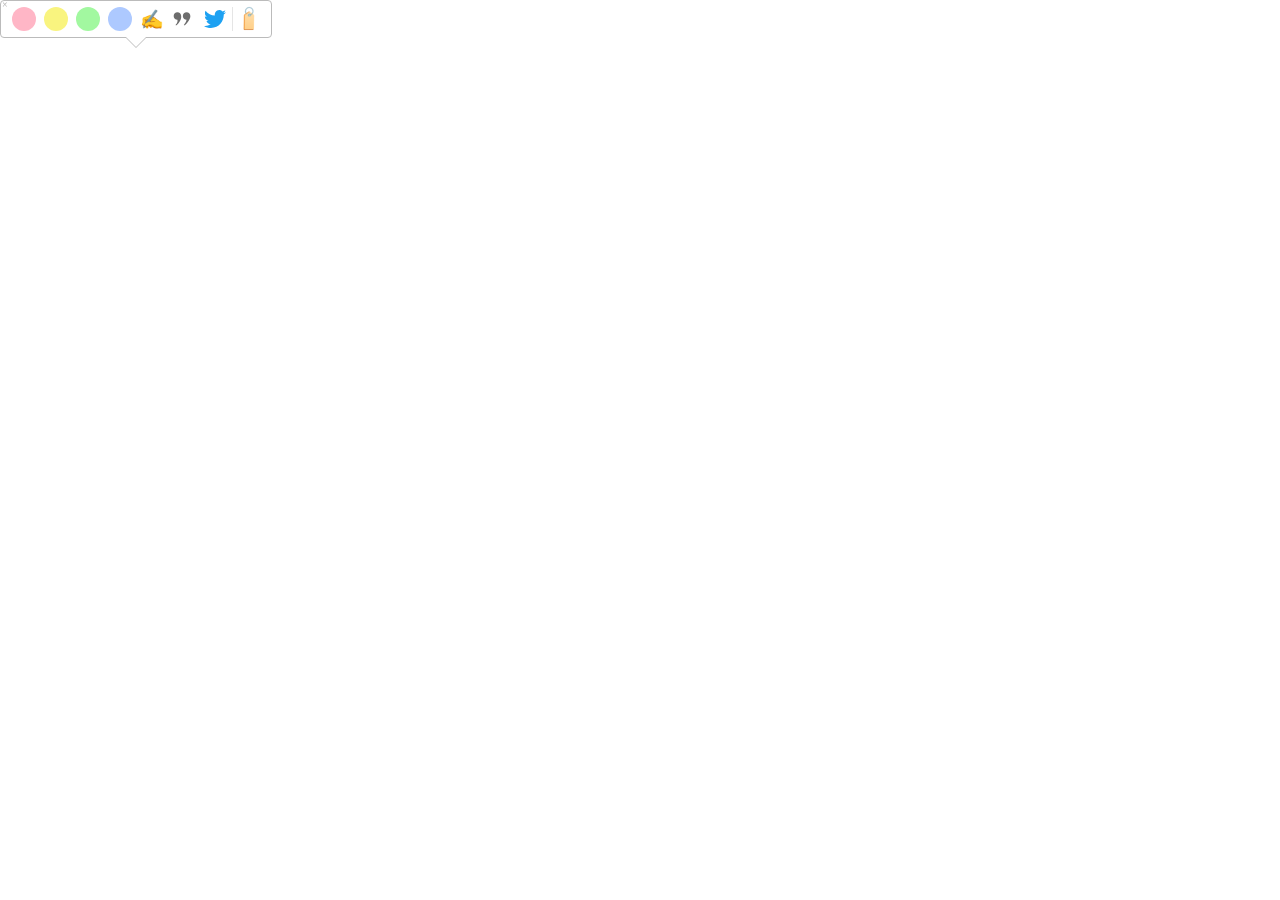
<file: Flores animadas _Primavera__files/saved_resource.html>
<!DOCTYPE html>
<!-- saved from url=(0045)https://domainprojectsesau.000webhostapp.com/ -->
<html lang="en"><head><meta http-equiv="Content-Type" content="text/html; charset=UTF-8"><link id="tooltip_css" rel="stylesheet" href="chrome-extension://blillmbchncajnhkjfdnincfndboieik/css/tooltip.css"><style>.highlighter--highlighted.highlighter--hovered{filter:brightness(95%);cursor:pointer}.highlighter--highlighted:hover{filter:brightness(95%);cursor:pointer}#glasp-ui-wrapper{position:fixed!important;top:0!important;left:0!important;z-index:99999999999!important;padding:0!important}#glasp-tooltip-iframe{min-width:208px!important;max-width:272px;width:auto!important;height:48px!important;filter:drop-shadow(rgba(0, 0, 0, .3) 0 2px 5px);border-radius:4px!important;background:0 0!important;background-color:transparent!important;border:none!important;z-index:99999999999!important;position:relative!important;display:none;user-select:none}#glasp_tooltip_container{position:relative!important;z-index:10000!important;border:solid 1px #bbb!important;border-radius:4px!important;padding:1px 7px!important;background-color:#fff!important;min-width:164px!important;width:fit-content!important;height:auto!important;user-select:none}#glasp_tooltip_container:after,#glasp_tooltip_container:before{top:100%;left:50%;border:solid transparent;content:" ";height:0;width:0;position:absolute;pointer-events:none}#glasp_tooltip_container:after{border-color:rgba(255,255,255,0);border-top-color:#fff;border-width:10px;margin-left:-10px}#glasp_tooltip_container:before{border-color:rgba(119,119,119,0);border-top-color:#bbb;border-width:11px;margin-left:-11px}.glasp_color_tips{height:24px;padding:5px 0;vertical-align:middle;display:flex!important;justify-content:space-around!important;align-items:center!important}.glasp-color-circle{position:relative;cursor:pointer;vertical-align:middle;border-radius:50%;background-size:contain;background-repeat:no-repeat;background-position:center;line-height:24px;width:24px;height:24px;text-align:center;opacity:1;box-sizing:border-box;margin:0 4px}.glasp-color-circle:hover{box-shadow:rgba(0,0,0,.25) 0 0 1px .5px}.color_circle_highlighted{float:inherit;line-height:24px;width:24px;height:24px}.social_share_btn_wrapper{display:flex!important;justify-content:center!important;align-items:center!important}.social_share_btn{display:flex!important;justify-content:center!important;align-items:center!important}.social_share_btn:hover{cursor:pointer;filter:brightness(95%)}.social_share_btn img{width:24px!important}.tooltip_option{width:24px;height:24px;padding:0 4px;cursor:pointer}.tooltip_option:hover{filter:brightness(103%)}.tooltip_option p{font-size:19px;width:24px;line-height:26px;text-align:center!important}.tooltip_option p:hover{font-size:20px!important}.tooltip_option img{width:24px}.tooltip_option img:hover{width:25px!important}#tooltip_copy_highlight{display:none}</style></head><body style="margin:0;overflow:hidden"><div id="glasp_tooltip_container" style="position:relative!important;z-index:10000!important;border:solid 1px #bbb!important;border-radius:4px!important;padding:1px 7px!important;background-color:#fff!important;min-width:164px!important;width:fit-content!important;height:auto!important;user-select:none"><p style="position:fixed;top:-1px;left:0;padding:2px;z-index:100;cursor:pointer;font-weight:100;font-size:10px;color:#b0afaf;height:8px;line-height:8px;user-select:none;margin-block-start:0;margin-block-end:0" id="tooltip_close_btn">×</p><div class="glasp_color_tips" id="glasp_color_tips" style="height:24px;padding:5px 0;vertical-align:middle;display:flex!important;justify-content:space-around!important;align-items:center!important"><div class="glasp-color-circle highlighter-pink tooltip_highlight_btn" colorid="#FFB6C6" data-color-id="#FFB6C6" style="background-color:#ffb6c6;position:relative;cursor:pointer;vertical-align:middle;border-radius:50%;background-size:contain;background-repeat:no-repeat;background-position:center;line-height:24px;width:24px;height:24px;text-align:center;opacity:1;box-sizing:border-box;margin:0 4px" title="Pink"><svg id="FFB6C6" data-color-id="#FFB6C6" class="color_circle_highlighted tooltip_highlight_delete_btn" width="24" height="24" style="display:none;float:inherit;line-height:24px;width:24px;height:24px" viewBox="0 0 26 26" fill="none" xmlns="http://www.w3.org/2000/svg"><circle cx="13" cy="13" r="12.35" stroke="#333333" stroke-opacity="0.6" stroke-width="0.7"></circle><path d="M13 13L7.54541 18.4546M13 13L7.54541 7.54547M13 13L18.4545 7.54547M13 13L18.4545 18.4546" stroke="#333333" stroke-opacity="0.6"></path></svg></div><div class="glasp-color-circle highlighter-yellow tooltip_highlight_btn" colorid="#F9F47F" data-color-id="#F9F47F" style="background-color:#f9f47f;position:relative;cursor:pointer;vertical-align:middle;border-radius:50%;background-size:contain;background-repeat:no-repeat;background-position:center;line-height:24px;width:24px;height:24px;text-align:center;opacity:1;box-sizing:border-box;margin:0 4px" title="Yellow"><svg id="F9F47F" data-color-id="#F9F47F" class="color_circle_highlighted tooltip_highlight_delete_btn" width="24" height="24" style="display:none;float:inherit;line-height:24px;width:24px;height:24px" viewBox="0 0 26 26" fill="none" xmlns="http://www.w3.org/2000/svg"><circle cx="13" cy="13" r="12.35" stroke="#333333" stroke-opacity="0.6" stroke-width="0.7"></circle><path d="M13 13L7.54541 18.4546M13 13L7.54541 7.54547M13 13L18.4545 7.54547M13 13L18.4545 18.4546" stroke="#333333" stroke-opacity="0.6"></path></svg></div><div class="glasp-color-circle highlighter-green tooltip_highlight_btn" colorid="#A2F8A0" data-color-id="#A2F8A0" style="background-color:#a2f8a0;position:relative;cursor:pointer;vertical-align:middle;border-radius:50%;background-size:contain;background-repeat:no-repeat;background-position:center;line-height:24px;width:24px;height:24px;text-align:center;opacity:1;box-sizing:border-box;margin:0 4px" title="Green"><svg id="A2F8A0" data-color-id="#A2F8A0" class="color_circle_highlighted tooltip_highlight_delete_btn" width="24" height="24" style="display:none;float:inherit;line-height:24px;width:24px;height:24px" viewBox="0 0 26 26" fill="none" xmlns="http://www.w3.org/2000/svg"><circle cx="13" cy="13" r="12.35" stroke="#333333" stroke-opacity="0.6" stroke-width="0.7"></circle><path d="M13 13L7.54541 18.4546M13 13L7.54541 7.54547M13 13L18.4545 7.54547M13 13L18.4545 18.4546" stroke="#333333" stroke-opacity="0.6"></path></svg></div><div class="glasp-color-circle highlighter-blue tooltip_highlight_btn" colorid="#ADC9FF" data-color-id="#ADC9FF" style="background-color:#adc9ff;position:relative;cursor:pointer;vertical-align:middle;border-radius:50%;background-size:contain;background-repeat:no-repeat;background-position:center;line-height:24px;width:24px;height:24px;text-align:center;opacity:1;box-sizing:border-box;margin:0 4px" title="Blue"><svg id="ADC9FF" data-color-id="#ADC9FF" class="color_circle_highlighted tooltip_highlight_delete_btn" width="24" height="24" style="display:none;float:inherit;line-height:24px;width:24px;height:24px" viewBox="0 0 26 26" fill="none" xmlns="http://www.w3.org/2000/svg"><circle cx="13" cy="13" r="12.35" stroke="#333333" stroke-opacity="0.6" stroke-width="0.7"></circle><path d="M13 13L7.54541 18.4546M13 13L7.54541 7.54547M13 13L18.4545 7.54547M13 13L18.4545 18.4546" stroke="#333333" stroke-opacity="0.6"></path></svg></div><div class="tooltip_option" id="tooltip_add_note" title="Add a Note" style="width:24px;padding:0 4px;cursor:pointer"><p style="font-size:19px;width:24px;line-height:26px;text-align:center!important;margin-block-start:0;margin-block-end:0">✍️</p></div><div class="tooltip_option" id="tooltip_create_quoteshot" title="Create a Quoteshot" style="width:24px;padding:0 4px;cursor:pointer"><svg width="20" height="20" style="height:inherit;margin:auto" viewBox="0 0 24 24" fill="none" xmlns="http://www.w3.org/2000/svg"><path d="M11 8.5C11 9.74423 12 13.5 5.5 19.5C4.5 19.5 5 19.5 4.5 19.5C3.43156 19.5 7.5 17 6.5 13C4.01472 13 2 10.9853 2 8.5C2 6.01472 4.01472 4 6.5 4C8.98528 4 11 6.01472 11 8.5Z" fill="#6D6D6D"></path><path d="M22 8.5C22 9.74423 22 13.5 15.5 19.5C14.5 19.5 15 19.5 14.5 19.5C13.4316 19.5 16.5 17.5 17.5 13C15.0147 13 13 10.9853 13 8.5C13 6.01472 15.0147 4 17.5 4C19.9853 4 22 6.01472 22 8.5Z" fill="#6D6D6D"></path></svg></div><div class="tooltip_option" id="twitter_share" title="Share on Twitter" style="width:24px;height:24px;padding:0 4px;cursor:pointer"><svg width="22" height="18" style="height:inherit;margin:auto" viewBox="0 0 22 18" fill="none" xmlns="http://www.w3.org/2000/svg"><path d="M6.91856 18C15.2205 18 19.7613 11.0743 19.7613 5.0683C19.7613 4.87158 19.7613 4.67576 19.7481 4.48082C20.6315 3.83743 21.394 3.0408 22 2.12823C21.1762 2.49578 20.3023 2.73682 19.4075 2.84331C20.3498 2.2753 21.055 1.38193 21.3919 0.329451C20.5059 0.858855 19.5366 1.23195 18.5258 1.43264C17.8452 0.703991 16.9452 0.221496 15.9648 0.0598233C14.9845 -0.10185 13.9786 0.0663123 13.1028 0.538287C12.227 1.01026 11.53 1.75974 11.1198 2.67073C10.7097 3.58173 10.6091 4.60345 10.8337 5.5778C9.03914 5.48722 7.28358 5.01764 5.68096 4.19956C4.07835 3.38148 2.6645 2.23318 1.5312 0.82921C0.954001 1.82976 0.777216 3.0142 1.03684 4.14139C1.29647 5.26857 1.97298 6.25374 2.92864 6.89632C2.21033 6.87488 1.50769 6.67977 0.88 6.32744C0.88 6.34605 0.88 6.36554 0.88 6.38504C0.880285 7.43437 1.24103 8.4513 1.90105 9.26335C2.56107 10.0754 3.47972 10.6326 4.5012 10.8403C3.83669 11.0228 3.13947 11.0495 2.46312 10.9183C2.75155 11.8214 3.31308 12.6111 4.06918 13.177C4.82528 13.743 5.73814 14.0568 6.68008 14.0746C5.08177 15.3394 3.10733 16.0261 1.07448 16.024C0.715355 16.0233 0.35658 16.0014 0 15.9584C2.06416 17.2923 4.46592 17.9997 6.91856 17.9965" fill="#1DA1F2"></path></svg></div><div class="tooltip_option" id="tooltip_add_tag" title="Add a Tag" style="width:24px;height:24px;padding:0 4px;cursor:pointer;margin-right:-1px!important;border-left:1px solid rgba(0,0,0,.1)"><p style="font-size:19px;width:24px;line-height:26px;text-align:center!important;margin-block-start:0;margin-block-end:0"><span style="transform:rotate(45deg);display:flex;justify-content:center;align-items:center">🏷️</span></p></div></div></div></body></html>
</file>
<file: Flores animadas _Primavera__files/style.css>
:root {
    --bg: linear-gradient(to top, #011829, #000005);
    --glassClr: linear-gradient(to left, #142544, #1a9092);
    --waterClr: linear-gradient(to left, #142544, #1b6d6e);

}

* {
    margin: 0;
    padding: 0;
    box-sizing: border-box;
}

body {
    background-image: var(--bg);
    min-height: 100vh;
    display: flex;
    justify-content: center;
    align-items: flex-end;
    overflow: hidden;
}


.flower {
    position: relative;

}

.flowerVase {
    width: 20vmin;
    height: 30vmin;
    background-image: var(--glassClr);
    clip-path: polygon(0 0, 100% 0, 85% 100%, 15% 100%);
    opacity: 0.8;
    position: relative;
}

.flowerVase::after {
    content: '';
    position: absolute;
    background-color: #182843;
    width: 100%;
    height: 2vmin;
    bottom: 0;
    left: 0;
}

.flowerVase::before {
    content: '';
    position: absolute;
    background-image: var(--waterClr);
    width: 100%;
    height: 15vmin;
    bottom: 0;
    left: 0;
}

.container {
    position: absolute;
    left: 45%;
    bottom: 2vmin;
}

.container2 {
    left: 50%;
    bottom: 5%;
    transform-origin: 10% left;
    transform: rotate(20deg);
}

.container3 {
    left: 30%;
    bottom: 5%;
    transform-origin: 10% left;
    transform: rotate(-10deg);
}


.container3 .stick {
    height: 45vmin;
    position: relative;
}

.container3 .stick::after {
    content: '';
    position: absolute;
    width: 5vmin;
    height: 5vmin;
    border: 2vmin solid #4e4c10;
    border-bottom: transparent;
    border-left: transparent;
    left: 0;
    top: 0;
    transform: translate(-71%, -35%) rotate(0deg);
    border-radius: 10vmin 10vmin 2vmin 0;
}


.container3 .stick::before {
    content: '';
    position: absolute;
    width: 12vmin;
    height: 2vmin;
    left: -60%;
    top: -2%;
    background-color: #4e4c10;
    transform-origin: right;
    transform: translate(-110%, -90%) rotate(-50deg);
    border-radius: 2vmin;
}


.container3 .stick {
    background-image: linear-gradient(to top, #374414, #4e4c10);
}

.container2 .stick {
    height: 45vmin;
}

.container2 .leafWrap {
    transform: translate(-50%) rotate(20deg);
}


.container3 .leafWrap {
    transform: translate(-350%) rotate(-120deg);
}

.container2 .leaf:not(:first-child) {
    width: 3.8vmin;
    height: 10vmin;
    background-image: linear-gradient(to bottom, #ffd343, #c28f28, #584923 99%);
}

.container3 .leaf:not(:first-child) {
    width: 3.8vmin;
    height: 10vmin;
    background-image: linear-gradient(to bottom, #e09b2b, #a17f28, #584923 99%);
}

.container2 .leaf1 {
    width: 8vmin;
    height: 10vmin;
    bottom: 2vmin;
    background-color: #de9d11;
}

.container3 .leaf1 {
    width: 8vmin;
    height: 10vmin;
    bottom: 2vmin;
    background-color: #bf9625;
}

.container2 .leafWrap .leaf8 {
    width: 10vmin;
    height: 9vmin;
    bottom: 3vmin;
    left: -30%;
    background-image: linear-gradient(to left bottom, #ffd043, #584923);
    transform: rotate(-50deg);
}

.container3 .leafWrap .leaf8 {
    width: 10vmin;
    height: 9vmin;
    left: -10% !important;
    background-image: linear-gradient(to left bottom, #e09b2b, #67521d);

}

.stick {
    width: 2vmin;
    height: 56vmin;
    background-image: linear-gradient(to left top, #c3ff82 20%, #3a4414, #3c4e10);
    border-radius: 4vmin;
}

.leafWrap {
    position: absolute;
    top: 1vmin;
    left: 50%;
    width: 2vmin;
    height: 2vmin;
    transform: translateX(-50%) rotate(-10deg);
}


.leaf {
    position: absolute;
    left: 50%;
    bottom: 2vmin;
    transform: translateX(-50%);
    width: 5vmin;
    height: 14vmin;
    background-image: linear-gradient(to bottom, #ffa085, #fa7373, #584923 99%);
    clip-path: ellipse(50% 50% at 50% 50%);
    transform-origin: center bottom;
    animation: openFlower 2s 1s backwards;
}

.leaf1 {
    width: 10vmin;
    height: 12vmin;
    bottom: 3vmin;
    background-color: #e24f5f;
    background-image: none;
    border-radius: 50% 50% 50% 50% / 80% 80% 20% 20%;
    animation: openFlowerMinddle 1.4s 1s backwards;
}

.leaf2 {
    transform: translateX(-50%) rotate(-30deg);
}

.leaf3 {
    transform: translateX(-50%) rotate(-50deg);
}

.leaf4 {
    transform: translateX(-50%) rotate(-70deg);
}

.leaf5 {
    transform: translateX(-50%) rotate(30deg);
}

.leaf6 {
    transform: translateX(-50%) rotate(50deg);
}

.leaf7 {
    transform: translateX(-50%) rotate(70deg);
}


.leaf8 {
    width: 13vmin;
    height: 11vmin;
    bottom: 6vmin;
    left: -30%;
    background-image: linear-gradient(to left bottom #ffa085, #eb8b8b, #492f2f 98%);
    border-radius: 10vmin 2vmin 10vmin 2vmin;
    clip-path: none;
    transform: rotate(-55deg);
}


.fallDownYellow {
    animation: flowerfallDownYellow 8s 1.2s linear forwards;
}

.fallDownPink {
    animation: flowerfallDownPink 8s 1.2s linear forwards;
}

.fallDownPurple {
    bottom: 4vmin;
    animation: flowerfallDownPurple 6s 1.2s linear forwards, flowerFalling 6s 7.2s linear infinite;
}


/* -------------------------------------------Transicion de animacion de petalos -------------------------------- */

@keyframes openFlower {
    0% {
        transform: translateX(-50%) rotate(0);
    }
}


@keyframes openFlowerMiddle {
    0% {
        opacity: 0;
        transform: translateX(-50%) scale(0);
    }
}


@keyframes flowerfallDownPink {
    0% {
        transform: rotate(-55deg);
    }

    50% {
        transform: rotateX(-100deg);
    }

    100% {
        transform: translate(2vmin, 28vmin);
    }
}


@keyframes flowerfallDownYellow {
    0% {
        transform: rotate(-55deg);
    }

    50% {
        bottom: 3vmin;
        transform: rotateX(-100deg);
    }

    100% {
        transform: translate(2vmin, 70vmin) rotate(150deg);
    }
}

@keyframes flowerfallDownPurple {
    0% {
        transform: rotate(-50deg);
    }

    25% {
        bottom: 1vmin;
        transform: rotateX(-100deg);
        perspective: 0px;
    }

    50% {
        perspective: 0px;
        transform: translate(-30vmin, 2vmin) rotate(90deg);
    }

    75% {
        perspective: 0px;
        transform: translate(-34vmin, -2vmin);
    }

    80% {
        transform-origin: center;
        transform: translate(-34vmin, -2vmin) rotateZ(-20deg);
    }

    100% {
        transform-origin: center;
        transform: translate(-34vmin, -2vmin) rotateY(-80deg) rotateX(35deg);
    }
}


/* ----------------------------------------Animacion petalo en el agua/vaso ---------------------------------------------------------------- */
@keyframes flowerFalling {

    0%,
    100% {
        transform-origin: center;
        transform: translate(-34vmin, -2vmin) rotateY(-80deg) rotateX(35deg);
    }

    25% {
        transform-origin: center;
        transform: translate(-34vmin, -2vmin) rotateY(-80deg) rotateX(35deg);
    }

    50% {
        transform-origin: center;
        transform: translate(-34vmin, -4.2vmin) rotateY(-80deg) rotateX(35deg);
    }

    75% {
        transform-origin: center;
        transform: translate(-34vmin, -1.1vmin) rotateY(-80deg) rotateX(35deg);
    }
}


/* ----------------------------------------------LUCIERNAGAS ALETORIAS ---------------------------------------------------------------- */

.firefly {
    position: absolute;
    width: 5px;
    height: 5px;
    background-color: yellow;
    border-radius: 50%;
    animation: flicker 1s infinite;
}

@keyframes flicker {

    0%,
    100% {
        opacity: 1;
    }

    50% {
        opacity: 0.5;
    }
}




/* ------------------------------------------------------------ CARTA DE AMOR ------------------------------------------------------------------------------------------------ */

.valentines {
    position: relative;
    top: 50px;
    cursor: pointer;
    animation: up 3s linear infinite;
}

@keyframes up {

    0%,
    100% {
        transform: translateY(0);
    }

    50% {
        transform: translateY(-30px);
    }
}

.envelope {
    position: relative;
    width: 300px;
    height: 200px;
    background-color: #f08080;
}

.envelope:before {
    background-color: #f08080;
    content: "";
    position: absolute;
    width: 212px;
    height: 212px;
    transform: rotate(45deg);
    top: -105px;
    left: 44px;
    border-radius: 30px 0 0 0;
}

.card {
    position: absolute;
    background-color: #eae2b7;
    width: 270px;
    height: 170px;
    top: 5px;
    left: 15px;
    box-shadow: -5px -5px 100px rgba(0, 0, 0, 0.4);
}

.card:before {
    content: "";
    position: absolute;
    border: 3px solid #003049;
    border-style: dotted;
    width: 240px;
    height: 140px;
    left: 12px;
    top: 12px;
}

/* 
.text {
    position: absolute; 
    font-family: 'Brush Script MT', cursive;
    font-size: 20px;
    text-align: justify;
    line-height: 25px;
    top: 19px;
    left: 85px;
    color: #003049;
} */

/* --------Alinacion de texto Carta-------- */
.text {
    font-family: 'Brush Script MT', cursive;
    font-size: 11px;
    line-height: 1.6;
    text-align: justify;
    padding: 20px;
}

.salutation {
    font-size: 11px;
    font-weight: bold;
    text-align: left;
}

.content {
    text-align: center;
}

.closing {
    font-size: 11px;
    font-weight: bold;
    text-align: right;
}


/* ------------Corazon en carta -------------- */
.heart {
    background-color: #d62828;
    display: inline-block;
    height: 20px;
    /* Ajusta la altura del corazón */
    margin: 0 10px;
    position: absolute;
    top: 130px;
    /* Ajusta la posición vertical del corazón */
    left: 105px;
    /* Ajusta la posición horizontal del corazón */
    transform: rotate(-45deg);
    width: 20px;
    /* Ajusta el ancho del corazón */
}

.heart:before,
.heart:after {
    content: "";
    background-color: #d62828;
    border-radius: 50%;
    height: 20px;
    /* Ajusta la altura del corazón */
    position: absolute;
    width: 20px;
    /* Ajusta el ancho del corazón */
}

.heart:before {
    top: -10px;
    left: 0;
}

.heart:after {
    left: 10px;
    top: 0;
}


/* -------------------Corazones sobresaliendo --------------------------------- */
.hearts {
    position: absolute
}

.one,
.two,
.three,
.four,
.five {
    background-color: red;
    display: inline-block;
    height: 10px;
    margin: 0 10px;
    position: relative;
    transform: rotate(-45deg);
    width: 10px;
    top: 50px;
}

.one:before,
.one:after,
.two:before,
.two:after,
.three:before,
.three:after,
.four:before,
.four:after,
.five:before,
.five:after {
    content: "";
    background-color: red;
    border-radius: 50%;
    height: 10px;
    position: absolute;
    width: 10px;
}

.one:before,
.two:before,
.three:before,
.four:before,
.five:before {
    top: -5px;
    left: 0;
}

.one:after,
.two:after,
.three:after,
.four:after,
.five:after {
    left: 5px;
    top: 0;
}

.one {
    left: 10px;
    animation: heart 1s ease-out infinite;
}

.two {
    left: 30px;
    animation: heart 2s ease-out infinite;
}

.three {
    left: 50px;
    animation: heart 1.5s ease-out infinite;
}

.four {
    left: 70px;
    animation: heart 2.3s ease-out infinite;
}

.five {
    left: 90px;
    animation: heart 1.7s ease-out infinite;
}

@keyframes heart {
    0% {
        transform: translateY(0) rotate(-45deg) scale(0.3);
        opacity: 1;
    }

    100% {
        transform: translateY(-150px) rotate(-45deg) scale(1.3);
        opacity: 0.5;
    }
}

.front {
    position: absolute;
    border-right: 180px solid #f4978e;
    border-top: 95px solid transparent;
    border-bottom: 100px solid transparent;
    left: 120px;
    top: 5px;
    width: 0;
    height: 0;
    z-index: 10;
}

.front:before {
    position: absolute;
    content: "";
    border-left: 300px solid #f8ad9d;
    border-top: 195px solid transparent;
    left: -120px;
    top: -95px;
    width: 0;
    height: 0;
}


/* --------------Sombra de carta -------------- */
.shadow {
    position: absolute;
    width: 330px;
    height: 25px;
    border-radius: 50%;
    background-color: rgba(0, 0, 0, 0.3);
    top: 265px;
    left: -15px;
    animation: scale 3s linear infinite;
    z-index: -1;
}

/* -------- Carta abierta ----------- */
@keyframes scale {

    0%,
    100% {
        transform: scaleX(1);
    }

    50% {
        transform: scaleX(0.85);
    }
}

.overlay {
    position: fixed;
    top: 50%;
    left: 50%;
    transform: translate(-50%, -50%);
    visibility: hidden;
    /* Inicialmente oculto */
    animation: fadeIn 1s ease-out 10s forwards;
    /* Aparece después de 10 segundos */
    z-index: 1000;
    /* Asegura que esté encima de otros elementos */
}

/* Define la animación de entrada */
@keyframes fadeIn {
    from {
        visibility: hidden;
    }

    to {
        visibility: visible;
    }
}



.audio {
    position: fixed;
    bottom: 400px;
    right: 450px;
}

.play-btn {
    display: flex;
    align-items: center;
    justify-content: center;
    background: #f60;
    color: #fff;
    font-size: 50px;
    width: 100px;
    height: 100px;
    z-index: 2;
    border-radius: 100%;
    position: relative;
}

.play-btn:before {
    content: '';
    position: absolute;
    border: 15px solid #fff;
    border-radius: 50%;
    top: -20px;
    left: -20px;
    right: -20px;
    bottom: -20px;
    animation: bloom1 1.5s linear infinite;
    opacity: 0;
    z-index: 1;
}

.play-btn:after {
    content: '';
    position: absolute;
    border: 15px solid #fff;
    border-radius: 50%;
    top: -20px;
    left: -20px;
    right: -20px;
    bottom: -20px;
    animation: bloom2 1.5s linear infinite;
    opacity: 0;
    animation-delay: .4s;
    z-index: 1;
}

@keyframes bloom1 {
    0% {
        transform: scale(.5);
    }

    50% {
        opacity: 1;
    }

    100% {
        transform: scale(1.5);
    }
}

@keyframes bloom2 {
    0% {
        transform: scale(.5);
    }

    50% {
        opacity: 1;
    }

    100% {
        transform: scale(1.5);
    }
}
</file>
